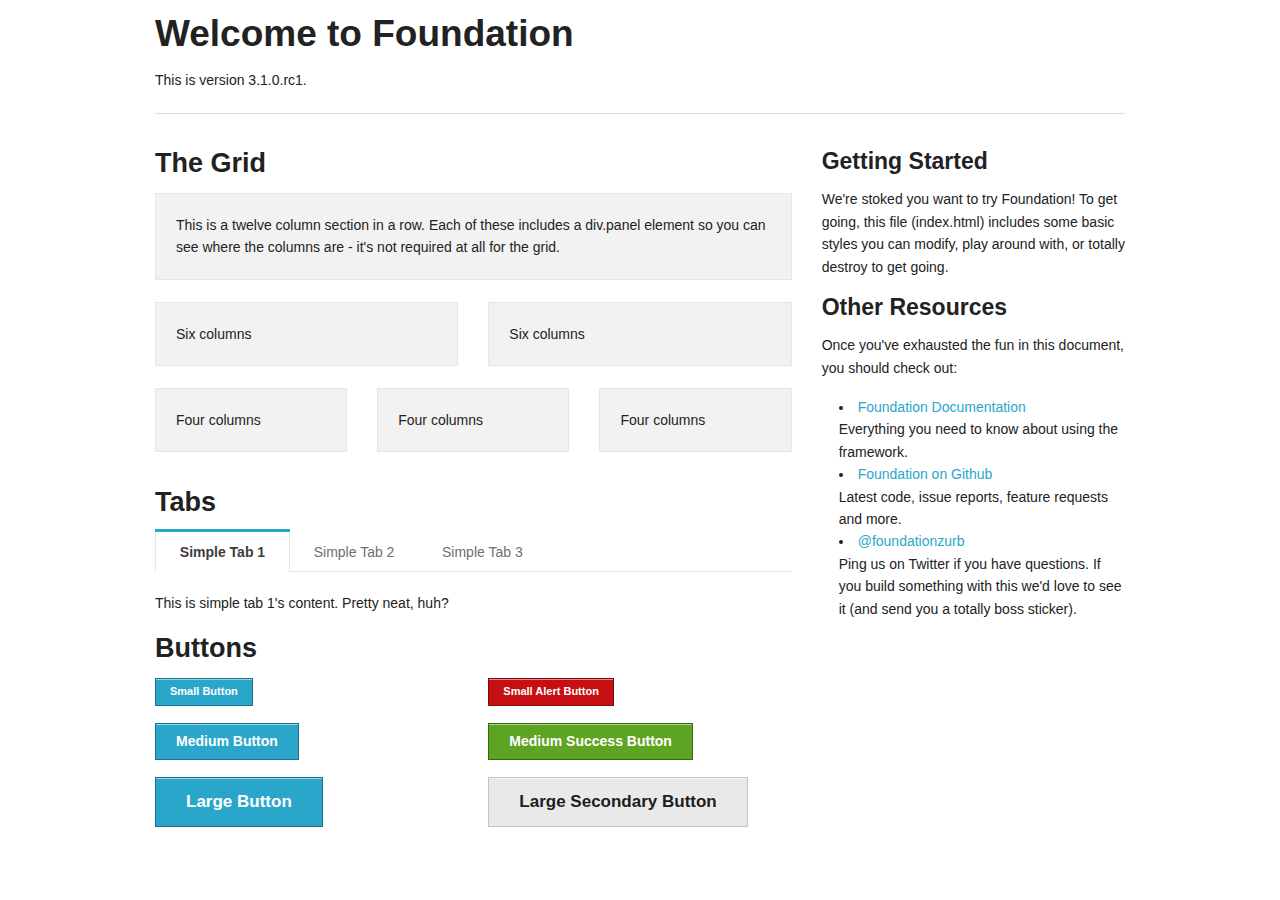
<file: _webui/lib/foundation/index.html>
<!DOCTYPE html>

<!-- paulirish.com/2008/conditional-stylesheets-vs-css-hacks-answer-neither/ -->
<!--[if lt IE 7]> <html class="no-js lt-ie9 lt-ie8 lt-ie7" lang="en"> <![endif]-->
<!--[if IE 7]>    <html class="no-js lt-ie9 lt-ie8" lang="en"> <![endif]-->
<!--[if IE 8]>    <html class="no-js lt-ie9" lang="en"> <![endif]-->
<!--[if gt IE 8]><!--> <html class="no-js" lang="en"> <!--<![endif]-->
<head>
	<meta charset="utf-8" />

	<!-- Set the viewport width to device width for mobile -->
	<meta name="viewport" content="width=device-width" />

	<title>Welcome to Foundation</title>

	<!-- Included CSS Files -->
	<link rel="stylesheet" href="stylesheets/app.css">

	<script src="javascripts/foundation/modernizr.foundation.js"></script>

	<!-- IE Fix for HTML5 Tags -->
	<!--[if lt IE 9]>
		<script src="http://html5shiv.googlecode.com/svn/trunk/html5.js"></script>
	<![endif]-->

</head>
<body>

	<div class="row">
		<div class="twelve columns">
			<h2>Welcome to Foundation</h2>
			<p>This is version 3.1.0.rc1.</p>
			<hr />
		</div>
	</div>

	<div class="row">
		<div class="eight columns">
			<h3>The Grid</h3>

			<!-- Grid Example -->
			<div class="row">
				<div class="twelve columns">
					<div class="panel">
						<p>This is a twelve column section in a row. Each of these includes a div.panel element so you can see where the columns are - it's not required at all for the grid.</p>
					</div>
				</div>
			</div>
			<div class="row">
				<div class="six columns">
					<div class="panel">
						<p>Six columns</p>
					</div>
				</div>
				<div class="six columns">
					<div class="panel">
						<p>Six columns</p>
					</div>
				</div>
			</div>
			<div class="row">
				<div class="four columns">
					<div class="panel">
						<p>Four columns</p>
					</div>
				</div>
				<div class="four columns">
					<div class="panel">
						<p>Four columns</p>
					</div>
				</div>
				<div class="four columns">
					<div class="panel">
						<p>Four columns</p>
					</div>
				</div>
			</div>

			<h3>Tabs</h3>
			<dl class="tabs">
				<dd class="active"><a href="#simple1">Simple Tab 1</a></dd>
				<dd><a href="#simple2">Simple Tab 2</a></dd>
				<dd><a href="#simple3">Simple Tab 3</a></dd>
			</dl>

			<ul class="tabs-content">
				<li class="active" id="simple1Tab">This is simple tab 1's content. Pretty neat, huh?</li>
				<li id="simple2Tab">This is simple tab 2's content. Now you see it!</li>
				<li id="simple3Tab">This is simple tab 3's content. It's, you know...okay.</li>
			</ul>

			<h3>Buttons</h3>

      <div class="row">
        <div class="six columns">
          <p><a href="#" class="small button">Small Button</a></p>
          <p><a href="#" class="button">Medium Button</a></p>
          <p><a href="#" class="large button">Large Button</a></p>
        </div>
        <div class="six columns">
          <p><a href="#" class="small alert button">Small Alert Button</a></p>
          <p><a href="#" class="success button">Medium Success Button</a></p>
          <p><a href="#" class="large secondary button">Large Secondary Button</a></p>
        </div>
      </div>
		</div>

		<div class="four columns">
			<h4>Getting Started</h4>
			<p>We're stoked you want to try Foundation! To get going, this file (index.html) includes some basic styles you can modify, play around with, or totally destroy to get going.</p>

			<h4>Other Resources</h4>
			<p>Once you've exhausted the fun in this document, you should check out:</p>
			<ul class="disc">
				<li><a href="http://foundation.zurb.com/docs">Foundation Documentation</a><br />Everything you need to know about using the framework.</li>
				<li><a href="http://github.com/zurb/foundation">Foundation on Github</a><br />Latest code, issue reports, feature requests and more.</li>
				<li><a href="http://twitter.com/foundationzurb">@foundationzurb</a><br />Ping us on Twitter if you have questions. If you build something with this we'd love to see it (and send you a totally boss sticker).</li>
			</ul>
		</div>
	</div>
	
	<!-- Included JS Files (Uncompressed) -->
	<script src="javascripts/foundation/jquery.js"></script>
	
	<script src="javascripts/foundation/jquery.foundation.tooltips.js"></script>
	
	<script src="javascripts/foundation/jquery.foundation.mediaQueryToggle.js"></script>
	
	<script src="javascripts/foundation/jquery.foundation.reveal.js"></script>
	
	<script src="javascripts/foundation/jquery.foundation.topbar.js"></script>
	
	<script src="javascripts/foundation/jquery.placeholder.js"></script>
	
	<script src="javascripts/foundation/jquery.foundation.navigation.js"></script>
	
	<script src="javascripts/foundation/jquery.foundation.accordion.js"></script>
	
	<script src="javascripts/foundation/jquery.foundation.alerts.js"></script>
	
	<script src="javascripts/foundation/jquery.foundation.tabs.js"></script>
	
	<script src="javascripts/foundation/jquery.foundation.buttons.js"></script>
	
	<script src="javascripts/foundation/jquery.foundation.forms.js"></script>
	
	<script src="javascripts/foundation/jquery.foundation.orbit.js"></script>
	
	
  <!-- Application Javascript, safe to override -->
  <script src="javascripts/foundation/app.js"></script>
</body>
</html>
</file>
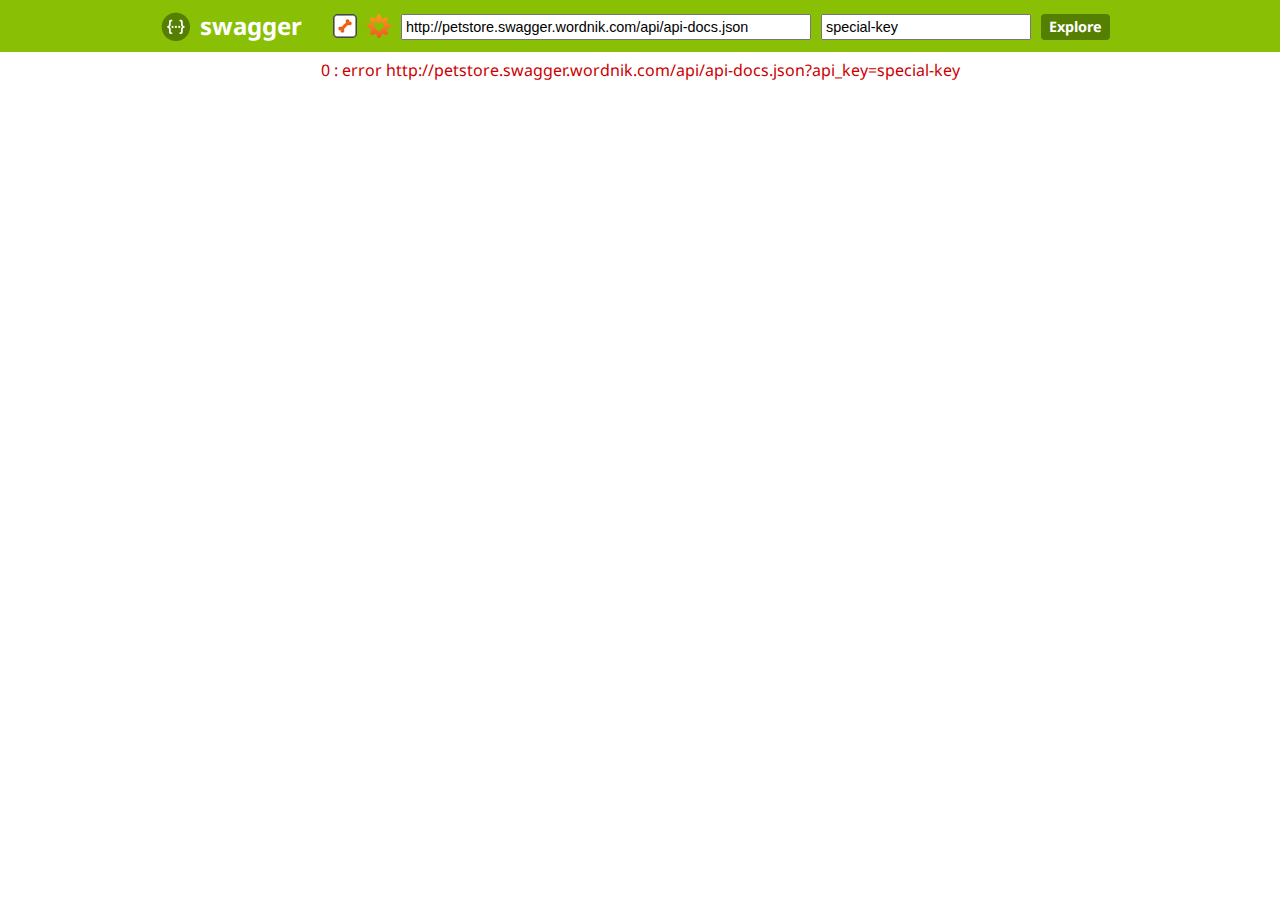
<file: _webui/lib/swagger-ui-1.1.7/index.html>
<!DOCTYPE html>
<html>
<head>
    <title>Swagger UI</title>
    <link href='http://fonts.googleapis.com/css?family=Droid+Sans:400,700' rel='stylesheet' type='text/css'/>
    <link href='css/hightlight.default.css' media='screen' rel='stylesheet' type='text/css'/>
    <link href='css/screen.css' media='screen' rel='stylesheet' type='text/css'/>
    <script src='lib/jquery-1.8.0.min.js' type='text/javascript'></script>
    <script src='lib/jquery.slideto.min.js' type='text/javascript'></script>
    <script src='lib/jquery.wiggle.min.js' type='text/javascript'></script>
    <script src='lib/jquery.ba-bbq.min.js' type='text/javascript'></script>
    <script src='lib/handlebars-1.0.rc.1.js' type='text/javascript'></script>
    <script src='lib/underscore-min.js' type='text/javascript'></script>
    <script src='lib/backbone-min.js' type='text/javascript'></script>
    <script src='lib/swagger.js' type='text/javascript'></script>
    <script src='swagger-ui.js' type='text/javascript'></script>
    <script src='lib/highlight.7.3.pack.js' type='text/javascript'></script>

    <style type="text/css">
        .swagger-ui-wrap {
            max-width: 960px;
            margin-left: auto;
            margin-right: auto;
        }

        .icon-btn {
            cursor: pointer;
        }

        #message-bar {
            min-height: 30px;
            text-align: center;
            padding-top: 10px;
        }

        .message-success {
            color: #89BF04;
        }

        .message-fail {
            color: #cc0000;
        }
    </style>

    <script type="text/javascript">
        $(function () {
            window.swaggerUi = new SwaggerUi({
                discoveryUrl:"http://petstore.swagger.wordnik.com/api/api-docs.json",
                apiKey:"special-key",
                dom_id:"swagger-ui-container",
                supportHeaderParams: false,
                supportedSubmitMethods: ['get', 'post', 'put'],
                onComplete: function(swaggerApi, swaggerUi){
                	if(console) {
                        console.log("Loaded SwaggerUI")
                        console.log(swaggerApi);
                        console.log(swaggerUi);
                    }
                  $('pre code').each(function(i, e) {hljs.highlightBlock(e)});
                },
                onFailure: function(data) {
                	if(console) {
                        console.log("Unable to Load SwaggerUI");
                        console.log(data);
                    }
                },
                docExpansion: "none"
            });

            window.swaggerUi.load();
        });

    </script>
</head>

<body>
<div id='header'>
    <div class="swagger-ui-wrap">
        <a id="logo" href="http://swagger.wordnik.com">swagger</a>

        <form id='api_selector'>
            <div class='input icon-btn'>
                <img id="show-pet-store-icon" src="images/pet_store_api.png" title="Show Swagger Petstore Example Apis">
            </div>
            <div class='input icon-btn'>
                <img id="show-wordnik-dev-icon" src="images/wordnik_api.png" title="Show Wordnik Developer Apis">
            </div>
            <div class='input'><input placeholder="http://example.com/api" id="input_baseUrl" name="baseUrl"
                                      type="text"/></div>
            <div class='input'><input placeholder="api_key" id="input_apiKey" name="apiKey" type="text"/></div>
            <div class='input'><a id="explore" href="#">Explore</a></div>
        </form>
    </div>
</div>

<div id="message-bar" class="swagger-ui-wrap">
    &nbsp;
</div>

<div id="swagger-ui-container" class="swagger-ui-wrap">

</div>

</body>

</html>
</file>
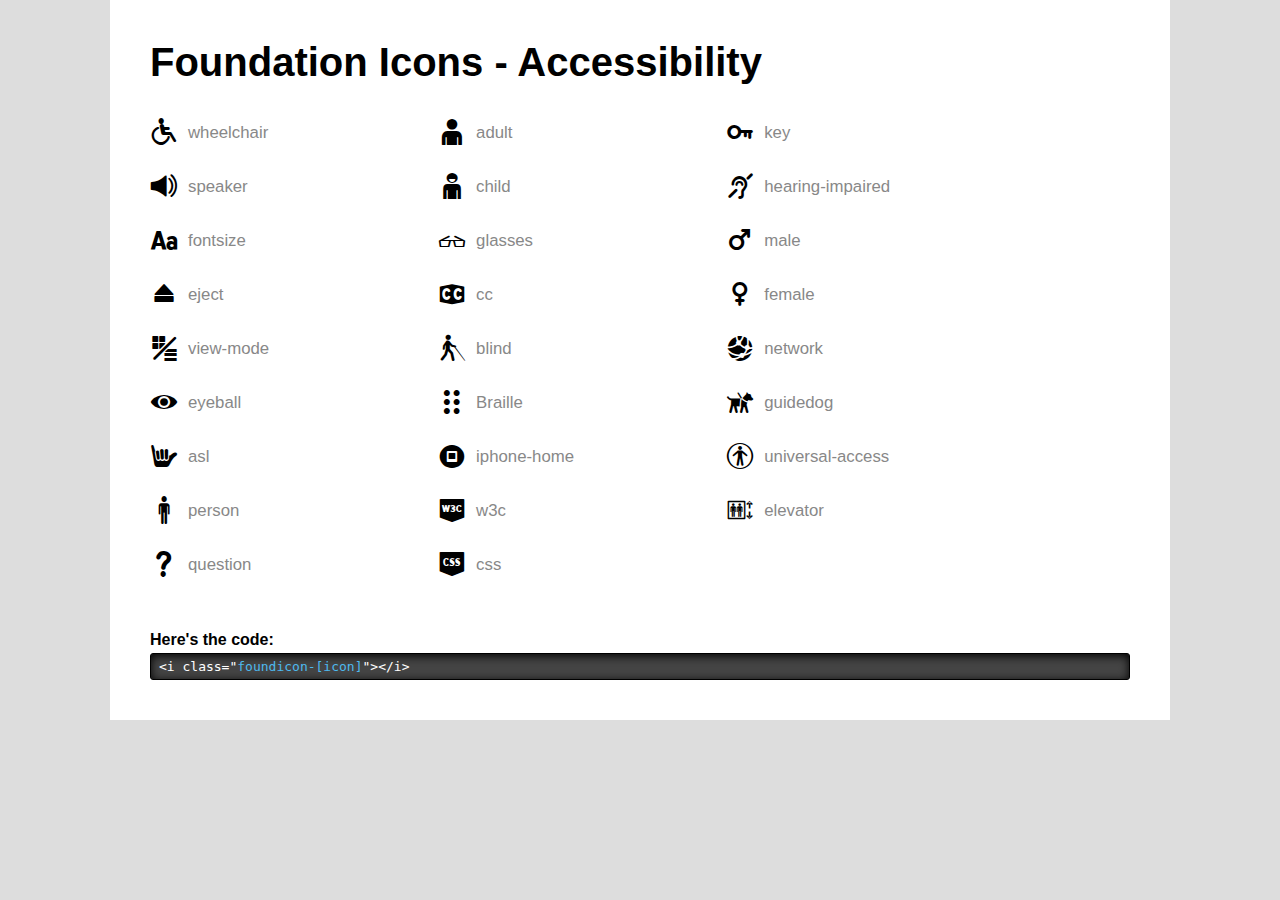
<file: _webui/lib/foundation_icons_all/foundation_icons_accessibility/demo.html>
<!DOCTYPE html>
<head>
  <meta charset="utf-8" />
  <title>Foundation Icons - Accessibility</title>
  <link rel="stylesheet" href="stylesheets/accessibility_foundicons.css">
  <style>

    * { margin: 0; padding: 0; }
    body { background: #ddd; font-family: "HelveticaNeue", "Helvetica Neue", "Helvetica", Arial, sans-serif; }

    .row { width: 100%; max-width: 980px; min-width: 727px; margin: 0 auto; }
    .row .row { min-width: 0; }
    .column, .columns { margin-left: 4.4%; float: left; min-height: 1px; position: relative; }
    .column:first-child, .columns:first-child { margin-left: 0; }
    .row .three { width: 21.67957%; }
    .row .four { width: 25%; }
    .row .twelve { width: 100%; }
    /* Nicolas Gallagher's micro clearfix */
    .row:before, .row:after, .clearfix:before, .clearfix:after { content:""; display:table; }
    .row:after, .clearfix:after { clear: both; }
    .row, .clearfix { zoom: 1; }

    .container { padding: 40px; margin: 0 auto; width: 980px; background: #fff; }
    h1 { margin-bottom: 10px; font-size: 40px; }
    h4 { margin-bottom: 4px; }
    hr { border: solid 1px; border-color: #bbb transparent transparent transparent; }
    ul { list-style: none; overflow: hidden; margin-top: 20px; margin-bottom: 30px; }
    ul li { font-size: 28px; margin-bottom: 16px; vertical-align: center; }

    div.code { border: solid 1px #000; background: #444; border-radius: 3px; box-shadow: 0px 2px 10px rgba(0,0,0,1) inset; }
    div.code pre { color: #fff; padding: 5px 5px 5px 8px; }
    .class { color: #4DB9EE; }
    em { color: #aaa; }

    [class*="foundicon-"]:after { position: relative; top: -8px; left: 10px; color: #888; font-size: 60%; font-style: normal; }

    .foundicon-wheelchair:after         { content: "wheelchair"; }
    .foundicon-speaker:after            { content: "speaker"; }
    .foundicon-fontsize:after           { content: "fontsize"; }
    .foundicon-eject:after              { content: "eject"; }
    .foundicon-view-mode:after          { content: "view-mode"; }
    .foundicon-eyeball:after            { content: "eyeball"; }
    .foundicon-asl:after                { content: "asl"; }
    .foundicon-person:after             { content: "person"; }
    .foundicon-question:after           { content: "question"; }
    .foundicon-adult:after              { content: "adult"; }
    .foundicon-child:after              { content: "child"; }
    .foundicon-glasses:after            { content: "glasses"; }
    .foundicon-cc:after                 { content: "cc"; }
    .foundicon-blind:after              { content: "blind"; }
    .foundicon-braille:after            { content: "Braille"; }
    .foundicon-iphone-home:after        { content: "iphone-home"; }
    .foundicon-w3c:after                { content: "w3c"; }
    .foundicon-css:after                { content: "css"; }
    .foundicon-key:after                { content: "key"; }
    .foundicon-hearing-impaired:after   { content: "hearing-impaired"; }
    .foundicon-male:after               { content: "male"; }
    .foundicon-female:after             { content: "female"; }
    .foundicon-network:after            { content: "network"; }
    .foundicon-guidedog:after           { content: "guidedog"; }
    .foundicon-universal-access:after   { content: "universal-access"; }
    .foundicon-elevator:after           { content: "elevator"; }

  </style>

  <!--[if lt IE 8]>
    <link rel="stylesheet" href="stylesheets/accessibility_foundicons_ie7.css">
  <![endif]-->

  </style>
</head>
<body>

  <!-- Original Implementation -->
  <div class="container">
    <div class="row">
      <div class="twelve columns">
        <h1>Foundation Icons - Accessibility</h1>
      </div>
    </div>

    <div class="row">

      <ul class="four columns">
        <li><i class="foundicon-wheelchair"></i></li>
        <li><i class="foundicon-speaker"></i></li>
        <li><i class="foundicon-fontsize"></i></li>
        <li><i class="foundicon-eject"></i></li>
        <li><i class="foundicon-view-mode"></i></li>
        <li><i class="foundicon-eyeball"></i></li>

        <li><i class="foundicon-asl"></i></li>
        <li><i class="foundicon-person"></i></li>
        <li><i class="foundicon-question"></i></li>
        
      </ul>

      <ul class="four columns">
        <li><i class="foundicon-adult"></i></li>
        <li><i class="foundicon-child"></i></li>
        <li><i class="foundicon-glasses"></i></li>
        <li><i class="foundicon-cc"></i></li>
        <li><i class="foundicon-blind"></i></li>
        <li><i class="foundicon-braille"></i></li>
        <li><i class="foundicon-iphone-home"></i></li>
        <li><i class="foundicon-w3c"></i></li>
        <li><i class="foundicon-css"></i></li>

        
        
        
      </ul>

      <ul class="four columns">
        <li><i class="foundicon-key"></i></li>
        <li><i class="foundicon-hearing-impaired"></i></li>
        <li><i class="foundicon-male"></i></li>
        <li><i class="foundicon-female"></i></li>
        <li><i class="foundicon-network"></i></li>
        <li><i class="foundicon-guidedog"></i></li>
        <li><i class="foundicon-universal-access"></i></li>
        <li><i class="foundicon-elevator"></i></li>
      </ul>

    </div>

    <div class="row">
      <div class="twelve columns">
        <h4>Here's the code:</h4>
        <div class="code">
<pre>
&lt;i class="<span class="class">foundicon-[icon]</span>"&gt;&lt;/i&gt;
</pre>
        </div>
      </div>
    </div>

  </div>
</body>
</file>
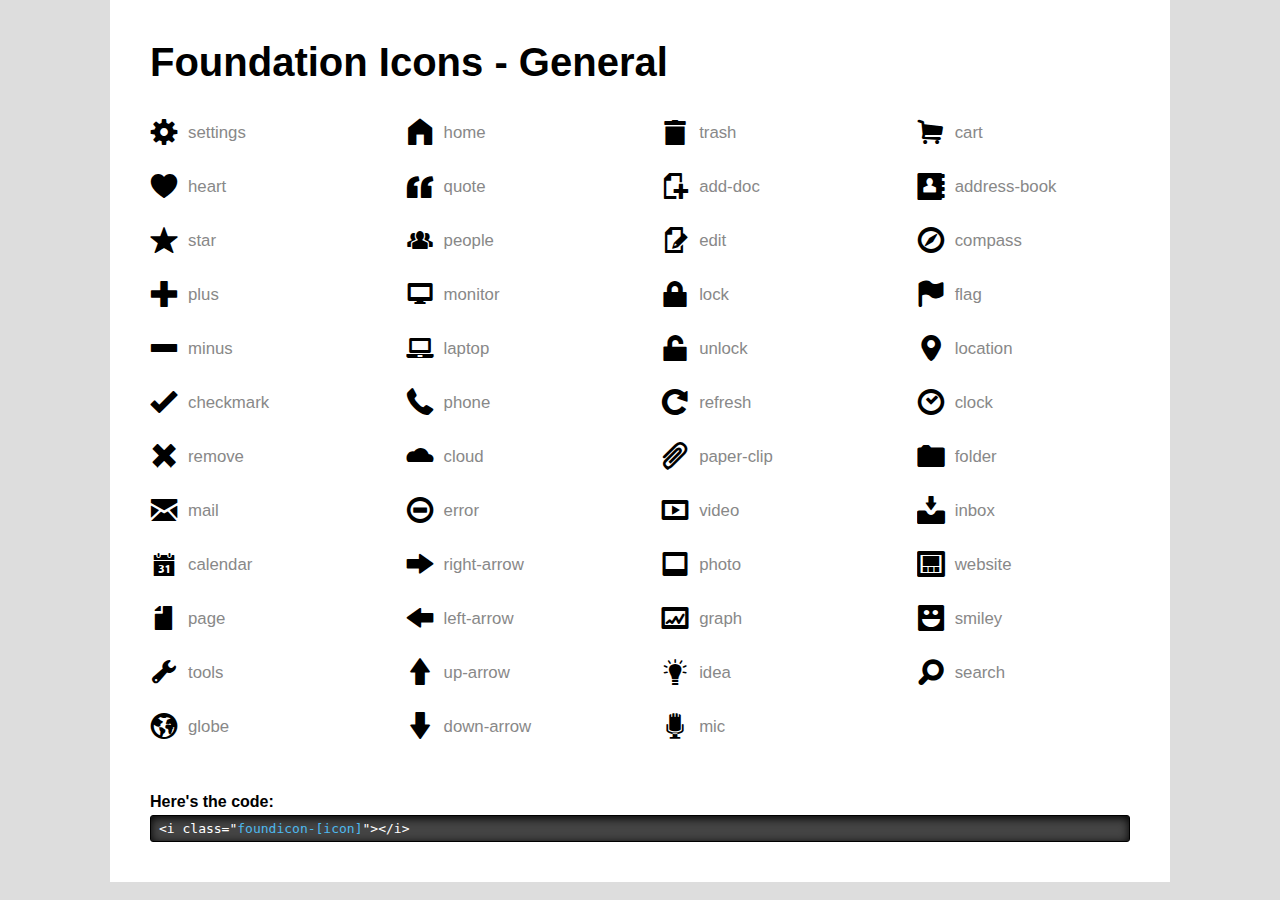
<file: _webui/lib/foundation_icons_all/foundation_icons_general/demo.html>
<!DOCTYPE html>
<head>
  <meta charset="utf-8" />
  <title>Foundation Icons - General</title>
  <link rel="stylesheet" href="stylesheets/general_foundicons.css">
  <style>

    * { margin: 0; padding: 0; }
    body { background: #ddd; font-family: "HelveticaNeue", "Helvetica Neue", "Helvetica", Arial, sans-serif; }

    .row { width: 100%; max-width: 980px; min-width: 727px; margin: 0 auto; }
    .row .row { min-width: 0; }
    .column, .columns { margin-left: 4.4%; float: left; min-height: 1px; position: relative; }
    .column:first-child, .columns:first-child { margin-left: 0; }
    .row .three { width: 21.67957%; }
    .row .twelve { width: 100%; }
    /* Nicolas Gallagher's micro clearfix */
    .row:before, .row:after, .clearfix:before, .clearfix:after { content:""; display:table; }
    .row:after, .clearfix:after { clear: both; }
    .row, .clearfix { zoom: 1; }

    .container { padding: 40px; margin: 0 auto; width: 980px; background: #fff; }
    h1 { margin-bottom: 10px; font-size: 40px; }
    h4 { margin-bottom: 4px; }
    hr { border: solid 1px; border-color: #bbb transparent transparent transparent; }
    ul { list-style: none; overflow: hidden; margin-top: 20px; margin-bottom: 30px; }
    ul li { font-size: 28px; margin-bottom: 16px; vertical-align: center; }

    div.code { border: solid 1px #000; background: #444; border-radius: 3px; box-shadow: 0px 2px 10px rgba(0,0,0,1) inset; }
    div.code pre { color: #fff; padding: 5px 5px 5px 8px; }
    .class { color: #4DB9EE; }
    em { color: #aaa; }

    [class*="foundicon-"]:after { position: relative; top: -8px; left: 10px; color: #888; font-size: 60%; font-style: normal; }

    .foundicon-settings:after        { content: "settings"; }
    .foundicon-heart:after           { content: "heart"; }
    .foundicon-star:after            { content: "star"; }
    .foundicon-plus:after            { content: "plus"; }
    .foundicon-minus:after           { content: "minus"; }
    .foundicon-checkmark:after       { content: "checkmark"; }

    .foundicon-remove:after          { content: "remove"; }
    .foundicon-mail:after            { content: "mail"; }
    .foundicon-calendar:after        { content: "calendar"; }
    .foundicon-page:after            { content: "page"; }
    .foundicon-tools:after           { content: "tools"; }
    .foundicon-globe:after           { content: "globe"; }

    .foundicon-home:after            { content: "home"; }
    .foundicon-quote:after           { content: "quote"; }
    .foundicon-people:after          { content: "people"; }
    .foundicon-monitor:after         { content: "monitor"; }
    .foundicon-laptop:after          { content: "laptop"; }
    .foundicon-phone:after           { content: "phone"; }

    .foundicon-cloud:after           { content: "cloud"; }
    .foundicon-error:after           { content: "error"; }
    .foundicon-right-arrow:after     { content: "right-arrow"; }
    .foundicon-left-arrow:after      { content: "left-arrow"; }
    .foundicon-up-arrow:after        { content: "up-arrow"; }
    .foundicon-down-arrow:after      { content: "down-arrow"; }

    .foundicon-trash:after           { content: "trash"; }
    .foundicon-add-doc:after         { content: "add-doc"; }
    .foundicon-edit:after            { content: "edit"; }
    .foundicon-lock:after            { content: "lock"; }
    .foundicon-unlock:after          { content: "unlock"; }
    .foundicon-refresh:after         { content: "refresh"; }

    .foundicon-paper-clip:after      { content: "paper-clip"; }
    .foundicon-video:after           { content: "video"; }
    .foundicon-photo:after           { content: "photo"; }
    .foundicon-graph:after           { content: "graph"; }
    .foundicon-idea:after            { content: "idea"; }
    .foundicon-mic:after             { content: "mic"; }

    .foundicon-cart:after            { content: "cart"; }
    .foundicon-address-book:after    { content: "address-book"; }
    .foundicon-compass:after         { content: "compass"; }
    .foundicon-flag:after            { content: "flag"; }
    .foundicon-location:after        { content: "location"; }
    .foundicon-clock:after           { content: "clock"; }

    .foundicon-folder:after          { content: "folder"; }
    .foundicon-inbox:after           { content: "inbox"; }
    .foundicon-website:after         { content: "website"; }
    .foundicon-smiley:after          { content: "smiley"; }
    .foundicon-search:after          { content: "search"; }

  </style>

  <!--[if lt IE 8]>
    <link rel="stylesheet" href="stylesheets/general_foundicons_ie7.css">
  <![endif]-->


  </style>
</head>
<body>

  <!-- Original Implementation -->
  <div class="container">
    <div class="row">
      <div class="twelve columns">
        <h1>Foundation Icons - General</h1>
      </div>
    </div>

    <div class="row">

      <ul class="three columns">
        <li><i class="button foundicon-settings"></i></li>
        <li><i class="foundicon-heart"></i></li>
        <li><i class="foundicon-star"></i></li>
        <li><i class="foundicon-plus"></i></li>
        <li><i class="foundicon-minus"></i></li>
        <li class="last-in-row"><i class="foundicon-checkmark"></i></li>

        <li><i class="foundicon-remove"></i></li>
        <li><i class="foundicon-mail"></i></li>
        <li><i class="foundicon-calendar"></i></li>
        <li><i class="foundicon-page"></i></li>
        <li><i class="foundicon-tools"></i></li>
        <li class="last-in-row"><i class="foundicon-globe"></i></li>
      </ul>

      <ul class="three columns">
        <li><i class="foundicon-home"></i></li>
        <li><i class="foundicon-quote"></i></li>
        <li><i class="foundicon-people"></i></li>
        <li><i class="foundicon-monitor"></i></li>
        <li><i class="foundicon-laptop"></i></li>
        <li class="last-in-row"><i class="foundicon-phone"></i></li>

        <li><i class="foundicon-cloud"></i></li>
        <li><i class="foundicon-error"></i></li>
        <li><i class="foundicon-right-arrow"></i></li>
        <li><i class="foundicon-left-arrow"></i></li>
        <li><i class="foundicon-up-arrow"></i></li>
        <li class="last-in-row"><i class="foundicon-down-arrow"></i></li>
      </ul>

      <ul class="three columns">
        <li><i class="foundicon-trash"></i></li>
        <li><i class="foundicon-add-doc"></i></li>
        <li><i class="foundicon-edit"></i></li>
        <li><i class="foundicon-lock"></i></li>
        <li><i class="foundicon-unlock"></i></li>
        <li class="last-in-row"><i class="foundicon-refresh"></i></li>

        <li><i class="foundicon-paper-clip"></i></li>
        <li><i class="foundicon-video"></i></li>
        <li><i class="foundicon-photo"></i></li>
        <li><i class="foundicon-graph"></i></li>
        <li><i class="foundicon-idea"></i></li>
        <li class="last-in-row"><i class="foundicon-mic"></i></li>
      </ul>

      <ul class="three columns">
        <li><i class="foundicon-cart"></i></li>
        <li><i class="foundicon-address-book"></i></li>
        <li><i class="foundicon-compass"></i></li>
        <li><i class="foundicon-flag"></i></li>
        <li><i class="foundicon-location"></i></li>
        <li class="last-in-row"><i class="foundicon-clock"></i></li>

        <li><i class="foundicon-folder"></i></li>
        <li><i class="foundicon-inbox"></i></li>
        <li><i class="foundicon-website"></i></li>
        <li><i class="foundicon-smiley"></i></li>
        <li><i class="foundicon-search"></i></li>
      </ul>

    </div>

    <div class="row">
      <div class="twelve columns">
        <h4>Here's the code:</h4>
        <div class="code">
<pre>
&lt;i class="<span class="class">foundicon-[icon]</span>"&gt;&lt;/i&gt;
</pre>
        </div>
      </div>
    </div>
  </div>
</body>
</file>
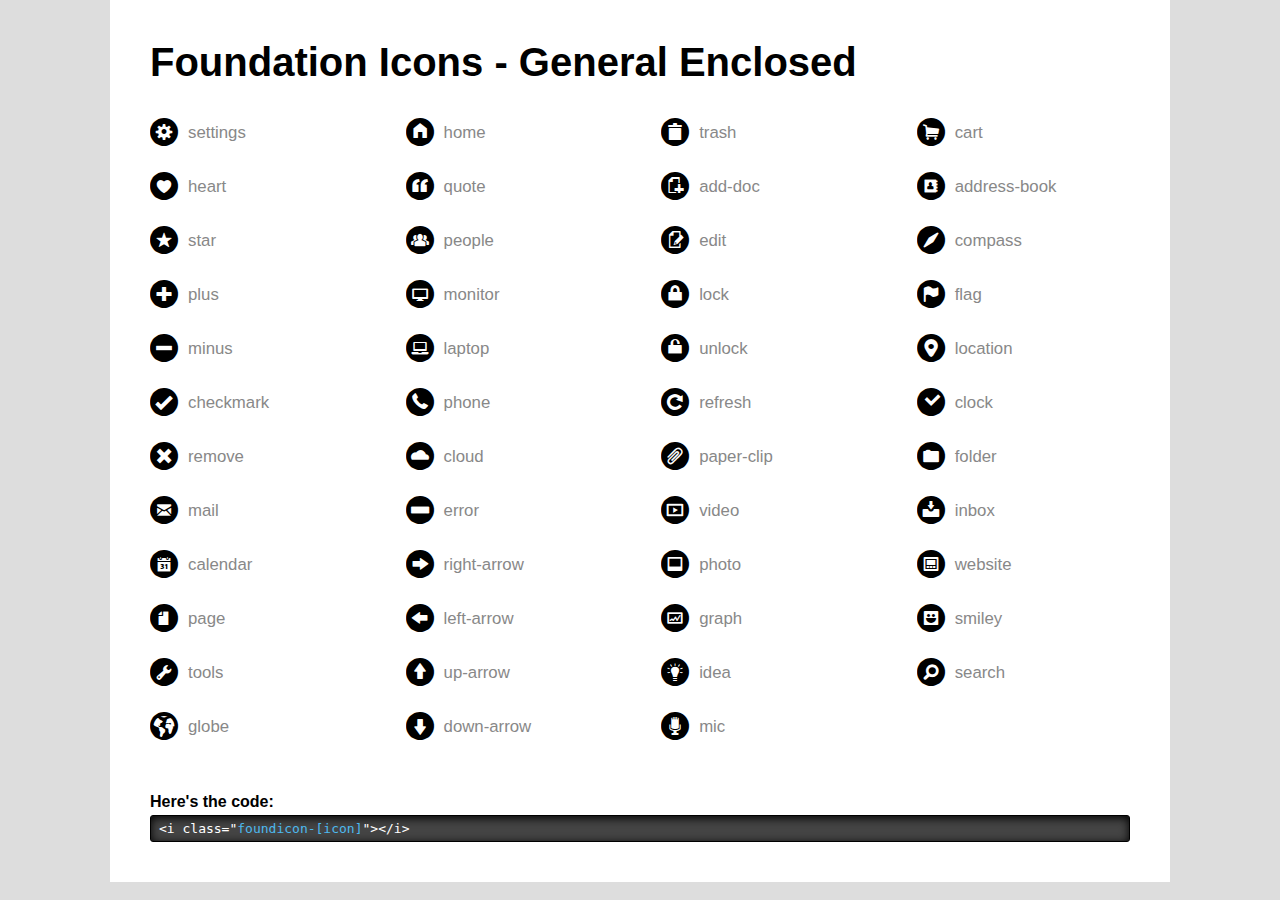
<file: _webui/lib/foundation_icons_all/foundation_icons_general_enclosed/demo.html>
<!DOCTYPE html>
<head>
  <meta charset="utf-8" />
  <title>Foundation Icons - General Enclosed</title>
  <link rel="stylesheet" href="stylesheets/general_enclosed_foundicons.css">
  <style>

    * { margin: 0; padding: 0; }
    body { background: #ddd; font-family: "HelveticaNeue", "Helvetica Neue", "Helvetica", Arial, sans-serif; }

    .row { width: 100%; max-width: 980px; min-width: 727px; margin: 0 auto; }
    .row .row { min-width: 0; }
    .column, .columns { margin-left: 4.4%; float: left; min-height: 1px; position: relative; }
    .column:first-child, .columns:first-child { margin-left: 0; }
    .row .three { width: 21.67957%; }
    .row .four { width: 25%; }
    .row .twelve { width: 100%; }
    /* Nicolas Gallagher's micro clearfix */
    .row:before, .row:after, .clearfix:before, .clearfix:after { content:""; display:table; }
    .row:after, .clearfix:after { clear: both; }
    .row, .clearfix { zoom: 1; }

    .container { padding: 40px; margin: 0 auto; width: 980px; background: #fff; }
    h1 { margin-bottom: 10px; font-size: 40px; }
    h4 { margin-bottom: 4px; }
    hr { border: solid 1px; border-color: #bbb transparent transparent transparent; }
    ul { list-style: none; overflow: hidden; margin-top: 20px; margin-bottom: 30px; }
    ul li { font-size: 28px; margin-bottom: 16px; vertical-align: center; }

    div.code { border: solid 1px #000; background: #444; border-radius: 3px; box-shadow: 0px 2px 10px rgba(0,0,0,1) inset; }
    div.code pre { color: #fff; padding: 5px 5px 5px 8px; }
    .class { color: #4DB9EE; }
    em { color: #aaa; }

    [class*="foundicon-"]:after { position: relative; top: -8px; left: 10px; color: #888; font-size: 60%; font-style: normal; }

    .foundicon-settings:after        { content: "settings"; }
    .foundicon-heart:after           { content: "heart"; }
    .foundicon-star:after            { content: "star"; }
    .foundicon-plus:after            { content: "plus"; }
    .foundicon-minus:after           { content: "minus"; }
    .foundicon-checkmark:after       { content: "checkmark"; }

    .foundicon-remove:after          { content: "remove"; }
    .foundicon-mail:after            { content: "mail"; }
    .foundicon-calendar:after        { content: "calendar"; }
    .foundicon-page:after            { content: "page"; }
    .foundicon-tools:after           { content: "tools"; }
    .foundicon-globe:after           { content: "globe"; }

    .foundicon-home:after            { content: "home"; }
    .foundicon-quote:after           { content: "quote"; }
    .foundicon-people:after          { content: "people"; }
    .foundicon-monitor:after         { content: "monitor"; }
    .foundicon-laptop:after          { content: "laptop"; }
    .foundicon-phone:after           { content: "phone"; }

    .foundicon-cloud:after           { content: "cloud"; }
    .foundicon-error:after           { content: "error"; }
    .foundicon-right-arrow:after     { content: "right-arrow"; }
    .foundicon-left-arrow:after      { content: "left-arrow"; }
    .foundicon-up-arrow:after        { content: "up-arrow"; }
    .foundicon-down-arrow:after      { content: "down-arrow"; }

    .foundicon-trash:after           { content: "trash"; }
    .foundicon-add-doc:after         { content: "add-doc"; }
    .foundicon-edit:after            { content: "edit"; }
    .foundicon-lock:after            { content: "lock"; }
    .foundicon-unlock:after          { content: "unlock"; }
    .foundicon-refresh:after         { content: "refresh"; }

    .foundicon-paper-clip:after      { content: "paper-clip"; }
    .foundicon-video:after           { content: "video"; }
    .foundicon-photo:after           { content: "photo"; }
    .foundicon-graph:after           { content: "graph"; }
    .foundicon-idea:after            { content: "idea"; }
    .foundicon-mic:after             { content: "mic"; }

    .foundicon-cart:after            { content: "cart"; }
    .foundicon-address-book:after    { content: "address-book"; }
    .foundicon-compass:after         { content: "compass"; }
    .foundicon-flag:after            { content: "flag"; }
    .foundicon-location:after        { content: "location"; }
    .foundicon-clock:after           { content: "clock"; }

    .foundicon-folder:after          { content: "folder"; }
    .foundicon-inbox:after           { content: "inbox"; }
    .foundicon-website:after         { content: "website"; }
    .foundicon-smiley:after          { content: "smiley"; }
    .foundicon-search:after          { content: "search"; }

  </style>

  <!--[if lt IE 8]>
    <link rel="stylesheet" href="stylesheets/general_enclosed_foundicons_ie7.css">
  <![endif]-->


  </style>
</head>
<body>

  <!-- Original Implementation -->
  <div class="container">
    <div class="row">
      <div class="twelve columns">
        <h1>Foundation Icons - General Enclosed</h1>
      </div>
    </div>

    <div class="row">

      <ul class="three columns">
        <li><i class="button foundicon-settings"></i></li>
        <li><i class="foundicon-heart"></i></li>
        <li><i class="foundicon-star"></i></li>
        <li><i class="foundicon-plus"></i></li>
        <li><i class="foundicon-minus"></i></li>
        <li class="last-in-row"><i class="foundicon-checkmark"></i></li>

        <li><i class="foundicon-remove"></i></li>
        <li><i class="foundicon-mail"></i></li>
        <li><i class="foundicon-calendar"></i></li>
        <li><i class="foundicon-page"></i></li>
        <li><i class="foundicon-tools"></i></li>
        <li class="last-in-row"><i class="foundicon-globe"></i></li>
      </ul>

      <ul class="three columns">
        <li><i class="foundicon-home"></i></li>
        <li><i class="foundicon-quote"></i></li>
        <li><i class="foundicon-people"></i></li>
        <li><i class="foundicon-monitor"></i></li>
        <li><i class="foundicon-laptop"></i></li>
        <li class="last-in-row"><i class="foundicon-phone"></i></li>

        <li><i class="foundicon-cloud"></i></li>
        <li><i class="foundicon-error"></i></li>
        <li><i class="foundicon-right-arrow"></i></li>
        <li><i class="foundicon-left-arrow"></i></li>
        <li><i class="foundicon-up-arrow"></i></li>
        <li class="last-in-row"><i class="foundicon-down-arrow"></i></li>
      </ul>

      <ul class="three columns">
        <li><i class="foundicon-trash"></i></li>
        <li><i class="foundicon-add-doc"></i></li>
        <li><i class="foundicon-edit"></i></li>
        <li><i class="foundicon-lock"></i></li>
        <li><i class="foundicon-unlock"></i></li>
        <li class="last-in-row"><i class="foundicon-refresh"></i></li>

        <li><i class="foundicon-paper-clip"></i></li>
        <li><i class="foundicon-video"></i></li>
        <li><i class="foundicon-photo"></i></li>
        <li><i class="foundicon-graph"></i></li>
        <li><i class="foundicon-idea"></i></li>
        <li class="last-in-row"><i class="foundicon-mic"></i></li>
      </ul>

      <ul class="three columns">
        <li><i class="foundicon-cart"></i></li>
        <li><i class="foundicon-address-book"></i></li>
        <li><i class="foundicon-compass"></i></li>
        <li><i class="foundicon-flag"></i></li>
        <li><i class="foundicon-location"></i></li>
        <li class="last-in-row"><i class="foundicon-clock"></i></li>

        <li><i class="foundicon-folder"></i></li>
        <li><i class="foundicon-inbox"></i></li>
        <li><i class="foundicon-website"></i></li>
        <li><i class="foundicon-smiley"></i></li>
        <li><i class="foundicon-search"></i></li>
      </ul>

    </div>

    <div class="row">
      <div class="twelve columns">
        <h4>Here's the code:</h4>
        <div class="code">
<pre>
&lt;i class="<span class="class">foundicon-[icon]</span>"&gt;&lt;/i&gt;
</pre>
        </div>
      </div>
    </div>
  </div>
</body>
</file>
<file: _webui/lib/swagger-ui-1.1.7/css/hightlight.default.css>
/*

Original style from softwaremaniacs.org (c) Ivan Sagalaev <Maniac@SoftwareManiacs.Org>

*/

pre code {
  display: block; padding: 0.5em;
  background: #F0F0F0;
}

pre code,
pre .subst,
pre .tag .title,
pre .lisp .title,
pre .clojure .built_in,
pre .nginx .title {
  color: black;
}

pre .string,
pre .title,
pre .constant,
pre .parent,
pre .tag .value,
pre .rules .value,
pre .rules .value .number,
pre .preprocessor,
pre .ruby .symbol,
pre .ruby .symbol .string,
pre .aggregate,
pre .template_tag,
pre .django .variable,
pre .smalltalk .class,
pre .addition,
pre .flow,
pre .stream,
pre .bash .variable,
pre .apache .tag,
pre .apache .cbracket,
pre .tex .command,
pre .tex .special,
pre .erlang_repl .function_or_atom,
pre .markdown .header {
  color: #800;
}

pre .comment,
pre .annotation,
pre .template_comment,
pre .diff .header,
pre .chunk,
pre .markdown .blockquote {
  color: #888;
}

pre .number,
pre .date,
pre .regexp,
pre .literal,
pre .smalltalk .symbol,
pre .smalltalk .char,
pre .go .constant,
pre .change,
pre .markdown .bullet,
pre .markdown .link_url {
  color: #080;
}

pre .label,
pre .javadoc,
pre .ruby .string,
pre .decorator,
pre .filter .argument,
pre .localvars,
pre .array,
pre .attr_selector,
pre .important,
pre .pseudo,
pre .pi,
pre .doctype,
pre .deletion,
pre .envvar,
pre .shebang,
pre .apache .sqbracket,
pre .nginx .built_in,
pre .tex .formula,
pre .erlang_repl .reserved,
pre .prompt,
pre .markdown .link_label,
pre .vhdl .attribute,
pre .clojure .attribute,
pre .coffeescript .property {
  color: #88F
}

pre .keyword,
pre .id,
pre .phpdoc,
pre .title,
pre .built_in,
pre .aggregate,
pre .css .tag,
pre .javadoctag,
pre .phpdoc,
pre .yardoctag,
pre .smalltalk .class,
pre .winutils,
pre .bash .variable,
pre .apache .tag,
pre .go .typename,
pre .tex .command,
pre .markdown .strong,
pre .request,
pre .status {
  font-weight: bold;
}

pre .markdown .emphasis {
  font-style: italic;
}

pre .nginx .built_in {
  font-weight: normal;
}

pre .coffeescript .javascript,
pre .javascript .xml,
pre .tex .formula,
pre .xml .javascript,
pre .xml .vbscript,
pre .xml .css,
pre .xml .cdata {
  opacity: 0.5;
}
</file>
<file: _webui/lib/swagger-ui-1.1.7/css/screen.css>
html, body, div, span, applet, object, iframe,
h1, h2, h3, h4, h5, h6, p, blockquote, pre,
a, abbr, acronym, address, big, cite, code,
del, dfn, em, img, ins, kbd, q, s, samp,
small, strike, strong, sub, sup, tt, var,
b, u, i, center,
dl, dt, dd, ol, ul, li,
fieldset, form, label, legend,
table, caption, tbody, tfoot, thead, tr, th, td,
article, aside, canvas, details, embed,
figure, figcaption, footer, header, hgroup,
menu, nav, output, ruby, section, summary,
time, mark, audio, video {
    margin: 0;
    padding: 0;
    border: 0;
    font-size: 100%;
    font: inherit;
    vertical-align: baseline;
}

body {
    line-height: 1;
}

ol, ul {
    list-style: none;
}

table {
    border-collapse: collapse;
    border-spacing: 0;
}

caption, th, td {
    text-align: left;
    font-weight: normal;
    vertical-align: middle;
}

q, blockquote {
    quotes: none;
}

q:before, q:after, blockquote:before, blockquote:after {
    content: "";
    content: none;
}

a img {
    border: none;
}

article, aside, details, figcaption, figure, footer, header, hgroup, menu, nav, section, summary {
    display: block;
}

h1 a, h2 a, h3 a, h4 a, h5 a, h6 a {
    text-decoration: none;
}

h1 a:hover, h2 a:hover, h3 a:hover, h4 a:hover, h5 a:hover, h6 a:hover {
    text-decoration: underline;
}

h1 span.divider, h2 span.divider, h3 span.divider, h4 span.divider, h5 span.divider, h6 span.divider {
    color: #aaaaaa;
}

h1 {
    color: #547f00;
    color: black;
    font-size: 1.5em;
    line-height: 1.3em;
    padding: 10px 0 10px 0;
    font-family: "Droid Sans", sans-serif;
    font-weight: bold;
}

h2 {
    color: #89bf04;
    color: black;
    font-size: 1.3em;
    padding: 10px 0 10px 0;
}

h2 a {
    color: black;
}

h2 span.sub {
    font-size: 0.7em;
    color: #999999;
    font-style: italic;
}

h2 span.sub a {
    color: #777777;
}

h3 {
    color: black;
    font-size: 1.1em;
    padding: 10px 0 10px 0;
}

div.heading_with_menu {
    float: none;
    clear: both;
    overflow: hidden;
    display: block;
}

div.heading_with_menu h1, div.heading_with_menu h2, div.heading_with_menu h3, div.heading_with_menu h4, div.heading_with_menu h5, div.heading_with_menu h6 {
    display: block;
    clear: none;
    float: left;
    -moz-box-sizing: border-box;
    -webkit-box-sizing: border-box;
    -ms-box-sizing: border-box;
    box-sizing: border-box;
    width: 60%;
}

div.heading_with_menu ul {
    display: block;
    clear: none;
    float: right;
    -moz-box-sizing: border-box;
    -webkit-box-sizing: border-box;
    -ms-box-sizing: border-box;
    box-sizing: border-box;
    margin-top: 10px;
}

.body-textarea {
    width: 300px;
    height: 100px;
}

p {
    line-height: 1.4em;
    padding: 0 0 10px 0;
    color: #333333;
}

ol {
    margin: 0px 0 10px 0;
    padding: 0 0 0 18px;
    list-style-type: decimal;
}

ol li {
    padding: 5px 0px;
    font-size: 0.9em;
    color: #333333;
}

.markdown h3 {
    color: #547f00;
}

.markdown h4 {
    color: #666666;
}

.markdown pre {
    font-family: "Anonymous Pro", "Menlo", "Consolas", "Bitstream Vera Sans Mono", "Courier New", monospace;
    background-color: #fcf6db;
    border: 1px solid black;
    border-color: #e5e0c6;
    padding: 10px;
    margin: 0 0 10px 0;
}

.markdown pre code {
    line-height: 1.6em;
}

.markdown p code, .markdown li code {
    font-family: "Anonymous Pro", "Menlo", "Consolas", "Bitstream Vera Sans Mono", "Courier New", monospace;
    background-color: #f0f0f0;
    color: black;
    padding: 1px 3px;
}

.markdown ol, .markdown ul {
    font-family: "Droid Sans", sans-serif;
    margin: 5px 0 10px 0;
    padding: 0 0 0 18px;
    list-style-type: disc;
}

.markdown ol li, .markdown ul li {
    padding: 3px 0px;
    line-height: 1.4em;
    color: #333333;
}

div.gist {
    margin: 20px 0 25px 0 !important;
}

p.big, div.big p {
    font-size: 1em;
    margin-bottom: 10px;
}

span.weak {
    color: #666666;
}

span.blank, span.empty {
    color: #888888;
    font-style: italic;
}

a {
    color: #547f00;
}

strong {
    font-family: "Droid Sans", sans-serif;
    font-weight: bold;
    font-weight: bold;
}

.code {
    font-family: "Anonymous Pro", "Menlo", "Consolas", "Bitstream Vera Sans Mono", "Courier New", monospace;
}

pre {
    font-family: "Anonymous Pro", "Menlo", "Consolas", "Bitstream Vera Sans Mono", "Courier New", monospace;
    background-color: #fcf6db;
    border: 1px solid black;
    border-color: #e5e0c6;
    padding: 10px;
    /* white-space: pre-line */
}

pre code {
    line-height: 1.6em;
}

.required {
    font-weight: bold;
}

table.fullwidth {
    width: 100%;
}

table thead tr th {
    padding: 5px;
    font-size: 0.9em;
    color: #666666;
    border-bottom: 1px solid #999999;
}

table tbody tr.offset {
    background-color: #f5f5f5;
}

table tbody tr td {
    padding: 6px;
    font-size: 0.9em;
    border-bottom: 1px solid #cccccc;
    vertical-align: top;
    line-height: 1.3em;
}

table tbody tr:last-child td {
    border-bottom: none;
}

table tbody tr.offset {
    background-color: #f0f0f0;
}

form.form_box {
    background-color: #ebf3f9;
    border: 1px solid black;
    border-color: #c3d9ec;
    padding: 10px;
}

form.form_box label {
    color: #0f6ab4 !important;
}

form.form_box input[type=submit] {
    display: block;
    padding: 10px;
}

form.form_box p {
    font-size: 0.9em;
    padding: 0 0 15px 0;
    color: #7e7b6d;
}

form.form_box p a {
    color: #646257;
}

form.form_box p strong {
    color: black;
}

form.form_box p.weak {
    font-size: 0.8em;
}

form.formtastic fieldset.inputs ol li p.inline-hints {
    margin-left: 0;
    font-style: italic;
    font-size: 0.9em;
    margin: 0;
}

form.formtastic fieldset.inputs ol li label {
    display: block;
    clear: both;
    width: auto;
    padding: 0 0 3px 0;
    color: #666666;
}

form.formtastic fieldset.inputs ol li label abbr {
    padding-left: 3px;
    color: #888888;
}

form.formtastic fieldset.inputs ol li.required label {
    color: black;
}

form.formtastic fieldset.inputs ol li.string input, form.formtastic fieldset.inputs ol li.url input, form.formtastic fieldset.inputs ol li.numeric input {
    display: block;
    padding: 4px;
    width: auto;
    clear: both;
}

form.formtastic fieldset.inputs ol li.string input.title, form.formtastic fieldset.inputs ol li.url input.title, form.formtastic fieldset.inputs ol li.numeric input.title {
    font-size: 1.3em;
}

form.formtastic fieldset.inputs ol li.text textarea {
    font-family: "Droid Sans", sans-serif;
    height: 250px;
    padding: 4px;
    display: block;
    clear: both;
}

form.formtastic fieldset.inputs ol li.select select {
    display: block;
    clear: both;
}

form.formtastic fieldset.inputs ol li.boolean {
    float: none;
    clear: both;
    overflow: hidden;
    display: block;
}

form.formtastic fieldset.inputs ol li.boolean input {
    display: block;
    float: left;
    clear: none;
    margin: 0 5px 0 0;
}

form.formtastic fieldset.inputs ol li.boolean label {
    display: block;
    float: left;
    clear: none;
    margin: 0;
    padding: 0;
}

form.formtastic fieldset.buttons {
    margin: 0;
    padding: 0;
}

form.fullwidth ol li.string input, form.fullwidth ol li.url input, form.fullwidth ol li.text textarea, form.fullwidth ol li.numeric input {
    width: 500px !important;
}

body {
    font-family: "Droid Sans", sans-serif;
}

body #content_message {
    margin: 10px 15px;
    font-style: italic;
    color: #999999;
}

body #header {
    background-color: #89bf04;
    padding: 14px;
}

body #header a#logo {
    font-size: 1.5em;
    font-weight: bold;
    text-decoration: none;
    background: transparent url(../images/logo_small.png) no-repeat left center;
    padding: 20px 0 20px 40px;
    color: white;
}

body #header form#api_selector {
    display: block;
    clear: none;
    float: right;
}

body #header form#api_selector .input {
    display: block;
    clear: none;
    float: left;
    margin: 0 10px 0 0;
}

body #header form#api_selector .input input {
    font-size: 0.9em;
    padding: 3px;
    margin: 0;
}

body #header form#api_selector .input input#input_baseUrl {
    width: 400px;
}

body #header form#api_selector .input input#input_apiKey {
    width: 200px;
}

body #header form#api_selector .input a#explore {
    display: block;
    text-decoration: none;
    font-weight: bold;
    padding: 6px 8px;
    font-size: 0.9em;
    color: white;
    background-color: #547f00;
    -moz-border-radius: 4px;
    -webkit-border-radius: 4px;
    -o-border-radius: 4px;
    -ms-border-radius: 4px;
    -khtml-border-radius: 4px;
    border-radius: 4px;
}

body #header form#api_selector .input a#explore:hover {
    background-color: #547f00;
}

body p#colophon {
    margin: 0 15px 40px 15px;
    padding: 10px 0;
    font-size: 0.8em;
    border-top: 1px solid #dddddd;
    font-family: "Droid Sans", sans-serif;
    color: #999999;
    font-style: italic;
}

body p#colophon a {
    text-decoration: none;
    color: #547f00;
}

body ul#resources {
    font-family: "Droid Sans", sans-serif;
    font-size: 0.9em;
}

body ul#resources li.resource {
    border-bottom: 1px solid #dddddd;
}

body ul#resources li.resource:last-child {
    border-bottom: none;
}

body ul#resources li.resource div.heading {
    border: 1px solid transparent;
    float: none;
    clear: both;
    overflow: hidden;
    display: block;
}

body ul#resources li.resource div.heading h2 {
    color: #999999;
    padding-left: 0px;
    display: block;
    clear: none;
    float: left;
    font-family: "Droid Sans", sans-serif;
    font-weight: bold;
}

body ul#resources li.resource div.heading h2 a {
    color: #999999;
}

body ul#resources li.resource div.heading h2 a:hover {
    color: black;
}

body ul#resources li.resource div.heading ul.options {
    float: none;
    clear: both;
    overflow: hidden;
    margin: 0;
    padding: 0;
    display: block;
    clear: none;
    float: right;
    margin: 14px 10px 0 0;
}

body ul#resources li.resource div.heading ul.options li {
    float: left;
    clear: none;
    margin: 0;
    padding: 2px 10px;
    border-right: 1px solid #dddddd;
}

body ul#resources li.resource div.heading ul.options li:first-child, body ul#resources li.resource div.heading ul.options li.first {
    padding-left: 0;
}

body ul#resources li.resource div.heading ul.options li:last-child, body ul#resources li.resource div.heading ul.options li.last {
    padding-right: 0;
    border-right: none;
}

body ul#resources li.resource div.heading ul.options li {
    color: #666666;
    font-size: 0.9em;
}

body ul#resources li.resource div.heading ul.options li a {
    color: #aaaaaa;
    text-decoration: none;
}

body ul#resources li.resource div.heading ul.options li a:hover {
    text-decoration: underline;
    color: black;
}

body ul#resources li.resource:hover div.heading h2 a, body ul#resources li.resource.active div.heading h2 a {
    color: black;
}

body ul#resources li.resource:hover div.heading ul.options li a, body ul#resources li.resource.active div.heading ul.options li a {
    color: #555555;
}

body ul#resources li.resource ul.endpoints li.endpoint ul.operations li.operation.get {
    float: none;
    clear: both;
    overflow: hidden;
    display: block;
    margin: 0 0 10px 0;
    padding: 0 0 0 0px;
}

body ul#resources li.resource ul.endpoints li.endpoint ul.operations li.operation.get div.heading {
    float: none;
    clear: both;
    overflow: hidden;
    display: block;
    margin: 0 0 0 0;
    padding: 0;
    background-color: #e7f0f7;
    border: 1px solid black;
    border-color: #c3d9ec;
}

body ul#resources li.resource ul.endpoints li.endpoint ul.operations li.operation.get div.heading h3 {
    display: block;
    clear: none;
    float: left;
    width: auto;
    margin: 0;
    padding: 0;
    line-height: 1.1em;
    color: black;
}

body ul#resources li.resource ul.endpoints li.endpoint ul.operations li.operation.get div.heading h3 span {
    margin: 0;
    padding: 0;
}

body ul#resources li.resource ul.endpoints li.endpoint ul.operations li.operation.get div.heading h3 span.http_method a {
    text-transform: uppercase;
    background-color: #0f6ab4;
    text-decoration: none;
    color: white;
    display: inline-block;
    width: 50px;
    font-size: 0.7em;
    text-align: center;
    padding: 7px 0 4px 0;
    -moz-border-radius: 2px;
    -webkit-border-radius: 2px;
    -o-border-radius: 2px;
    -ms-border-radius: 2px;
    -khtml-border-radius: 2px;
    border-radius: 2px;
}

body ul#resources li.resource ul.endpoints li.endpoint ul.operations li.operation.get div.heading h3 span.path {
    padding-left: 10px;
}

body ul#resources li.resource ul.endpoints li.endpoint ul.operations li.operation.get div.heading h3 span.path a {
    color: black;
    text-decoration: none;
}

body ul#resources li.resource ul.endpoints li.endpoint ul.operations li.operation.get div.heading h3 span.path a:hover {
    text-decoration: underline;
}

body ul#resources li.resource ul.endpoints li.endpoint ul.operations li.operation.get div.heading ul.options {
    float: none;
    clear: both;
    overflow: hidden;
    margin: 0;
    padding: 0;
    display: block;
    clear: none;
    float: right;
    margin: 6px 10px 0 0;
}

body ul#resources li.resource ul.endpoints li.endpoint ul.operations li.operation.get div.heading ul.options li {
    float: left;
    clear: none;
    margin: 0;
    padding: 2px 10px;
    border-right: 1px solid #dddddd;
}

body ul#resources li.resource ul.endpoints li.endpoint ul.operations li.operation.get div.heading ul.options li:first-child, body ul#resources li.resource ul.endpoints li.endpoint ul.operations li.operation.get div.heading ul.options li.first {
    padding-left: 0;
}

body ul#resources li.resource ul.endpoints li.endpoint ul.operations li.operation.get div.heading ul.options li:last-child, body ul#resources li.resource ul.endpoints li.endpoint ul.operations li.operation.get div.heading ul.options li.last {
    padding-right: 0;
    border-right: none;
}

body ul#resources li.resource ul.endpoints li.endpoint ul.operations li.operation.get div.heading ul.options li {
    border-right-color: #c3d9ec;
    color: #0f6ab4;
    font-size: 0.9em;
}

body ul#resources li.resource ul.endpoints li.endpoint ul.operations li.operation.get div.heading ul.options li a {
    color: #0f6ab4;
    text-decoration: none;
}

body ul#resources li.resource ul.endpoints li.endpoint ul.operations li.operation.get div.heading ul.options li a:hover, body ul#resources li.resource ul.endpoints li.endpoint ul.operations li.operation.get div.heading ul.options li a:active, body ul#resources li.resource ul.endpoints li.endpoint ul.operations li.operation.get div.heading ul.options li a.active {
    text-decoration: underline;
}

body ul#resources li.resource ul.endpoints li.endpoint ul.operations li.operation.get div.content {
    background-color: #ebf3f9;
    border: 1px solid black;
    border-color: #c3d9ec;
    border-top: none;
    padding: 10px;
    -moz-border-radius-bottomleft: 6px;
    -webkit-border-bottom-left-radius: 6px;
    -o-border-bottom-left-radius: 6px;
    -ms-border-bottom-left-radius: 6px;
    -khtml-border-bottom-left-radius: 6px;
    border-bottom-left-radius: 6px;
    -moz-border-radius-bottomright: 6px;
    -webkit-border-bottom-right-radius: 6px;
    -o-border-bottom-right-radius: 6px;
    -ms-border-bottom-right-radius: 6px;
    -khtml-border-bottom-right-radius: 6px;
    border-bottom-right-radius: 6px;
    margin: 0 0 20px 0;
}

body ul#resources li.resource ul.endpoints li.endpoint ul.operations li.operation.get div.content h4 {
    color: #0f6ab4;
    font-size: 1.1em;
    margin: 0;
    padding: 15px 0 5px 0px;
}

body ul#resources li.resource ul.endpoints li.endpoint ul.operations li.operation.get div.content form input[type='text'].error {
    outline: 2px solid black;
    outline-color: #cc0000;
}

body ul#resources li.resource ul.endpoints li.endpoint ul.operations li.operation.get div.content div.sandbox_header {
    float: none;
    clear: both;
    overflow: hidden;
    display: block;
}

body ul#resources li.resource ul.endpoints li.endpoint ul.operations li.operation.get div.content div.sandbox_header input.submit {
    display: block;
    clear: none;
    float: left;
    padding: 6px 8px;
}

body ul#resources li.resource ul.endpoints li.endpoint ul.operations li.operation.get div.content div.sandbox_header img {
    display: block;
    display: block;
    clear: none;
    float: right;
}

body ul#resources li.resource ul.endpoints li.endpoint ul.operations li.operation.get div.content div.sandbox_header a {
    padding: 4px 0 0 10px;
    color: #6fa5d2;
    display: inline-block;
    font-size: 0.9em;
}

body ul#resources li.resource ul.endpoints li.endpoint ul.operations li.operation.get div.content div.response div.block {
    background-color: #fcf6db;
    border: 1px solid black;
    border-color: #e5e0c6;
}

body ul#resources li.resource ul.endpoints li.endpoint ul.operations li.operation.get div.content div.response div.block pre {
    font-family: "Anonymous Pro", "Menlo", "Consolas", "Bitstream Vera Sans Mono", "Courier New", monospace;
    padding: 10px;
    font-size: 0.9em;
    max-height: 400px;
    overflow-y: auto;
}

body ul#resources li.resource ul.endpoints li.endpoint ul.operations li.operation.post {
    float: none;
    clear: both;
    overflow: hidden;
    display: block;
    margin: 0 0 10px 0;
    padding: 0 0 0 0px;
}

body ul#resources li.resource ul.endpoints li.endpoint ul.operations li.operation.post div.heading {
    float: none;
    clear: both;
    overflow: hidden;
    display: block;
    margin: 0 0 0 0;
    padding: 0;
    background-color: #e7f6ec;
    border: 1px solid black;
    border-color: #c3e8d1;
}

body ul#resources li.resource ul.endpoints li.endpoint ul.operations li.operation.post div.heading h3 {
    display: block;
    clear: none;
    float: left;
    width: auto;
    margin: 0;
    padding: 0;
    line-height: 1.1em;
    color: black;
}

body ul#resources li.resource ul.endpoints li.endpoint ul.operations li.operation.post div.heading h3 span {
    margin: 0;
    padding: 0;
}

body ul#resources li.resource ul.endpoints li.endpoint ul.operations li.operation.post div.heading h3 span.http_method a {
    text-transform: uppercase;
    background-color: #10a54a;
    text-decoration: none;
    color: white;
    display: inline-block;
    width: 50px;
    font-size: 0.7em;
    text-align: center;
    padding: 7px 0 4px 0;
    -moz-border-radius: 2px;
    -webkit-border-radius: 2px;
    -o-border-radius: 2px;
    -ms-border-radius: 2px;
    -khtml-border-radius: 2px;
    border-radius: 2px;
}

body ul#resources li.resource ul.endpoints li.endpoint ul.operations li.operation.post div.heading h3 span.path {
    padding-left: 10px;
}

body ul#resources li.resource ul.endpoints li.endpoint ul.operations li.operation.post div.heading h3 span.path a {
    color: black;
    text-decoration: none;
}

body ul#resources li.resource ul.endpoints li.endpoint ul.operations li.operation.post div.heading h3 span.path a:hover {
    text-decoration: underline;
}

body ul#resources li.resource ul.endpoints li.endpoint ul.operations li.operation.post div.heading ul.options {
    float: none;
    clear: both;
    overflow: hidden;
    margin: 0;
    padding: 0;
    display: block;
    clear: none;
    float: right;
    margin: 6px 10px 0 0;
}

body ul#resources li.resource ul.endpoints li.endpoint ul.operations li.operation.post div.heading ul.options li {
    float: left;
    clear: none;
    margin: 0;
    padding: 2px 10px;
    border-right: 1px solid #dddddd;
}

body ul#resources li.resource ul.endpoints li.endpoint ul.operations li.operation.post div.heading ul.options li:first-child, body ul#resources li.resource ul.endpoints li.endpoint ul.operations li.operation.post div.heading ul.options li.first {
    padding-left: 0;
}

body ul#resources li.resource ul.endpoints li.endpoint ul.operations li.operation.post div.heading ul.options li:last-child, body ul#resources li.resource ul.endpoints li.endpoint ul.operations li.operation.post div.heading ul.options li.last {
    padding-right: 0;
    border-right: none;
}

body ul#resources li.resource ul.endpoints li.endpoint ul.operations li.operation.post div.heading ul.options li {
    border-right-color: #c3e8d1;
    color: #10a54a;
    font-size: 0.9em;
}

body ul#resources li.resource ul.endpoints li.endpoint ul.operations li.operation.post div.heading ul.options li a {
    color: #10a54a;
    text-decoration: none;
}

body ul#resources li.resource ul.endpoints li.endpoint ul.operations li.operation.post div.heading ul.options li a:hover, body ul#resources li.resource ul.endpoints li.endpoint ul.operations li.operation.post div.heading ul.options li a:active, body ul#resources li.resource ul.endpoints li.endpoint ul.operations li.operation.post div.heading ul.options li a.active {
    text-decoration: underline;
}

body ul#resources li.resource ul.endpoints li.endpoint ul.operations li.operation.post div.content {
    background-color: #ebf7f0;
    border: 1px solid black;
    border-color: #c3e8d1;
    border-top: none;
    padding: 10px;
    -moz-border-radius-bottomleft: 6px;
    -webkit-border-bottom-left-radius: 6px;
    -o-border-bottom-left-radius: 6px;
    -ms-border-bottom-left-radius: 6px;
    -khtml-border-bottom-left-radius: 6px;
    border-bottom-left-radius: 6px;
    -moz-border-radius-bottomright: 6px;
    -webkit-border-bottom-right-radius: 6px;
    -o-border-bottom-right-radius: 6px;
    -ms-border-bottom-right-radius: 6px;
    -khtml-border-bottom-right-radius: 6px;
    border-bottom-right-radius: 6px;
    margin: 0 0 20px 0;
}

body ul#resources li.resource ul.endpoints li.endpoint ul.operations li.operation.post div.content h4 {
    color: #10a54a;
    font-size: 1.1em;
    margin: 0;
    padding: 15px 0 5px 0px;
}

body ul#resources li.resource ul.endpoints li.endpoint ul.operations li.operation.post div.content form input[type='text'].error {
    outline: 2px solid black;
    outline-color: #cc0000;
}

body ul#resources li.resource ul.endpoints li.endpoint ul.operations li.operation.post div.content div.sandbox_header {
    float: none;
    clear: both;
    overflow: hidden;
    display: block;
}

body ul#resources li.resource ul.endpoints li.endpoint ul.operations li.operation.post div.content div.sandbox_header input.submit {
    display: block;
    clear: none;
    float: left;
    padding: 6px 8px;
}

body ul#resources li.resource ul.endpoints li.endpoint ul.operations li.operation.post div.content div.sandbox_header img {
    display: block;
    display: block;
    clear: none;
    float: right;
}

body ul#resources li.resource ul.endpoints li.endpoint ul.operations li.operation.post div.content div.sandbox_header a {
    padding: 4px 0 0 10px;
    color: #6fc992;
    display: inline-block;
    font-size: 0.9em;
}

body ul#resources li.resource ul.endpoints li.endpoint ul.operations li.operation.post div.content div.response div.block {
    background-color: #fcf6db;
    border: 1px solid black;
    border-color: #e5e0c6;
}

body ul#resources li.resource ul.endpoints li.endpoint ul.operations li.operation.post div.content div.response div.block pre {
    font-family: "Anonymous Pro", "Menlo", "Consolas", "Bitstream Vera Sans Mono", "Courier New", monospace;
    padding: 10px;
    font-size: 0.9em;
    max-height: 400px;
    overflow-y: auto;
}

body ul#resources li.resource ul.endpoints li.endpoint ul.operations li.operation.put {
    float: none;
    clear: both;
    overflow: hidden;
    display: block;
    margin: 0 0 10px 0;
    padding: 0 0 0 0px;
}

body ul#resources li.resource ul.endpoints li.endpoint ul.operations li.operation.put div.heading {
    float: none;
    clear: both;
    overflow: hidden;
    display: block;
    margin: 0 0 0 0;
    padding: 0;
    background-color: #f9f2e9;
    border: 1px solid black;
    border-color: #f0e0ca;
}

body ul#resources li.resource ul.endpoints li.endpoint ul.operations li.operation.put div.heading h3 {
    display: block;
    clear: none;
    float: left;
    width: auto;
    margin: 0;
    padding: 0;
    line-height: 1.1em;
    color: black;
}

body ul#resources li.resource ul.endpoints li.endpoint ul.operations li.operation.put div.heading h3 span {
    margin: 0;
    padding: 0;
}

body ul#resources li.resource ul.endpoints li.endpoint ul.operations li.operation.put div.heading h3 span.http_method a {
    text-transform: uppercase;
    background-color: #c5862b;
    text-decoration: none;
    color: white;
    display: inline-block;
    width: 50px;
    font-size: 0.7em;
    text-align: center;
    padding: 7px 0 4px 0;
    -moz-border-radius: 2px;
    -webkit-border-radius: 2px;
    -o-border-radius: 2px;
    -ms-border-radius: 2px;
    -khtml-border-radius: 2px;
    border-radius: 2px;
}

body ul#resources li.resource ul.endpoints li.endpoint ul.operations li.operation.put div.heading h3 span.path {
    padding-left: 10px;
}

body ul#resources li.resource ul.endpoints li.endpoint ul.operations li.operation.put div.heading h3 span.path a {
    color: black;
    text-decoration: none;
}

body ul#resources li.resource ul.endpoints li.endpoint ul.operations li.operation.put div.heading h3 span.path a:hover {
    text-decoration: underline;
}

body ul#resources li.resource ul.endpoints li.endpoint ul.operations li.operation.put div.heading ul.options {
    float: none;
    clear: both;
    overflow: hidden;
    margin: 0;
    padding: 0;
    display: block;
    clear: none;
    float: right;
    margin: 6px 10px 0 0;
}

body ul#resources li.resource ul.endpoints li.endpoint ul.operations li.operation.put div.heading ul.options li {
    float: left;
    clear: none;
    margin: 0;
    padding: 2px 10px;
    border-right: 1px solid #dddddd;
}

body ul#resources li.resource ul.endpoints li.endpoint ul.operations li.operation.put div.heading ul.options li:first-child, body ul#resources li.resource ul.endpoints li.endpoint ul.operations li.operation.put div.heading ul.options li.first {
    padding-left: 0;
}

body ul#resources li.resource ul.endpoints li.endpoint ul.operations li.operation.put div.heading ul.options li:last-child, body ul#resources li.resource ul.endpoints li.endpoint ul.operations li.operation.put div.heading ul.options li.last {
    padding-right: 0;
    border-right: none;
}

body ul#resources li.resource ul.endpoints li.endpoint ul.operations li.operation.put div.heading ul.options li {
    border-right-color: #f0e0ca;
    color: #c5862b;
    font-size: 0.9em;
}

body ul#resources li.resource ul.endpoints li.endpoint ul.operations li.operation.put div.heading ul.options li a {
    color: #c5862b;
    text-decoration: none;
}

body ul#resources li.resource ul.endpoints li.endpoint ul.operations li.operation.put div.heading ul.options li a:hover, body ul#resources li.resource ul.endpoints li.endpoint ul.operations li.operation.put div.heading ul.options li a:active, body ul#resources li.resource ul.endpoints li.endpoint ul.operations li.operation.put div.heading ul.options li a.active {
    text-decoration: underline;
}

body ul#resources li.resource ul.endpoints li.endpoint ul.operations li.operation.put div.content {
    background-color: #faf5ee;
    border: 1px solid black;
    border-color: #f0e0ca;
    border-top: none;
    padding: 10px;
    -moz-border-radius-bottomleft: 6px;
    -webkit-border-bottom-left-radius: 6px;
    -o-border-bottom-left-radius: 6px;
    -ms-border-bottom-left-radius: 6px;
    -khtml-border-bottom-left-radius: 6px;
    border-bottom-left-radius: 6px;
    -moz-border-radius-bottomright: 6px;
    -webkit-border-bottom-right-radius: 6px;
    -o-border-bottom-right-radius: 6px;
    -ms-border-bottom-right-radius: 6px;
    -khtml-border-bottom-right-radius: 6px;
    border-bottom-right-radius: 6px;
    margin: 0 0 20px 0;
}

body ul#resources li.resource ul.endpoints li.endpoint ul.operations li.operation.put div.content h4 {
    color: #c5862b;
    font-size: 1.1em;
    margin: 0;
    padding: 15px 0 5px 0px;
}

body ul#resources li.resource ul.endpoints li.endpoint ul.operations li.operation.put div.content form input[type='text'].error {
    outline: 2px solid black;
    outline-color: #cc0000;
}

body ul#resources li.resource ul.endpoints li.endpoint ul.operations li.operation.put div.content div.sandbox_header {
    float: none;
    clear: both;
    overflow: hidden;
    display: block;
}

body ul#resources li.resource ul.endpoints li.endpoint ul.operations li.operation.put div.content div.sandbox_header input.submit {
    display: block;
    clear: none;
    float: left;
    padding: 6px 8px;
}

body ul#resources li.resource ul.endpoints li.endpoint ul.operations li.operation.put div.content div.sandbox_header img {
    display: block;
    display: block;
    clear: none;
    float: right;
}

body ul#resources li.resource ul.endpoints li.endpoint ul.operations li.operation.put div.content div.sandbox_header a {
    padding: 4px 0 0 10px;
    color: #dcb67f;
    display: inline-block;
    font-size: 0.9em;
}

body ul#resources li.resource ul.endpoints li.endpoint ul.operations li.operation.put div.content div.response div.block {
    background-color: #fcf6db;
    border: 1px solid black;
    border-color: #e5e0c6;
}

body ul#resources li.resource ul.endpoints li.endpoint ul.operations li.operation.put div.content div.response div.block pre {
    font-family: "Anonymous Pro", "Menlo", "Consolas", "Bitstream Vera Sans Mono", "Courier New", monospace;
    padding: 10px;
    font-size: 0.9em;
    max-height: 400px;
    overflow-y: auto;
}


body ul#resources li.resource ul.endpoints li.endpoint ul.operations li.operation.patch {
    float: none;
    clear: both;
    overflow: hidden;
    display: block;
    margin: 0 0 10px 0;
    padding: 0 0 0 0px;
}

body ul#resources li.resource ul.endpoints li.endpoint ul.operations li.operation.patch div.heading {
    float: none;
    clear: both;
    overflow: hidden;
    display: block;
    margin: 0 0 0 0;
    padding: 0;
    background-color: #FCE9E3;
    border: 1px solid black;
    border-color: #F5D5C3;
}

body ul#resources li.resource ul.endpoints li.endpoint ul.operations li.operation.patch div.heading h3 {
    display: block;
    clear: none;
    float: left;
    width: auto;
    margin: 0;
    padding: 0;
    line-height: 1.1em;
    color: black;
}

body ul#resources li.resource ul.endpoints li.endpoint ul.operations li.operation.patch div.heading h3 span {
    margin: 0;
    padding: 0;
}

body ul#resources li.resource ul.endpoints li.endpoint ul.operations li.operation.patch div.heading h3 span.http_method a {
    text-transform: uppercase;
    background-color: #D38042;
    text-decoration: none;
    color: white;
    display: inline-block;
    width: 50px;
    font-size: 0.7em;
    text-align: center;
    padding: 7px 0 4px 0;
    -moz-border-radius: 2px;
    -webkit-border-radius: 2px;
    -o-border-radius: 2px;
    -ms-border-radius: 2px;
    -khtml-border-radius: 2px;
    border-radius: 2px;
}

body ul#resources li.resource ul.endpoints li.endpoint ul.operations li.operation.patch div.heading h3 span.path {
    padding-left: 10px;
}

body ul#resources li.resource ul.endpoints li.endpoint ul.operations li.operation.patch div.heading h3 span.path a {
    color: black;
    text-decoration: none;
}

body ul#resources li.resource ul.endpoints li.endpoint ul.operations li.operation.patch div.heading h3 span.path a:hover {
    text-decoration: underline;
}

body ul#resources li.resource ul.endpoints li.endpoint ul.operations li.operation.patch div.heading ul.options {
    float: none;
    clear: both;
    overflow: hidden;
    margin: 0;
    padding: 0;
    display: block;
    clear: none;
    float: right;
    margin: 6px 10px 0 0;
}

body ul#resources li.resource ul.endpoints li.endpoint ul.operations li.operation.patch div.heading ul.options li {
    float: left;
    clear: none;
    margin: 0;
    padding: 2px 10px;
    border-right: 1px solid #dddddd;
}

body ul#resources li.resource ul.endpoints li.endpoint ul.operations li.operation.patch div.heading ul.options li:first-child, body ul#resources li.resource ul.endpoints li.endpoint ul.operations li.operation.patch div.heading ul.options li.first {
    padding-left: 0;
}

body ul#resources li.resource ul.endpoints li.endpoint ul.operations li.operation.patch div.heading ul.options li:last-child, body ul#resources li.resource ul.endpoints li.endpoint ul.operations li.operation.patch div.heading ul.options li.last {
    padding-right: 0;
    border-right: none;
}

body ul#resources li.resource ul.endpoints li.endpoint ul.operations li.operation.patch div.heading ul.options li {
    border-right-color: #f0cecb;
    color: #D38042;
    font-size: 0.9em;
}

body ul#resources li.resource ul.endpoints li.endpoint ul.operations li.operation.patch div.heading ul.options li a {
    color: #D38042;
    text-decoration: none;
}

body ul#resources li.resource ul.endpoints li.endpoint ul.operations li.operation.patch div.heading ul.options li a:hover, body ul#resources li.resource ul.endpoints li.endpoint ul.operations li.operation.patch div.heading ul.options li a:active, body ul#resources li.resource ul.endpoints li.endpoint ul.operations li.operation.patch div.heading ul.options li a.active {
    text-decoration: underline;
}

body ul#resources li.resource ul.endpoints li.endpoint ul.operations li.operation.patch div.content {
    background-color: #faf0ef;
    border: 1px solid black;
    border-color: #f0cecb;
    border-top: none;
    padding: 10px;
    -moz-border-radius-bottomleft: 6px;
    -webkit-border-bottom-left-radius: 6px;
    -o-border-bottom-left-radius: 6px;
    -ms-border-bottom-left-radius: 6px;
    -khtml-border-bottom-left-radius: 6px;
    border-bottom-left-radius: 6px;
    -moz-border-radius-bottomright: 6px;
    -webkit-border-bottom-right-radius: 6px;
    -o-border-bottom-right-radius: 6px;
    -ms-border-bottom-right-radius: 6px;
    -khtml-border-bottom-right-radius: 6px;
    border-bottom-right-radius: 6px;
    margin: 0 0 20px 0;
}

body ul#resources li.resource ul.endpoints li.endpoint ul.operations li.operation.patch div.content h4 {
    color: #D38042;
    font-size: 1.1em;
    margin: 0;
    padding: 15px 0 5px 0px;
}

body ul#resources li.resource ul.endpoints li.endpoint ul.operations li.operation.patch div.content form input[type='text'].error {
    outline: 2px solid black;
    outline-color: #F5D5C3;
}

body ul#resources li.resource ul.endpoints li.endpoint ul.operations li.operation.patch div.content div.sandbox_header {
    float: none;
    clear: both;
    overflow: hidden;
    display: block;
}

body ul#resources li.resource ul.endpoints li.endpoint ul.operations li.operation.patch div.content div.sandbox_header input.submit {
    display: block;
    clear: none;
    float: left;
    padding: 6px 8px;
}

body ul#resources li.resource ul.endpoints li.endpoint ul.operations li.operation.patch div.content div.sandbox_header img {
    display: block;
    display: block;
    clear: none;
    float: right;
}

body ul#resources li.resource ul.endpoints li.endpoint ul.operations li.operation.patch div.content div.sandbox_header a {
    padding: 4px 0 0 10px;
    color: #dcb67f;
    display: inline-block;
    font-size: 0.9em;
}

body ul#resources li.resource ul.endpoints li.endpoint ul.operations li.operation.patch div.content div.response div.block {
    background-color: #fcf6db;
    border: 1px solid black;
    border-color: #e5e0c6;
}

body ul#resources li.resource ul.endpoints li.endpoint ul.operations li.operation.patch div.content div.response div.block pre {
    font-family: "Anonymous Pro", "Menlo", "Consolas", "Bitstream Vera Sans Mono", "Courier New", monospace;
    padding: 10px;
    font-size: 0.9em;
    max-height: 400px;
    overflow-y: auto;
}

body ul#resources li.resource ul.endpoints li.endpoint ul.operations li.operation.delete {
    float: none;
    clear: both;
    overflow: hidden;
    display: block;
    margin: 0 0 10px 0;
    padding: 0 0 0 0px;
}

body ul#resources li.resource ul.endpoints li.endpoint ul.operations li.operation.delete div.heading {
    float: none;
    clear: both;
    overflow: hidden;
    display: block;
    margin: 0 0 0 0;
    padding: 0;
    background-color: #f5e8e8;
    border: 1px solid black;
    border-color: #e8c6c7;
}

body ul#resources li.resource ul.endpoints li.endpoint ul.operations li.operation.delete div.heading h3 {
    display: block;
    clear: none;
    float: left;
    width: auto;
    margin: 0;
    padding: 0;
    line-height: 1.1em;
    color: black;
}

body ul#resources li.resource ul.endpoints li.endpoint ul.operations li.operation.delete div.heading h3 span {
    margin: 0;
    padding: 0;
}

body ul#resources li.resource ul.endpoints li.endpoint ul.operations li.operation.delete div.heading h3 span.http_method a {
    text-transform: uppercase;
    background-color: #a41e22;
    text-decoration: none;
    color: white;
    display: inline-block;
    width: 50px;
    font-size: 0.7em;
    text-align: center;
    padding: 7px 0 4px 0;
    -moz-border-radius: 2px;
    -webkit-border-radius: 2px;
    -o-border-radius: 2px;
    -ms-border-radius: 2px;
    -khtml-border-radius: 2px;
    border-radius: 2px;
}

body ul#resources li.resource ul.endpoints li.endpoint ul.operations li.operation.delete div.heading h3 span.path {
    padding-left: 10px;
}

body ul#resources li.resource ul.endpoints li.endpoint ul.operations li.operation.delete div.heading h3 span.path a {
    color: black;
    text-decoration: none;
}

body ul#resources li.resource ul.endpoints li.endpoint ul.operations li.operation.delete div.heading h3 span.path a:hover {
    text-decoration: underline;
}

body ul#resources li.resource ul.endpoints li.endpoint ul.operations li.operation.delete div.heading ul.options {
    float: none;
    clear: both;
    overflow: hidden;
    margin: 0;
    padding: 0;
    display: block;
    clear: none;
    float: right;
    margin: 6px 10px 0 0;
}

body ul#resources li.resource ul.endpoints li.endpoint ul.operations li.operation.delete div.heading ul.options li {
    float: left;
    clear: none;
    margin: 0;
    padding: 2px 10px;
    border-right: 1px solid #dddddd;
}

body ul#resources li.resource ul.endpoints li.endpoint ul.operations li.operation.delete div.heading ul.options li:first-child, body ul#resources li.resource ul.endpoints li.endpoint ul.operations li.operation.delete div.heading ul.options li.first {
    padding-left: 0;
}

body ul#resources li.resource ul.endpoints li.endpoint ul.operations li.operation.delete div.heading ul.options li:last-child, body ul#resources li.resource ul.endpoints li.endpoint ul.operations li.operation.delete div.heading ul.options li.last {
    padding-right: 0;
    border-right: none;
}

body ul#resources li.resource ul.endpoints li.endpoint ul.operations li.operation.delete div.heading ul.options li {
    border-right-color: #e8c6c7;
    color: #a41e22;
    font-size: 0.9em;
}

body ul#resources li.resource ul.endpoints li.endpoint ul.operations li.operation.delete div.heading ul.options li a {
    color: #a41e22;
    text-decoration: none;
}

body ul#resources li.resource ul.endpoints li.endpoint ul.operations li.operation.delete div.heading ul.options li a:hover, body ul#resources li.resource ul.endpoints li.endpoint ul.operations li.operation.delete div.heading ul.options li a:active, body ul#resources li.resource ul.endpoints li.endpoint ul.operations li.operation.delete div.heading ul.options li a.active {
    text-decoration: underline;
}

body ul#resources li.resource ul.endpoints li.endpoint ul.operations li.operation.delete div.content {
    background-color: #f7eded;
    border: 1px solid black;
    border-color: #e8c6c7;
    border-top: none;
    padding: 10px;
    -moz-border-radius-bottomleft: 6px;
    -webkit-border-bottom-left-radius: 6px;
    -o-border-bottom-left-radius: 6px;
    -ms-border-bottom-left-radius: 6px;
    -khtml-border-bottom-left-radius: 6px;
    border-bottom-left-radius: 6px;
    -moz-border-radius-bottomright: 6px;
    -webkit-border-bottom-right-radius: 6px;
    -o-border-bottom-right-radius: 6px;
    -ms-border-bottom-right-radius: 6px;
    -khtml-border-bottom-right-radius: 6px;
    border-bottom-right-radius: 6px;
    margin: 0 0 20px 0;
}

body ul#resources li.resource ul.endpoints li.endpoint ul.operations li.operation.delete div.content h4 {
    color: #a41e22;
    font-size: 1.1em;
    margin: 0;
    padding: 15px 0 5px 0px;
}

body ul#resources li.resource ul.endpoints li.endpoint ul.operations li.operation.delete div.content form input[type='text'].error {
    outline: 2px solid black;
    outline-color: #cc0000;
}

body ul#resources li.resource ul.endpoints li.endpoint ul.operations li.operation.delete div.content div.sandbox_header {
    float: none;
    clear: both;
    overflow: hidden;
    display: block;
}

body ul#resources li.resource ul.endpoints li.endpoint ul.operations li.operation.delete div.content div.sandbox_header input.submit {
    display: block;
    clear: none;
    float: left;
    padding: 6px 8px;
}

body ul#resources li.resource ul.endpoints li.endpoint ul.operations li.operation.delete div.content div.sandbox_header img {
    display: block;
    display: block;
    clear: none;
    float: right;
}

body ul#resources li.resource ul.endpoints li.endpoint ul.operations li.operation.delete div.content div.sandbox_header a {
    padding: 4px 0 0 10px;
    color: #c8787a;
    display: inline-block;
    font-size: 0.9em;
}

body ul#resources li.resource ul.endpoints li.endpoint ul.operations li.operation.delete div.content div.response div.block {
    background-color: #fcf6db;
    border: 1px solid black;
    border-color: #e5e0c6;
}

body ul#resources li.resource ul.endpoints li.endpoint ul.operations li.operation.delete div.content div.response div.block pre {
    font-family: "Anonymous Pro", "Menlo", "Consolas", "Bitstream Vera Sans Mono", "Courier New", monospace;
    padding: 10px;
    font-size: 0.9em;
    max-height: 400px;
    overflow-y: auto;
}


.model-signature {
    font-family: "Droid Sans", sans-serif;
    font-size: 1em;
    line-height: 1.5em;
}
.model-signature .description span {
    font-size: 0.9em;
    line-height: 1.5em;
}
.model-signature .description span:nth-child(odd)    { color:#333; }
.model-signature .description span:nth-child(even)    { color:#C5862B; }
.model-signature .signature-nav a {
    text-decoration: none;
    color: #AAA;
}

.model-signature pre {
    font-size: .85em;
    line-height: 1.2em;
    overflow: auto;
    max-height: 200px;
    cursor: pointer;
}

.model-signature pre:hover {
    background-color: #ffffdd;
}

.model-signature .snippet small {
    font-size: 0.75em;
}

.model-signature .signature-container {
    clear: both;
}

.model-signature .signature-nav a:hover {
    text-decoration: underline;
    color: black;
}

.model-signature .signature-nav .selected {
    color: black;
    text-decoration: none;
}

.model-signature ul.signature-nav {
    float: none;
    clear: both;
    overflow: hidden;
    margin: 0;
    padding: 0;
    display: block;
    clear: none;
    float: right;
    margin-right: 5px;
    margin-bottom: 5px;
}

.model-signature ul.signature-nav li {
    float: left;
    clear: none;
    margin: 0;
    padding: 2px 10px;
    border-right: 1px solid #dddddd;
}

.model-signature ul.signature-nav li:last-child {
    padding-right: 0;
    border-right: none;
}

pre code {
  background: none;
}

.content > .content-type > div > label {
  clear: both;
  display: block;
  color: #0F6AB4;
  font-size: 1.1em;
  margin: 0;
  padding: 15px 0 5px 0px;
}
</file>
<file: _webui/lib/foundation_icons_all/foundation_icons_accessibility/stylesheets/accessibility_foundicons.css>
/* font-face */
@font-face {
  font-family: "AccessibilityFoundicons";
  src: url("../fonts/accessibility_foundicons.eot");
  src: url("../fonts/accessibility_foundicons.eot?#iefix") format("embedded-opentype"), url("../fonts/accessibility_foundicons.woff") format("woff"), url("../fonts/accessibility_foundicons.ttf") format("truetype"), url("../fonts/accessibility_foundicons.svg#AccessibilityFoundicons") format("svg");
  font-weight: normal;
  font-style: normal;
}

/* global foundicon styles */
[class*="foundicon-"] {
  display: inline;
  width: auto;
  height: auto;
  line-height: inherit;
  vertical-align: baseline;
  background-image: none;
  background-position: 0 0;
  background-repeat: repeat;
}

[class*="foundicon-"]:before {
  font-family: "AccessibilityFoundicons";
  font-weight: normal;
  font-style: normal;
  text-decoration: inherit;
}

/* icons */
.foundicon-wheelchair:before {
  content: "\f000";
}

.foundicon-speaker:before {
  content: "\f001";
}

.foundicon-fontsize:before {
  content: "\f002";
}

.foundicon-eject:before {
  content: "\f003";
}

.foundicon-view-mode:before {
  content: "\f004";
}

.foundicon-eyeball:before {
  content: "\f005";
}

.foundicon-asl:before {
  content: "\f006";
}

.foundicon-person:before {
  content: "\f007";
}

.foundicon-question:before {
  content: "\f008";
}

.foundicon-adult:before {
  content: "\f009";
}

.foundicon-child:before {
  content: "\f00a";
}

.foundicon-glasses:before {
  content: "\f00b";
}

.foundicon-cc:before {
  content: "\f00c";
}

.foundicon-blind:before {
  content: "\f00d";
}

.foundicon-braille:before {
  content: "\f00e";
}

.foundicon-iphone-home:before {
  content: "\f00f";
}

.foundicon-w3c:before {
  content: "\f010";
}

.foundicon-css:before {
  content: "\f011";
}

.foundicon-key:before {
  content: "\f012";
}

.foundicon-hearing-impaired:before {
  content: "\f013";
}

.foundicon-male:before {
  content: "\f014";
}

.foundicon-female:before {
  content: "\f015";
}

.foundicon-network:before {
  content: "\f016";
}

.foundicon-guidedog:before {
  content: "\f017";
}

.foundicon-universal-access:before {
  content: "\f018";
}

.foundicon-elevator:before {
  content: "\f019";
}
</file>
<file: _webui/lib/foundation_icons_all/foundation_icons_accessibility/stylesheets/accessibility_foundicons_ie7.css>
/* general icons for IE7 */
[class*="foundicon-"] {
  font-family: "AccessibilityFoundicons";
  font-weight: normal;
  font-style: normal;
}

.foundicon-wheelchair {
  *zoom: expression(this.runtimeStyle['zoom'] = "1", this.innerHTML = "&#xf000;");
}

.foundicon-speaker {
  *zoom: expression(this.runtimeStyle['zoom'] = "1", this.innerHTML = "&#xf001;");
}

.foundicon-fontsize {
  *zoom: expression(this.runtimeStyle['zoom'] = "1", this.innerHTML = "&#xf002;");
}

.foundicon-eject {
  *zoom: expression(this.runtimeStyle['zoom'] = "1", this.innerHTML = "&#xf003;");
}

.foundicon-view-mode {
  *zoom: expression(this.runtimeStyle['zoom'] = "1", this.innerHTML = "&#xf004;");
}

.foundicon-eyeball {
  *zoom: expression(this.runtimeStyle['zoom'] = "1", this.innerHTML = "&#xf005;");
}

.foundicon-asl {
  *zoom: expression(this.runtimeStyle['zoom'] = "1", this.innerHTML = "&#xf006;");
}

.foundicon-person {
  *zoom: expression(this.runtimeStyle['zoom'] = "1", this.innerHTML = "&#xf007;");
}

.foundicon-question {
  *zoom: expression(this.runtimeStyle['zoom'] = "1", this.innerHTML = "&#xf008;");
}

.foundicon-adult {
  *zoom: expression(this.runtimeStyle['zoom'] = "1", this.innerHTML = "&#xf009;");
}

.foundicon-child {
  *zoom: expression(this.runtimeStyle['zoom'] = "1", this.innerHTML = "&#xf00a;");
}

.foundicon-glasses {
  *zoom: expression(this.runtimeStyle['zoom'] = "1", this.innerHTML = "&#xf00b;");
}

.foundicon-cc {
  *zoom: expression(this.runtimeStyle['zoom'] = "1", this.innerHTML = "&#xf00c;");
}

.foundicon-blind {
  *zoom: expression(this.runtimeStyle['zoom'] = "1", this.innerHTML = "&#xf00d;");
}

.foundicon-braille {
  *zoom: expression(this.runtimeStyle['zoom'] = "1", this.innerHTML = "&#xf00e;");
}

.foundicon-iphone-home {
  *zoom: expression(this.runtimeStyle['zoom'] = "1", this.innerHTML = "&#xf00f;");
}

.foundicon-w3c {
  *zoom: expression(this.runtimeStyle['zoom'] = "1", this.innerHTML = "&#xf010;");
}

.foundicon-css {
  *zoom: expression(this.runtimeStyle['zoom'] = "1", this.innerHTML = "&#xf011;");
}

.foundicon-key {
  *zoom: expression(this.runtimeStyle['zoom'] = "1", this.innerHTML = "&#xf012;");
}

.foundicon-hearing-impaired {
  *zoom: expression(this.runtimeStyle['zoom'] = "1", this.innerHTML = "&#xf013;");
}

.foundicon-male {
  *zoom: expression(this.runtimeStyle['zoom'] = "1", this.innerHTML = "&#xf014;");
}

.foundicon-female {
  *zoom: expression(this.runtimeStyle['zoom'] = "1", this.innerHTML = "&#xf015;");
}

.foundicon-network {
  *zoom: expression(this.runtimeStyle['zoom'] = "1", this.innerHTML = "&#xf016;");
}

.foundicon-guidedog {
  *zoom: expression(this.runtimeStyle['zoom'] = "1", this.innerHTML = "&#xf017;");
}

.foundicon-universal-access {
  *zoom: expression(this.runtimeStyle['zoom'] = "1", this.innerHTML = "&#xf018;");
}

.foundicon-elevator {
  *zoom: expression(this.runtimeStyle['zoom'] = "1", this.innerHTML = "&#xf019;");
}
</file>
<file: _webui/lib/foundation_icons_all/foundation_icons_general/stylesheets/general_foundicons.css>
/* font-face */
@font-face {
  font-family: "GeneralFoundicons";
  src: url("../fonts/general_foundicons.eot");
  src: url("../fonts/general_foundicons.eot?#iefix") format("embedded-opentype"), url("../fonts/general_foundicons.woff") format("woff"), url("../fonts/general_foundicons.ttf") format("truetype"), url("../fonts/general_foundicons.svg#GeneralFoundicons") format("svg");
  font-weight: normal;
  font-style: normal;
}

/* global foundicon styles */
[class*="foundicon-"] {
  display: inline;
  width: auto;
  height: auto;
  line-height: inherit;
  vertical-align: baseline;
  background-image: none;
  background-position: 0 0;
  background-repeat: repeat;
}

[class*="foundicon-"]:before {
  font-family: "GeneralFoundicons";
  font-weight: normal;
  font-style: normal;
  text-decoration: inherit;
}

/* icons */
.foundicon-settings:before {
  content: "\f000";
}

.foundicon-heart:before {
  content: "\f001";
}

.foundicon-star:before {
  content: "\f002";
}

.foundicon-plus:before {
  content: "\f003";
}

.foundicon-minus:before {
  content: "\f004";
}

.foundicon-checkmark:before {
  content: "\f005";
}

.foundicon-remove:before {
  content: "\f006";
}

.foundicon-mail:before {
  content: "\f007";
}

.foundicon-calendar:before {
  content: "\f008";
}

.foundicon-page:before {
  content: "\f009";
}

.foundicon-tools:before {
  content: "\f00a";
}

.foundicon-globe:before {
  content: "\f00b";
}

.foundicon-home:before {
  content: "\f00c";
}

.foundicon-quote:before {
  content: "\f00d";
}

.foundicon-people:before {
  content: "\f00e";
}

.foundicon-monitor:before {
  content: "\f00f";
}

.foundicon-laptop:before {
  content: "\f010";
}

.foundicon-phone:before {
  content: "\f011";
}

.foundicon-cloud:before {
  content: "\f012";
}

.foundicon-error:before {
  content: "\f013";
}

.foundicon-right-arrow:before {
  content: "\f014";
}

.foundicon-left-arrow:before {
  content: "\f015";
}

.foundicon-up-arrow:before {
  content: "\f016";
}

.foundicon-down-arrow:before {
  content: "\f017";
}

.foundicon-trash:before {
  content: "\f018";
}

.foundicon-add-doc:before {
  content: "\f019";
}

.foundicon-edit:before {
  content: "\f01a";
}

.foundicon-lock:before {
  content: "\f01b";
}

.foundicon-unlock:before {
  content: "\f01c";
}

.foundicon-refresh:before {
  content: "\f01d";
}

.foundicon-paper-clip:before {
  content: "\f01e";
}

.foundicon-video:before {
  content: "\f01f";
}

.foundicon-photo:before {
  content: "\f020";
}

.foundicon-graph:before {
  content: "\f021";
}

.foundicon-idea:before {
  content: "\f022";
}

.foundicon-mic:before {
  content: "\f023";
}

.foundicon-cart:before {
  content: "\f024";
}

.foundicon-address-book:before {
  content: "\f025";
}

.foundicon-compass:before {
  content: "\f026";
}

.foundicon-flag:before {
  content: "\f027";
}

.foundicon-location:before {
  content: "\f028";
}

.foundicon-clock:before {
  content: "\f029";
}

.foundicon-folder:before {
  content: "\f02a";
}

.foundicon-inbox:before {
  content: "\f02b";
}

.foundicon-website:before {
  content: "\f02c";
}

.foundicon-smiley:before {
  content: "\f02d";
}

.foundicon-search:before {
  content: "\f02e";
}
</file>
<file: _webui/lib/foundation_icons_all/foundation_icons_general/stylesheets/general_foundicons_ie7.css>
/* general icons for IE7 */
[class*="foundicon-"] {
  font-family: "GeneralFoundicons";
  font-weight: normal;
  font-style: normal;
}

.foundicon-settings {
  *zoom: expression(this.runtimeStyle['zoom'] = "1", this.innerHTML = "&#xf000;");
}

.foundicon-heart {
  *zoom: expression(this.runtimeStyle['zoom'] = "1", this.innerHTML = "&#xf001;");
}

.foundicon-star {
  *zoom: expression(this.runtimeStyle['zoom'] = "1", this.innerHTML = "&#xf002;");
}

.foundicon-plus {
  *zoom: expression(this.runtimeStyle['zoom'] = "1", this.innerHTML = "&#xf003;");
}

.foundicon-minus {
  *zoom: expression(this.runtimeStyle['zoom'] = "1", this.innerHTML = "&#xf004;");
}

.foundicon-checkmark {
  *zoom: expression(this.runtimeStyle['zoom'] = "1", this.innerHTML = "&#xf005;");
}

.foundicon-remove {
  *zoom: expression(this.runtimeStyle['zoom'] = "1", this.innerHTML = "&#xf006;");
}

.foundicon-mail {
  *zoom: expression(this.runtimeStyle['zoom'] = "1", this.innerHTML = "&#xf007;");
}

.foundicon-calendar {
  *zoom: expression(this.runtimeStyle['zoom'] = "1", this.innerHTML = "&#xf008;");
}

.foundicon-page {
  *zoom: expression(this.runtimeStyle['zoom'] = "1", this.innerHTML = "&#xf009;");
}

.foundicon-tools {
  *zoom: expression(this.runtimeStyle['zoom'] = "1", this.innerHTML = "&#xf00a;");
}

.foundicon-globe {
  *zoom: expression(this.runtimeStyle['zoom'] = "1", this.innerHTML = "&#xf00b;");
}

.foundicon-home {
  *zoom: expression(this.runtimeStyle['zoom'] = "1", this.innerHTML = "&#xf00c;");
}

.foundicon-quote {
  *zoom: expression(this.runtimeStyle['zoom'] = "1", this.innerHTML = "&#xf00d;");
}

.foundicon-people {
  *zoom: expression(this.runtimeStyle['zoom'] = "1", this.innerHTML = "&#xf00e;");
}

.foundicon-monitor {
  *zoom: expression(this.runtimeStyle['zoom'] = "1", this.innerHTML = "&#xf00f;");
}

.foundicon-laptop {
  *zoom: expression(this.runtimeStyle['zoom'] = "1", this.innerHTML = "&#xf010;");
}

.foundicon-phone {
  *zoom: expression(this.runtimeStyle['zoom'] = "1", this.innerHTML = "&#xf011;");
}

.foundicon-cloud {
  *zoom: expression(this.runtimeStyle['zoom'] = "1", this.innerHTML = "&#xf012;");
}

.foundicon-error {
  *zoom: expression(this.runtimeStyle['zoom'] = "1", this.innerHTML = "&#xf013;");
}

.foundicon-right-arrow {
  *zoom: expression(this.runtimeStyle['zoom'] = "1", this.innerHTML = "&#xf014;");
}

.foundicon-left-arrow {
  *zoom: expression(this.runtimeStyle['zoom'] = "1", this.innerHTML = "&#xf015;");
}

.foundicon-up-arrow {
  *zoom: expression(this.runtimeStyle['zoom'] = "1", this.innerHTML = "&#xf016;");
}

.foundicon-down-arrow {
  *zoom: expression(this.runtimeStyle['zoom'] = "1", this.innerHTML = "&#xf017;");
}

.foundicon-trash {
  *zoom: expression(this.runtimeStyle['zoom'] = "1", this.innerHTML = "&#xf018;");
}

.foundicon-add-doc {
  *zoom: expression(this.runtimeStyle['zoom'] = "1", this.innerHTML = "&#xf019;");
}

.foundicon-edit {
  *zoom: expression(this.runtimeStyle['zoom'] = "1", this.innerHTML = "&#xf01a;");
}

.foundicon-lock {
  *zoom: expression(this.runtimeStyle['zoom'] = "1", this.innerHTML = "&#xf01b;");
}

.foundicon-unlock {
  *zoom: expression(this.runtimeStyle['zoom'] = "1", this.innerHTML = "&#xf01c;");
}

.foundicon-refresh {
  *zoom: expression(this.runtimeStyle['zoom'] = "1", this.innerHTML = "&#xf01d;");
}

.foundicon-paper-clip {
  *zoom: expression(this.runtimeStyle['zoom'] = "1", this.innerHTML = "&#xf01e;");
}

.foundicon-video {
  *zoom: expression(this.runtimeStyle['zoom'] = "1", this.innerHTML = "&#xf01f;");
}

.foundicon-photo {
  *zoom: expression(this.runtimeStyle['zoom'] = "1", this.innerHTML = "&#xf020;");
}

.foundicon-graph {
  *zoom: expression(this.runtimeStyle['zoom'] = "1", this.innerHTML = "&#xf021;");
}

.foundicon-idea {
  *zoom: expression(this.runtimeStyle['zoom'] = "1", this.innerHTML = "&#xf022;");
}

.foundicon-mic {
  *zoom: expression(this.runtimeStyle['zoom'] = "1", this.innerHTML = "&#xf023;");
}

.foundicon-cart {
  *zoom: expression(this.runtimeStyle['zoom'] = "1", this.innerHTML = "&#xf024;");
}

.foundicon-address-book {
  *zoom: expression(this.runtimeStyle['zoom'] = "1", this.innerHTML = "&#xf025;");
}

.foundicon-compass {
  *zoom: expression(this.runtimeStyle['zoom'] = "1", this.innerHTML = "&#xf026;");
}

.foundicon-flag {
  *zoom: expression(this.runtimeStyle['zoom'] = "1", this.innerHTML = "&#xf027;");
}

.foundicon-location {
  *zoom: expression(this.runtimeStyle['zoom'] = "1", this.innerHTML = "&#xf028;");
}

.foundicon-clock {
  *zoom: expression(this.runtimeStyle['zoom'] = "1", this.innerHTML = "&#xf029;");
}

.foundicon-folder {
  *zoom: expression(this.runtimeStyle['zoom'] = "1", this.innerHTML = "&#xf02a;");
}

.foundicon-inbox {
  *zoom: expression(this.runtimeStyle['zoom'] = "1", this.innerHTML = "&#xf02b;");
}

.foundicon-website {
  *zoom: expression(this.runtimeStyle['zoom'] = "1", this.innerHTML = "&#xf02c;");
}

.foundicon-smiley {
  *zoom: expression(this.runtimeStyle['zoom'] = "1", this.innerHTML = "&#xf02d;");
}

.foundicon-search {
  *zoom: expression(this.runtimeStyle['zoom'] = "1", this.innerHTML = "&#xf02e;");
}
</file>
<file: _webui/lib/foundation_icons_all/foundation_icons_general_enclosed/stylesheets/general_enclosed_foundicons.css>
/* font-face */
@font-face {
  font-family: "GeneralEnclosedFoundicons";
  src: url("../fonts/general_enclosed_foundicons.eot");
  src: url("../fonts/general_enclosed_foundicons.eot?#iefix") format("embedded-opentype"), url("../fonts/general_enclosed_foundicons.woff") format("woff"), url("../fonts/general_enclosed_foundicons.ttf") format("truetype"), url("../fonts/general_enclosed_foundicons.svg#GeneralEnclosedFoundicons") format("svg");
  font-weight: normal;
  font-style: normal;
}

/* global foundicon styles */
[class*="foundicon-"] {
  display: inline;
  width: auto;
  height: auto;
  line-height: inherit;
  vertical-align: baseline;
  background-image: none;
  background-position: 0 0;
  background-repeat: repeat;
}

[class*="foundicon-"]:before {
  font-family: "GeneralEnclosedFoundicons";
  font-weight: normal;
  font-style: normal;
  text-decoration: inherit;
}

/* icons */
.foundicon-settings:before {
  content: "\f000";
}

.foundicon-heart:before {
  content: "\f001";
}

.foundicon-star:before {
  content: "\f002";
}

.foundicon-plus:before {
  content: "\f003";
}

.foundicon-minus:before {
  content: "\f004";
}

.foundicon-checkmark:before {
  content: "\f005";
}

.foundicon-remove:before {
  content: "\f006";
}

.foundicon-mail:before {
  content: "\f007";
}

.foundicon-calendar:before {
  content: "\f008";
}

.foundicon-page:before {
  content: "\f009";
}

.foundicon-tools:before {
  content: "\f00a";
}

.foundicon-globe:before {
  content: "\f00b";
}

.foundicon-home:before {
  content: "\f00c";
}

.foundicon-quote:before {
  content: "\f00d";
}

.foundicon-people:before {
  content: "\f00e";
}

.foundicon-monitor:before {
  content: "\f00f";
}

.foundicon-laptop:before {
  content: "\f010";
}

.foundicon-phone:before {
  content: "\f011";
}

.foundicon-cloud:before {
  content: "\f012";
}

.foundicon-error:before {
  content: "\f013";
}

.foundicon-right-arrow:before {
  content: "\f014";
}

.foundicon-left-arrow:before {
  content: "\f015";
}

.foundicon-up-arrow:before {
  content: "\f016";
}

.foundicon-down-arrow:before {
  content: "\f017";
}

.foundicon-trash:before {
  content: "\f018";
}

.foundicon-add-doc:before {
  content: "\f019";
}

.foundicon-edit:before {
  content: "\f01a";
}

.foundicon-lock:before {
  content: "\f01b";
}

.foundicon-unlock:before {
  content: "\f01c";
}

.foundicon-refresh:before {
  content: "\f01d";
}

.foundicon-paper-clip:before {
  content: "\f01e";
}

.foundicon-video:before {
  content: "\f01f";
}

.foundicon-photo:before {
  content: "\f020";
}

.foundicon-graph:before {
  content: "\f021";
}

.foundicon-idea:before {
  content: "\f022";
}

.foundicon-mic:before {
  content: "\f023";
}

.foundicon-cart:before {
  content: "\f024";
}

.foundicon-address-book:before {
  content: "\f025";
}

.foundicon-compass:before {
  content: "\f026";
}

.foundicon-flag:before {
  content: "\f027";
}

.foundicon-location:before {
  content: "\f028";
}

.foundicon-clock:before {
  content: "\f029";
}

.foundicon-folder:before {
  content: "\f02a";
}

.foundicon-inbox:before {
  content: "\f02b";
}

.foundicon-website:before {
  content: "\f02c";
}

.foundicon-smiley:before {
  content: "\f02d";
}

.foundicon-search:before {
  content: "\f02e";
}
</file>
<file: _webui/lib/foundation_icons_all/foundation_icons_general_enclosed/stylesheets/general_enclosed_foundicons_ie7.css>
/* general icons for IE7 */
[class*="foundicon-"] {
  font-family: "GeneralEnclosedFoundicons";
  font-weight: normal;
  font-style: normal;
}

.foundicon-settings {
  *zoom: expression(this.runtimeStyle['zoom'] = "1", this.innerHTML = "&#xf000;");
}

.foundicon-heart {
  *zoom: expression(this.runtimeStyle['zoom'] = "1", this.innerHTML = "&#xf001;");
}

.foundicon-star {
  *zoom: expression(this.runtimeStyle['zoom'] = "1", this.innerHTML = "&#xf002;");
}

.foundicon-plus {
  *zoom: expression(this.runtimeStyle['zoom'] = "1", this.innerHTML = "&#xf003;");
}

.foundicon-minus {
  *zoom: expression(this.runtimeStyle['zoom'] = "1", this.innerHTML = "&#xf004;");
}

.foundicon-checkmark {
  *zoom: expression(this.runtimeStyle['zoom'] = "1", this.innerHTML = "&#xf005;");
}

.foundicon-remove {
  *zoom: expression(this.runtimeStyle['zoom'] = "1", this.innerHTML = "&#xf006;");
}

.foundicon-mail {
  *zoom: expression(this.runtimeStyle['zoom'] = "1", this.innerHTML = "&#xf007;");
}

.foundicon-calendar {
  *zoom: expression(this.runtimeStyle['zoom'] = "1", this.innerHTML = "&#xf008;");
}

.foundicon-page {
  *zoom: expression(this.runtimeStyle['zoom'] = "1", this.innerHTML = "&#xf009;");
}

.foundicon-tools {
  *zoom: expression(this.runtimeStyle['zoom'] = "1", this.innerHTML = "&#xf00a;");
}

.foundicon-globe {
  *zoom: expression(this.runtimeStyle['zoom'] = "1", this.innerHTML = "&#xf00b;");
}

.foundicon-home {
  *zoom: expression(this.runtimeStyle['zoom'] = "1", this.innerHTML = "&#xf00c;");
}

.foundicon-quote {
  *zoom: expression(this.runtimeStyle['zoom'] = "1", this.innerHTML = "&#xf00d;");
}

.foundicon-people {
  *zoom: expression(this.runtimeStyle['zoom'] = "1", this.innerHTML = "&#xf00e;");
}

.foundicon-monitor {
  *zoom: expression(this.runtimeStyle['zoom'] = "1", this.innerHTML = "&#xf00f;");
}

.foundicon-laptop {
  *zoom: expression(this.runtimeStyle['zoom'] = "1", this.innerHTML = "&#xf010;");
}

.foundicon-phone {
  *zoom: expression(this.runtimeStyle['zoom'] = "1", this.innerHTML = "&#xf011;");
}

.foundicon-cloud {
  *zoom: expression(this.runtimeStyle['zoom'] = "1", this.innerHTML = "&#xf012;");
}

.foundicon-error {
  *zoom: expression(this.runtimeStyle['zoom'] = "1", this.innerHTML = "&#xf013;");
}

.foundicon-right-arrow {
  *zoom: expression(this.runtimeStyle['zoom'] = "1", this.innerHTML = "&#xf014;");
}

.foundicon-left-arrow {
  *zoom: expression(this.runtimeStyle['zoom'] = "1", this.innerHTML = "&#xf015;");
}

.foundicon-up-arrow {
  *zoom: expression(this.runtimeStyle['zoom'] = "1", this.innerHTML = "&#xf016;");
}

.foundicon-down-arrow {
  *zoom: expression(this.runtimeStyle['zoom'] = "1", this.innerHTML = "&#xf017;");
}

.foundicon-trash {
  *zoom: expression(this.runtimeStyle['zoom'] = "1", this.innerHTML = "&#xf018;");
}

.foundicon-add-doc {
  *zoom: expression(this.runtimeStyle['zoom'] = "1", this.innerHTML = "&#xf019;");
}

.foundicon-edit {
  *zoom: expression(this.runtimeStyle['zoom'] = "1", this.innerHTML = "&#xf01a;");
}

.foundicon-lock {
  *zoom: expression(this.runtimeStyle['zoom'] = "1", this.innerHTML = "&#xf01b;");
}

.foundicon-unlock {
  *zoom: expression(this.runtimeStyle['zoom'] = "1", this.innerHTML = "&#xf01c;");
}

.foundicon-refresh {
  *zoom: expression(this.runtimeStyle['zoom'] = "1", this.innerHTML = "&#xf01d;");
}

.foundicon-paper-clip {
  *zoom: expression(this.runtimeStyle['zoom'] = "1", this.innerHTML = "&#xf01e;");
}

.foundicon-video {
  *zoom: expression(this.runtimeStyle['zoom'] = "1", this.innerHTML = "&#xf01f;");
}

.foundicon-photo {
  *zoom: expression(this.runtimeStyle['zoom'] = "1", this.innerHTML = "&#xf020;");
}

.foundicon-graph {
  *zoom: expression(this.runtimeStyle['zoom'] = "1", this.innerHTML = "&#xf021;");
}

.foundicon-idea {
  *zoom: expression(this.runtimeStyle['zoom'] = "1", this.innerHTML = "&#xf022;");
}

.foundicon-mic {
  *zoom: expression(this.runtimeStyle['zoom'] = "1", this.innerHTML = "&#xf023;");
}

.foundicon-cart {
  *zoom: expression(this.runtimeStyle['zoom'] = "1", this.innerHTML = "&#xf024;");
}

.foundicon-address-book {
  *zoom: expression(this.runtimeStyle['zoom'] = "1", this.innerHTML = "&#xf025;");
}

.foundicon-compass {
  *zoom: expression(this.runtimeStyle['zoom'] = "1", this.innerHTML = "&#xf026;");
}

.foundicon-flag {
  *zoom: expression(this.runtimeStyle['zoom'] = "1", this.innerHTML = "&#xf027;");
}

.foundicon-location {
  *zoom: expression(this.runtimeStyle['zoom'] = "1", this.innerHTML = "&#xf028;");
}

.foundicon-clock {
  *zoom: expression(this.runtimeStyle['zoom'] = "1", this.innerHTML = "&#xf029;");
}

.foundicon-folder {
  *zoom: expression(this.runtimeStyle['zoom'] = "1", this.innerHTML = "&#xf02a;");
}

.foundicon-inbox {
  *zoom: expression(this.runtimeStyle['zoom'] = "1", this.innerHTML = "&#xf02b;");
}

.foundicon-website {
  *zoom: expression(this.runtimeStyle['zoom'] = "1", this.innerHTML = "&#xf02c;");
}

.foundicon-smiley {
  *zoom: expression(this.runtimeStyle['zoom'] = "1", this.innerHTML = "&#xf02d;");
}

.foundicon-search {
  *zoom: expression(this.runtimeStyle['zoom'] = "1", this.innerHTML = "&#xf02e;");
}
</file>
<file: _webui/lib/foundation/stylesheets/app.css>
@charset "UTF-8";
/* line 51, /var/lib/gems/1.8/gems/zurb-foundation-3.1.0.rc1/scss/foundation/mixins/_semantic-grid.scss */
.c-1, .c-2, .c-3, .c-4, .c-5, .c-6, .c-7, .c-8, .c-9, .c-10, .c-11, .c-12 {
  float: left;
}

/* line 62, /var/lib/gems/1.8/gems/zurb-foundation-3.1.0.rc1/scss/foundation/mixins/_semantic-grid.scss */
.c-1, .c-2, .c-3, .c-4, .c-5, .c-6, .c-7, .c-8, .c-9, .c-10, .c-11, .c-12 {
  position: relative;
  min-height: 1px;
  padding: 0 15px;
}

/* line 65, /var/lib/gems/1.8/gems/zurb-foundation-3.1.0.rc1/scss/foundation/mixins/_semantic-grid.scss */
.c-1 {
  width: 8.33333%;
}

/* line 65, /var/lib/gems/1.8/gems/zurb-foundation-3.1.0.rc1/scss/foundation/mixins/_semantic-grid.scss */
.c-2 {
  width: 16.66667%;
}

/* line 65, /var/lib/gems/1.8/gems/zurb-foundation-3.1.0.rc1/scss/foundation/mixins/_semantic-grid.scss */
.c-3 {
  width: 25%;
}

/* line 65, /var/lib/gems/1.8/gems/zurb-foundation-3.1.0.rc1/scss/foundation/mixins/_semantic-grid.scss */
.c-4 {
  width: 33.33333%;
}

/* line 65, /var/lib/gems/1.8/gems/zurb-foundation-3.1.0.rc1/scss/foundation/mixins/_semantic-grid.scss */
.c-5 {
  width: 41.66667%;
}

/* line 65, /var/lib/gems/1.8/gems/zurb-foundation-3.1.0.rc1/scss/foundation/mixins/_semantic-grid.scss */
.c-6 {
  width: 50%;
}

/* line 65, /var/lib/gems/1.8/gems/zurb-foundation-3.1.0.rc1/scss/foundation/mixins/_semantic-grid.scss */
.c-7 {
  width: 58.33333%;
}

/* line 65, /var/lib/gems/1.8/gems/zurb-foundation-3.1.0.rc1/scss/foundation/mixins/_semantic-grid.scss */
.c-8 {
  width: 66.66667%;
}

/* line 65, /var/lib/gems/1.8/gems/zurb-foundation-3.1.0.rc1/scss/foundation/mixins/_semantic-grid.scss */
.c-9 {
  width: 75%;
}

/* line 65, /var/lib/gems/1.8/gems/zurb-foundation-3.1.0.rc1/scss/foundation/mixins/_semantic-grid.scss */
.c-10 {
  width: 83.33333%;
}

/* line 65, /var/lib/gems/1.8/gems/zurb-foundation-3.1.0.rc1/scss/foundation/mixins/_semantic-grid.scss */
.c-11 {
  width: 91.66667%;
}

/* line 65, /var/lib/gems/1.8/gems/zurb-foundation-3.1.0.rc1/scss/foundation/mixins/_semantic-grid.scss */
.c-12 {
  width: 100%;
}

/* Requires: normalize.css */
/* Global Reset & Standards ---------------------- */
/* line 5, /var/lib/gems/1.8/gems/zurb-foundation-3.1.0.rc1/scss/foundation/common/_globals.scss */
* {
  -webkit-box-sizing: border-box;
  -moz-box-sizing: border-box;
  box-sizing: border-box;
}

/* line 6, /var/lib/gems/1.8/gems/zurb-foundation-3.1.0.rc1/scss/foundation/common/_globals.scss */
html {
  font-size: 62.5%;
}

/* line 7, /var/lib/gems/1.8/gems/zurb-foundation-3.1.0.rc1/scss/foundation/common/_globals.scss */
body {
  background: white;
  font-family: "Open Sans", "Helvetica Neue", "Helvetica", Helvetica, Arial, sans-serif;
  font-size: 14px;
  line-height: 1;
  color: #222222;
  position: relative;
  -webkit-font-smoothing: antialiased;
}

/* Links ---------------------- */
/* line 11, /var/lib/gems/1.8/gems/zurb-foundation-3.1.0.rc1/scss/foundation/common/_globals.scss */
a {
  color: #2ba6cb;
  text-decoration: none;
  line-height: inherit;
}

/* line 12, /var/lib/gems/1.8/gems/zurb-foundation-3.1.0.rc1/scss/foundation/common/_globals.scss */
a:hover {
  color: #2795b6;
}

/* line 13, /var/lib/gems/1.8/gems/zurb-foundation-3.1.0.rc1/scss/foundation/common/_globals.scss */
a:focus {
  color: #2ba6cb;
  outline: none;
}

/* line 14, /var/lib/gems/1.8/gems/zurb-foundation-3.1.0.rc1/scss/foundation/common/_globals.scss */
p a, p a:visited {
  line-height: inherit;
}

/* Misc ---------------------- */
/* line 18, /var/lib/gems/1.8/gems/zurb-foundation-3.1.0.rc1/scss/foundation/common/_globals.scss */
.left {
  float: left;
}
@media only screen and (max-width: 767px) {
  /* line 18, /var/lib/gems/1.8/gems/zurb-foundation-3.1.0.rc1/scss/foundation/common/_globals.scss */
  .left {
    float: none;
  }
}

/* line 21, /var/lib/gems/1.8/gems/zurb-foundation-3.1.0.rc1/scss/foundation/common/_globals.scss */
.right {
  float: right;
}
@media only screen and (max-width: 767px) {
  /* line 21, /var/lib/gems/1.8/gems/zurb-foundation-3.1.0.rc1/scss/foundation/common/_globals.scss */
  .right {
    float: none;
  }
}

/* line 24, /var/lib/gems/1.8/gems/zurb-foundation-3.1.0.rc1/scss/foundation/common/_globals.scss */
.text-left {
  text-align: left;
}

/* line 25, /var/lib/gems/1.8/gems/zurb-foundation-3.1.0.rc1/scss/foundation/common/_globals.scss */
.text-right {
  text-align: right;
}

/* line 26, /var/lib/gems/1.8/gems/zurb-foundation-3.1.0.rc1/scss/foundation/common/_globals.scss */
.text-center {
  text-align: center;
}

/* line 27, /var/lib/gems/1.8/gems/zurb-foundation-3.1.0.rc1/scss/foundation/common/_globals.scss */
.hide {
  display: none;
}

/* line 28, /var/lib/gems/1.8/gems/zurb-foundation-3.1.0.rc1/scss/foundation/common/_globals.scss */
.highlight {
  background: #ffff99;
}

/* line 30, /var/lib/gems/1.8/gems/zurb-foundation-3.1.0.rc1/scss/foundation/common/_globals.scss */
#googlemap img, object, embed {
  max-width: none;
}

/* line 32, /var/lib/gems/1.8/gems/zurb-foundation-3.1.0.rc1/scss/foundation/common/_globals.scss */
#map_canvas embed {
  max-width: none;
}

/* line 33, /var/lib/gems/1.8/gems/zurb-foundation-3.1.0.rc1/scss/foundation/common/_globals.scss */
#map_canvas img {
  max-width: none;
}

/* line 34, /var/lib/gems/1.8/gems/zurb-foundation-3.1.0.rc1/scss/foundation/common/_globals.scss */
#map_canvas object {
  max-width: none;
}

/* Reset for strange margins by default on <figure> elements */
/* line 37, /var/lib/gems/1.8/gems/zurb-foundation-3.1.0.rc1/scss/foundation/common/_globals.scss */
figure {
  margin: 0;
}

/* Base Type Styles Using Modular Scale ---------------------- */
/* line 3, /var/lib/gems/1.8/gems/zurb-foundation-3.1.0.rc1/scss/foundation/common/_typography.scss */
body, div, dl, dt, dd, ul, ol, li, h1, h2, h3, h4, h5, h6, pre, form, p, blockquote, th, td {
  margin: 0;
  padding: 0;
  font-size: 14px;
  direction: ltr;
}

/* line 10, /var/lib/gems/1.8/gems/zurb-foundation-3.1.0.rc1/scss/foundation/common/_typography.scss */
p {
  font-family: "Open Sans", "Helvetica Neue", "Helvetica", Helvetica, Arial, sans-serif;
  font-weight: normal;
  font-size: 14px;
  line-height: 1.6;
  margin-bottom: 17px;
}
/* line 11, /var/lib/gems/1.8/gems/zurb-foundation-3.1.0.rc1/scss/foundation/common/_typography.scss */
p.lead {
  font-size: 17.5px;
  line-height: 1.6;
  margin-bottom: 17px;
}

/* line 13, /var/lib/gems/1.8/gems/zurb-foundation-3.1.0.rc1/scss/foundation/common/_typography.scss */
aside p {
  font-size: 13px;
  line-height: 1.35;
  font-style: italic;
}

/* line 15, /var/lib/gems/1.8/gems/zurb-foundation-3.1.0.rc1/scss/foundation/common/_typography.scss */
h1, h2, h3, h4, h5, h6 {
  font-family: "Open Sans", "Helvetica Neue", "Helvetica", Helvetica, Arial, sans-serif;
  font-weight: bold;
  color: #222222;
  text-rendering: optimizeLegibility;
  line-height: 1.1;
  margin-bottom: 14px;
  margin-top: 14px;
}
/* line 23, /var/lib/gems/1.8/gems/zurb-foundation-3.1.0.rc1/scss/foundation/common/_typography.scss */
h1 small, h2 small, h3 small, h4 small, h5 small, h6 small {
  font-size: 60%;
  color: #6f6f6f;
  line-height: 0;
}

/* line 26, /var/lib/gems/1.8/gems/zurb-foundation-3.1.0.rc1/scss/foundation/common/_typography.scss */
h1 {
  font-size: 44px;
}

/* line 27, /var/lib/gems/1.8/gems/zurb-foundation-3.1.0.rc1/scss/foundation/common/_typography.scss */
h2 {
  font-size: 37px;
}

/* line 28, /var/lib/gems/1.8/gems/zurb-foundation-3.1.0.rc1/scss/foundation/common/_typography.scss */
h3 {
  font-size: 27px;
}

/* line 29, /var/lib/gems/1.8/gems/zurb-foundation-3.1.0.rc1/scss/foundation/common/_typography.scss */
h4 {
  font-size: 23px;
}

/* line 30, /var/lib/gems/1.8/gems/zurb-foundation-3.1.0.rc1/scss/foundation/common/_typography.scss */
h5 {
  font-size: 17px;
}

/* line 31, /var/lib/gems/1.8/gems/zurb-foundation-3.1.0.rc1/scss/foundation/common/_typography.scss */
h6 {
  font-size: 14px;
}

/* line 33, /var/lib/gems/1.8/gems/zurb-foundation-3.1.0.rc1/scss/foundation/common/_typography.scss */
hr {
  border: solid #ddd;
  border-width: 1px 0 0;
  clear: both;
  margin: 22px 0 21px;
  height: 0;
}

/* line 35, /var/lib/gems/1.8/gems/zurb-foundation-3.1.0.rc1/scss/foundation/common/_typography.scss */
.subheader {
  line-height: 1.3;
  color: #6f6f6f;
  font-weight: 300;
  margin-bottom: 17px;
}

/* line 37, /var/lib/gems/1.8/gems/zurb-foundation-3.1.0.rc1/scss/foundation/common/_typography.scss */
em, i {
  font-style: italic;
  line-height: inherit;
}

/* line 38, /var/lib/gems/1.8/gems/zurb-foundation-3.1.0.rc1/scss/foundation/common/_typography.scss */
strong, b {
  font-weight: bold;
  line-height: inherit;
}

/* line 39, /var/lib/gems/1.8/gems/zurb-foundation-3.1.0.rc1/scss/foundation/common/_typography.scss */
small {
  font-size: 60%;
  line-height: inherit;
}

/* line 40, /var/lib/gems/1.8/gems/zurb-foundation-3.1.0.rc1/scss/foundation/common/_typography.scss */
code {
  font-weight: bold;
  background: #ffff99;
}

/* Lists ---------------------- */
/* line 43, /var/lib/gems/1.8/gems/zurb-foundation-3.1.0.rc1/scss/foundation/common/_typography.scss */
ul, ol {
  font-size: 14px;
  line-height: 1.6;
  margin-bottom: 17px;
  list-style-position: inside;
}

/* line 46, /var/lib/gems/1.8/gems/zurb-foundation-3.1.0.rc1/scss/foundation/common/_typography.scss */
ul li ul, ul li ol {
  margin-left: 20px;
  margin-bottom: 0;
}
/* line 48, /var/lib/gems/1.8/gems/zurb-foundation-3.1.0.rc1/scss/foundation/common/_typography.scss */
ul.square, ul.circle, ul.disc {
  margin-left: 17px;
}
/* line 49, /var/lib/gems/1.8/gems/zurb-foundation-3.1.0.rc1/scss/foundation/common/_typography.scss */
ul.square {
  list-style-type: square;
}
/* line 50, /var/lib/gems/1.8/gems/zurb-foundation-3.1.0.rc1/scss/foundation/common/_typography.scss */
ul.square li ul {
  list-style: inherit;
}
/* line 52, /var/lib/gems/1.8/gems/zurb-foundation-3.1.0.rc1/scss/foundation/common/_typography.scss */
ul.circle {
  list-style-type: circle;
}
/* line 53, /var/lib/gems/1.8/gems/zurb-foundation-3.1.0.rc1/scss/foundation/common/_typography.scss */
ul.circle li ul {
  list-style: inherit;
}
/* line 55, /var/lib/gems/1.8/gems/zurb-foundation-3.1.0.rc1/scss/foundation/common/_typography.scss */
ul.disc {
  list-style-type: disc;
}
/* line 56, /var/lib/gems/1.8/gems/zurb-foundation-3.1.0.rc1/scss/foundation/common/_typography.scss */
ul.disc li ul {
  list-style: inherit;
}
/* line 58, /var/lib/gems/1.8/gems/zurb-foundation-3.1.0.rc1/scss/foundation/common/_typography.scss */
ul.no-bullet {
  list-style: none;
}
/* line 59, /var/lib/gems/1.8/gems/zurb-foundation-3.1.0.rc1/scss/foundation/common/_typography.scss */
ul.large li {
  line-height: 21px;
}

/* line 63, /var/lib/gems/1.8/gems/zurb-foundation-3.1.0.rc1/scss/foundation/common/_typography.scss */
ol li ul, ol li ol {
  margin-left: 20px;
  margin-bottom: 0;
}

/* Blockquotes ---------------------- */
/* line 68, /var/lib/gems/1.8/gems/zurb-foundation-3.1.0.rc1/scss/foundation/common/_typography.scss */
blockquote, blockquote p {
  line-height: 1.5;
  color: #6f6f6f;
}

/* line 69, /var/lib/gems/1.8/gems/zurb-foundation-3.1.0.rc1/scss/foundation/common/_typography.scss */
blockquote {
  margin: 0 0 17px;
  padding: 9px 20px 0 19px;
  border-left: 1px solid #ddd;
}
/* line 70, /var/lib/gems/1.8/gems/zurb-foundation-3.1.0.rc1/scss/foundation/common/_typography.scss */
blockquote cite {
  display: block;
  font-size: 13px;
  color: #555555;
}
/* line 71, /var/lib/gems/1.8/gems/zurb-foundation-3.1.0.rc1/scss/foundation/common/_typography.scss */
blockquote cite:before {
  content: "\2014 \0020";
}
/* line 72, /var/lib/gems/1.8/gems/zurb-foundation-3.1.0.rc1/scss/foundation/common/_typography.scss */
blockquote cite a, blockquote cite a:visited {
  color: #555555;
}

/* line 76, /var/lib/gems/1.8/gems/zurb-foundation-3.1.0.rc1/scss/foundation/common/_typography.scss */
abbr, acronym {
  text-transform: uppercase;
  font-size: 90%;
  color: #222222;
  border-bottom: 1px solid #ddd;
  cursor: help;
}

/* line 77, /var/lib/gems/1.8/gems/zurb-foundation-3.1.0.rc1/scss/foundation/common/_typography.scss */
abbr {
  text-transform: none;
}

/*
 * Print styles.
 *
 * Inlined to avoid required HTTP connection: www.phpied.com/delay-loading-your-print-css/
 * Credit to Paul Irish and HTML5 Boilerplate (html5boilerplate.com)
*/
/* line 85, /var/lib/gems/1.8/gems/zurb-foundation-3.1.0.rc1/scss/foundation/common/_typography.scss */
.print-only {
  display: none !important;
}

@media print {
  /* line 87, /var/lib/gems/1.8/gems/zurb-foundation-3.1.0.rc1/scss/foundation/common/_typography.scss */
  * {
    background: transparent !important;
    color: black !important;
    box-shadow: none !important;
    text-shadow: none !important;
    filter: none !important;
    -ms-filter: none !important;
  }

  /* Black prints faster: h5bp.com/s */
  /* line 88, /var/lib/gems/1.8/gems/zurb-foundation-3.1.0.rc1/scss/foundation/common/_typography.scss */
  a, a:visited {
    text-decoration: underline;
  }

  /* line 89, /var/lib/gems/1.8/gems/zurb-foundation-3.1.0.rc1/scss/foundation/common/_typography.scss */
  a[href]:after {
    content: " (" attr(href) ")";
  }

  /* line 90, /var/lib/gems/1.8/gems/zurb-foundation-3.1.0.rc1/scss/foundation/common/_typography.scss */
  abbr[title]:after {
    content: " (" attr(title) ")";
  }

  /* line 91, /var/lib/gems/1.8/gems/zurb-foundation-3.1.0.rc1/scss/foundation/common/_typography.scss */
  .ir a:after, a[href^="javascript:"]:after, a[href^="#"]:after {
    content: "";
  }

  /* Don't show links for images, or javascript/internal links */
  /* line 92, /var/lib/gems/1.8/gems/zurb-foundation-3.1.0.rc1/scss/foundation/common/_typography.scss */
  pre, blockquote {
    border: 1px solid #999;
    page-break-inside: avoid;
  }

  /* line 93, /var/lib/gems/1.8/gems/zurb-foundation-3.1.0.rc1/scss/foundation/common/_typography.scss */
  thead {
    display: table-header-group;
  }

  /* h5bp.com/t */
  /* line 94, /var/lib/gems/1.8/gems/zurb-foundation-3.1.0.rc1/scss/foundation/common/_typography.scss */
  tr, img {
    page-break-inside: avoid;
  }

  /* line 95, /var/lib/gems/1.8/gems/zurb-foundation-3.1.0.rc1/scss/foundation/common/_typography.scss */
  img {
    max-width: 100% !important;
  }

  @page {
    margin: 0.5cm;
}

  /* line 97, /var/lib/gems/1.8/gems/zurb-foundation-3.1.0.rc1/scss/foundation/common/_typography.scss */
  p, h2, h3 {
    orphans: 3;
    widows: 3;
  }

  /* line 98, /var/lib/gems/1.8/gems/zurb-foundation-3.1.0.rc1/scss/foundation/common/_typography.scss */
  h2, h3 {
    page-break-after: avoid;
  }

  /* line 99, /var/lib/gems/1.8/gems/zurb-foundation-3.1.0.rc1/scss/foundation/common/_typography.scss */
  .hide-on-print {
    display: none !important;
  }

  /* line 100, /var/lib/gems/1.8/gems/zurb-foundation-3.1.0.rc1/scss/foundation/common/_typography.scss */
  .print-only {
    display: block !important;
  }
}
/* Requires
   globals.css */
/* Standard Forms ---------------------- */
/* line 6, /var/lib/gems/1.8/gems/zurb-foundation-3.1.0.rc1/scss/foundation/common/_forms.scss */
form {
  margin: 0 0 19.41641px;
}

/* line 8, /var/lib/gems/1.8/gems/zurb-foundation-3.1.0.rc1/scss/foundation/common/_forms.scss */
.row form .row {
  margin: 0 -6px;
}
/* line 10, /var/lib/gems/1.8/gems/zurb-foundation-3.1.0.rc1/scss/foundation/common/_forms.scss */
.row form .row .column, .row form .row .columns {
  padding: 0 6px;
}
/* line 12, /var/lib/gems/1.8/gems/zurb-foundation-3.1.0.rc1/scss/foundation/common/_forms.scss */
.row form .row.collapse {
  margin: 0;
}
/* line 13, /var/lib/gems/1.8/gems/zurb-foundation-3.1.0.rc1/scss/foundation/common/_forms.scss */
.row form .row.collapse .column, .row form .row.collapse .columns {
  padding: 0;
}

/* line 17, /var/lib/gems/1.8/gems/zurb-foundation-3.1.0.rc1/scss/foundation/common/_forms.scss */
label {
  font-size: 14px;
  color: #4d4d4d;
  cursor: pointer;
  display: block;
  font-weight: 500;
  margin-bottom: 3px;
}
/* line 19, /var/lib/gems/1.8/gems/zurb-foundation-3.1.0.rc1/scss/foundation/common/_forms.scss */
label.right {
  float: none;
  text-align: right;
}
/* line 20, /var/lib/gems/1.8/gems/zurb-foundation-3.1.0.rc1/scss/foundation/common/_forms.scss */
label.inline {
  line-height: 32px;
  margin: 0 0 12px 0;
}

@media only screen and (max-width: 767px) {
  /* line 24, /var/lib/gems/1.8/gems/zurb-foundation-3.1.0.rc1/scss/foundation/common/_forms.scss */
  label.right {
    text-align: left;
  }
}
/* line 27, /var/lib/gems/1.8/gems/zurb-foundation-3.1.0.rc1/scss/foundation/common/_forms.scss */
.prefix, .postfix {
  display: block;
  position: relative;
  z-index: 2;
  text-align: center;
  width: 100%;
  padding-top: 0;
  padding-bottom: 0;
  height: 32px;
  line-height: 31px;
}

/* line 28, /var/lib/gems/1.8/gems/zurb-foundation-3.1.0.rc1/scss/foundation/common/_forms.scss */
a.button.prefix, a.button.postfix {
  padding-left: 0;
  padding-right: 0;
  text-align: center;
}

/* line 29, /var/lib/gems/1.8/gems/zurb-foundation-3.1.0.rc1/scss/foundation/common/_forms.scss */
span.prefix, span.postfix {
  background: #f2f2f2;
  border: 1px solid #cccccc;
}

/* line 31, /var/lib/gems/1.8/gems/zurb-foundation-3.1.0.rc1/scss/foundation/common/_forms.scss */
.prefix {
  left: 2px;
  -moz-border-radius-topleft: 2px;
  -webkit-border-top-left-radius: 2px;
  border-top-left-radius: 2px;
  -moz-border-radius-bottomleft: 2px;
  -webkit-border-bottom-left-radius: 2px;
  border-bottom-left-radius: 2px;
  overflow: hidden;
}

/* line 32, /var/lib/gems/1.8/gems/zurb-foundation-3.1.0.rc1/scss/foundation/common/_forms.scss */
.postfix {
  right: 2px;
  -moz-border-radius-topright: 2px;
  -webkit-border-top-right-radius: 2px;
  border-top-right-radius: 2px;
  -moz-border-radius-bottomright: 2px;
  -webkit-border-bottom-right-radius: 2px;
  border-bottom-right-radius: 2px;
}

/* line 34, /var/lib/gems/1.8/gems/zurb-foundation-3.1.0.rc1/scss/foundation/common/_forms.scss */
input[type="text"], input[type="password"], input[type="date"], input[type="datetime"], input[type="email"], input[type="number"], input[type="search"], input[type="tel"], input[type="time"], input[type="url"], textarea {
  font-family: "Open Sans", "Helvetica Neue", "Helvetica", Helvetica, Arial, sans-serif;
  border: 1px solid #cccccc;
  -webkit-border-radius: 2px;
  -moz-border-radius: 2px;
  -ms-border-radius: 2px;
  -o-border-radius: 2px;
  border-radius: 2px;
  -webkit-box-shadow: inset 0 1px 2px rgba(0, 0, 0, 0.1);
  -moz-box-shadow: inset 0 1px 2px rgba(0, 0, 0, 0.1);
  box-shadow: inset 0 1px 2px rgba(0, 0, 0, 0.1);
  color: rgba(0, 0, 0, 0.75);
  display: block;
  font-size: 14px;
  margin: 0 0 12px 0;
  padding: 6px;
  height: 32px;
  width: 100%;
  -webkit-transition: all 0.15s linear;
  -moz-transition: all 0.15s linear;
  -o-transition: all 0.15s linear;
  transition: all 0.15s linear;
}
/* line 36, /var/lib/gems/1.8/gems/zurb-foundation-3.1.0.rc1/scss/foundation/common/_forms.scss */
input[type="text"].oversize, input[type="password"].oversize, input[type="date"].oversize, input[type="datetime"].oversize, input[type="email"].oversize, input[type="number"].oversize, input[type="search"].oversize, input[type="tel"].oversize, input[type="time"].oversize, input[type="url"].oversize, textarea.oversize {
  font-size: 17px;
  padding: 4px 6px;
}
/* line 38, /var/lib/gems/1.8/gems/zurb-foundation-3.1.0.rc1/scss/foundation/common/_forms.scss */
input[type="text"]:focus, input[type="password"]:focus, input[type="date"]:focus, input[type="datetime"]:focus, input[type="email"]:focus, input[type="number"]:focus, input[type="search"]:focus, input[type="tel"]:focus, input[type="time"]:focus, input[type="url"]:focus, textarea:focus {
  background: #fafafa;
  outline: none !important;
  border-color: #b3b3b3;
}
/* line 39, /var/lib/gems/1.8/gems/zurb-foundation-3.1.0.rc1/scss/foundation/common/_forms.scss */
input[type="text"][disabled], input[type="password"][disabled], input[type="date"][disabled], input[type="datetime"][disabled], input[type="email"][disabled], input[type="number"][disabled], input[type="search"][disabled], input[type="tel"][disabled], input[type="time"][disabled], input[type="url"][disabled], textarea[disabled] {
  background-color: #ddd;
}

/* line 42, /var/lib/gems/1.8/gems/zurb-foundation-3.1.0.rc1/scss/foundation/common/_forms.scss */
textarea {
  height: auto;
}

/* line 44, /var/lib/gems/1.8/gems/zurb-foundation-3.1.0.rc1/scss/foundation/common/_forms.scss */
select {
  width: 100%;
}

/* Fieldsets */
/* line 47, /var/lib/gems/1.8/gems/zurb-foundation-3.1.0.rc1/scss/foundation/common/_forms.scss */
fieldset {
  border: solid 1px #ddd;
  border-radius: 3px;
  -webkit-border-radius: 3px;
  -moz-border-radius: 3px;
  padding: 12px 12px 0;
  margin: 18px 0;
}
/* line 49, /var/lib/gems/1.8/gems/zurb-foundation-3.1.0.rc1/scss/foundation/common/_forms.scss */
fieldset legend {
  font-weight: bold;
  background: white;
  padding: 0 3px;
  margin: 0;
  margin-left: -3px;
}

/* Errors */
/* line 53, /var/lib/gems/1.8/gems/zurb-foundation-3.1.0.rc1/scss/foundation/common/_forms.scss */
.error input, input.error, .error textarea, textarea.error {
  border-color: #c60f13;
  background-color: rgba(198, 15, 19, 0.1);
}

/* line 54, /var/lib/gems/1.8/gems/zurb-foundation-3.1.0.rc1/scss/foundation/common/_forms.scss */
.error label, label.error {
  color: #c60f13;
}

/* line 55, /var/lib/gems/1.8/gems/zurb-foundation-3.1.0.rc1/scss/foundation/common/_forms.scss */
.error small, small.error {
  display: block;
  padding: 6px 4px;
  margin-top: -13px;
  margin-bottom: 12px;
  background: #c60f13;
  color: #fff;
  font-size: 12px;
  font-size: 1.2rem;
  font-weight: bold;
  -moz-border-radius-bottomleft: 2px;
  -webkit-border-bottom-left-radius: 2px;
  border-bottom-left-radius: 2px;
  -moz-border-radius-bottomright: 2px;
  -webkit-border-bottom-right-radius: 2px;
  border-bottom-right-radius: 2px;
}

@media only screen and (max-width: 767px) {
  /* line 59, /var/lib/gems/1.8/gems/zurb-foundation-3.1.0.rc1/scss/foundation/common/_forms.scss */
  input[type="text"].one, input[type="password"].one, input[type="date"].one, input[type="datetime"].one, input[type="email"].one, input[type="number"].one, input[type="search"].one, input[type="tel"].one, input[type="time"].one, input[type="url"].one, textarea.one, .row textarea.one {
    width: 100% !important;
  }

  /* line 59, /var/lib/gems/1.8/gems/zurb-foundation-3.1.0.rc1/scss/foundation/common/_forms.scss */
  input[type="text"].two, .row input[type="text"].two, input[type="password"].two, .row input[type="password"].two, input[type="date"].two, .row input[type="date"].two, input[type="datetime"].two, .row input[type="datetime"].two, input[type="email"].two, .row input[type="email"].two, input[type="number"].two, .row input[type="number"].two, input[type="search"].two, .row input[type="search"].two, input[type="tel"].two, .row input[type="tel"].two, input[type="time"].two, .row input[type="time"].two, input[type="url"].two, .row input[type="url"].two, textarea.two, .row textarea.two {
    width: 100% !important;
  }

  /* line 59, /var/lib/gems/1.8/gems/zurb-foundation-3.1.0.rc1/scss/foundation/common/_forms.scss */
  input[type="text"].three, .row input[type="text"].three, input[type="password"].three, .row input[type="password"].three, input[type="date"].three, .row input[type="date"].three, input[type="datetime"].three, .row input[type="datetime"].three, input[type="email"].three, .row input[type="email"].three, input[type="number"].three, .row input[type="number"].three, input[type="search"].three, .row input[type="search"].three, input[type="tel"].three, .row input[type="tel"].three, input[type="time"].three, .row input[type="time"].three, input[type="url"].three, .row input[type="url"].three, textarea.three, .row textarea.three {
    width: 100% !important;
  }

  /* line 59, /var/lib/gems/1.8/gems/zurb-foundation-3.1.0.rc1/scss/foundation/common/_forms.scss */
  input[type="text"].four, .row input[type="text"].four, input[type="password"].four, .row input[type="password"].four, input[type="date"].four, .row input[type="date"].four, input[type="datetime"].four, .row input[type="datetime"].four, input[type="email"].four, .row input[type="email"].four, input[type="number"].four, .row input[type="number"].four, input[type="search"].four, .row input[type="search"].four, input[type="tel"].four, .row input[type="tel"].four, input[type="time"].four, .row input[type="time"].four, input[type="url"].four, .row input[type="url"].four, textarea.four, .row textarea.four {
    width: 100% !important;
  }

  /* line 59, /var/lib/gems/1.8/gems/zurb-foundation-3.1.0.rc1/scss/foundation/common/_forms.scss */
  input[type="text"].five, .row input[type="text"].five, input[type="password"].five, .row input[type="password"].five, input[type="date"].five, .row input[type="date"].five, input[type="datetime"].five, .row input[type="datetime"].five, input[type="email"].five, .row input[type="email"].five, input[type="number"].five, .row input[type="number"].five, input[type="search"].five, .row input[type="search"].five, input[type="tel"].five, .row input[type="tel"].five, input[type="time"].five, .row input[type="time"].five, input[type="url"].five, .row input[type="url"].five, textarea.five, .row textarea.five {
    width: 100% !important;
  }

  /* line 59, /var/lib/gems/1.8/gems/zurb-foundation-3.1.0.rc1/scss/foundation/common/_forms.scss */
  input[type="text"].six, .row input[type="text"].six, input[type="password"].six, .row input[type="password"].six, input[type="date"].six, .row input[type="date"].six, input[type="datetime"].six, .row input[type="datetime"].six, input[type="email"].six, .row input[type="email"].six, input[type="number"].six, .row input[type="number"].six, input[type="search"].six, .row input[type="search"].six, input[type="tel"].six, .row input[type="tel"].six, input[type="time"].six, .row input[type="time"].six, input[type="url"].six, .row input[type="url"].six, textarea.six, .row textarea.six {
    width: 100% !important;
  }

  /* line 59, /var/lib/gems/1.8/gems/zurb-foundation-3.1.0.rc1/scss/foundation/common/_forms.scss */
  input[type="text"].seven, .row input[type="text"].seven, input[type="password"].seven, .row input[type="password"].seven, input[type="date"].seven, .row input[type="date"].seven, input[type="datetime"].seven, .row input[type="datetime"].seven, input[type="email"].seven, .row input[type="email"].seven, input[type="number"].seven, .row input[type="number"].seven, input[type="search"].seven, .row input[type="search"].seven, input[type="tel"].seven, .row input[type="tel"].seven, input[type="time"].seven, .row input[type="time"].seven, input[type="url"].seven, .row input[type="url"].seven, textarea.seven, .row textarea.seven {
    width: 100% !important;
  }

  /* line 59, /var/lib/gems/1.8/gems/zurb-foundation-3.1.0.rc1/scss/foundation/common/_forms.scss */
  input[type="text"].eight, .row input[type="text"].eight, input[type="password"].eight, .row input[type="password"].eight, input[type="date"].eight, .row input[type="date"].eight, input[type="datetime"].eight, .row input[type="datetime"].eight, input[type="email"].eight, .row input[type="email"].eight, input[type="number"].eight, .row input[type="number"].eight, input[type="search"].eight, .row input[type="search"].eight, input[type="tel"].eight, .row input[type="tel"].eight, input[type="time"].eight, .row input[type="time"].eight, input[type="url"].eight, .row input[type="url"].eight, textarea.eight, .row textarea.eight {
    width: 100% !important;
  }

  /* line 59, /var/lib/gems/1.8/gems/zurb-foundation-3.1.0.rc1/scss/foundation/common/_forms.scss */
  input[type="text"].nine, .row input[type="text"].nine, input[type="password"].nine, .row input[type="password"].nine, input[type="date"].nine, .row input[type="date"].nine, input[type="datetime"].nine, .row input[type="datetime"].nine, input[type="email"].nine, .row input[type="email"].nine, input[type="number"].nine, .row input[type="number"].nine, input[type="search"].nine, .row input[type="search"].nine, input[type="tel"].nine, .row input[type="tel"].nine, input[type="time"].nine, .row input[type="time"].nine, input[type="url"].nine, .row input[type="url"].nine, textarea.nine, .row textarea.nine {
    width: 100% !important;
  }

  /* line 59, /var/lib/gems/1.8/gems/zurb-foundation-3.1.0.rc1/scss/foundation/common/_forms.scss */
  input[type="text"].ten, .row input[type="text"].ten, input[type="password"].ten, .row input[type="password"].ten, input[type="date"].ten, .row input[type="date"].ten, input[type="datetime"].ten, .row input[type="datetime"].ten, input[type="email"].ten, .row input[type="email"].ten, input[type="number"].ten, .row input[type="number"].ten, input[type="search"].ten, .row input[type="search"].ten, input[type="tel"].ten, .row input[type="tel"].ten, input[type="time"].ten, .row input[type="time"].ten, input[type="url"].ten, .row input[type="url"].ten, textarea.ten, .row textarea.ten {
    width: 100% !important;
  }

  /* line 59, /var/lib/gems/1.8/gems/zurb-foundation-3.1.0.rc1/scss/foundation/common/_forms.scss */
  input[type="text"].eleven, .row input[type="text"].eleven, input[type="password"].eleven, .row input[type="password"].eleven, input[type="date"].eleven, .row input[type="date"].eleven, input[type="datetime"].eleven, .row input[type="datetime"].eleven, input[type="email"].eleven, .row input[type="email"].eleven, input[type="number"].eleven, .row input[type="number"].eleven, input[type="search"].eleven, .row input[type="search"].eleven, input[type="tel"].eleven, .row input[type="tel"].eleven, input[type="time"].eleven, .row input[type="time"].eleven, input[type="url"].eleven, .row input[type="url"].eleven, textarea.eleven, .row textarea.eleven {
    width: 100% !important;
  }

  /* line 59, /var/lib/gems/1.8/gems/zurb-foundation-3.1.0.rc1/scss/foundation/common/_forms.scss */
  input[type="text"].twelve, .row input[type="text"].twelve, input[type="password"].twelve, .row input[type="password"].twelve, input[type="date"].twelve, .row input[type="date"].twelve, input[type="datetime"].twelve, .row input[type="datetime"].twelve, input[type="email"].twelve, .row input[type="email"].twelve, input[type="number"].twelve, .row input[type="number"].twelve, input[type="search"].twelve, .row input[type="search"].twelve, input[type="tel"].twelve, .row input[type="tel"].twelve, input[type="time"].twelve, .row input[type="time"].twelve, input[type="url"].twelve, .row input[type="url"].twelve, textarea.twelve, .row textarea.twelve {
    width: 100% !important;
  }
}
/* Custom Forms ---------------------- */
/* line 65, /var/lib/gems/1.8/gems/zurb-foundation-3.1.0.rc1/scss/foundation/common/_forms.scss */
form.custom {
  /* Custom input, disabled */
}
/* line 67, /var/lib/gems/1.8/gems/zurb-foundation-3.1.0.rc1/scss/foundation/common/_forms.scss */
form.custom span.custom {
  display: inline-block;
  width: 16px;
  height: 16px;
  position: relative;
  top: 2px;
  border: solid 1px #ccc;
  background: #fff;
}
/* line 69, /var/lib/gems/1.8/gems/zurb-foundation-3.1.0.rc1/scss/foundation/common/_forms.scss */
form.custom span.custom.radio {
  -webkit-border-radius: 100px;
  -moz-border-radius: 100px;
  -ms-border-radius: 100px;
  -o-border-radius: 100px;
  border-radius: 100px;
}
/* line 71, /var/lib/gems/1.8/gems/zurb-foundation-3.1.0.rc1/scss/foundation/common/_forms.scss */
form.custom span.custom.checkbox:before {
  content: "";
  display: block;
  line-height: 0.8;
  height: 14px;
  width: 14px;
  text-align: center;
  position: absolute;
  top: 0;
  left: 0;
  font-size: 14px;
  color: #fff;
}
/* line 74, /var/lib/gems/1.8/gems/zurb-foundation-3.1.0.rc1/scss/foundation/common/_forms.scss */
form.custom span.custom.radio.checked:before {
  content: "";
  display: block;
  width: 8px;
  height: 8px;
  -webkit-border-radius: 100px;
  -moz-border-radius: 100px;
  -ms-border-radius: 100px;
  -o-border-radius: 100px;
  border-radius: 100px;
  background: #222;
  position: relative;
  top: 3px;
  left: 3px;
}
/* line 77, /var/lib/gems/1.8/gems/zurb-foundation-3.1.0.rc1/scss/foundation/common/_forms.scss */
form.custom span.custom.checkbox.checked:before {
  content: "\00d7";
  color: #222;
}
/* line 80, /var/lib/gems/1.8/gems/zurb-foundation-3.1.0.rc1/scss/foundation/common/_forms.scss */
form.custom div.custom.dropdown {
  display: block;
  position: relative;
  width: auto;
  height: 28px;
  margin-bottom: 9px;
  margin-top: 2px;
}
/* line 82, /var/lib/gems/1.8/gems/zurb-foundation-3.1.0.rc1/scss/foundation/common/_forms.scss */
form.custom div.custom.dropdown a.current {
  display: block;
  width: auto;
  line-height: 26px;
  min-height: 28px;
  padding: 0;
  padding-left: 6px;
  padding-right: 38px;
  border: solid 1px #ddd;
  color: #141414;
  background-color: #fff;
  white-space: nowrap;
}
/* line 83, /var/lib/gems/1.8/gems/zurb-foundation-3.1.0.rc1/scss/foundation/common/_forms.scss */
form.custom div.custom.dropdown a.selector {
  position: absolute;
  width: 27px;
  height: 28px;
  display: block;
  right: 0;
  top: 0;
  border: solid 1px #ddd;
}
/* line 84, /var/lib/gems/1.8/gems/zurb-foundation-3.1.0.rc1/scss/foundation/common/_forms.scss */
form.custom div.custom.dropdown a.selector:after {
  content: "";
  display: block;
  content: "";
  display: block;
  width: 0;
  height: 0;
  border: solid 5px;
  border-color: #aaaaaa transparent transparent transparent;
  position: absolute;
  left: 50%;
  top: 50%;
  margin-top: -2px;
  margin-left: -5px;
}
/* line 87, /var/lib/gems/1.8/gems/zurb-foundation-3.1.0.rc1/scss/foundation/common/_forms.scss */
form.custom div.custom.dropdown:hover a.selector:after, form.custom div.custom.dropdown.open a.selector:after {
  content: "";
  display: block;
  width: 0;
  height: 0;
  border: solid 5px;
  border-color: #222222 transparent transparent transparent;
}
/* line 90, /var/lib/gems/1.8/gems/zurb-foundation-3.1.0.rc1/scss/foundation/common/_forms.scss */
form.custom div.custom.dropdown.open ul {
  display: block;
  z-index: 10;
}
/* line 92, /var/lib/gems/1.8/gems/zurb-foundation-3.1.0.rc1/scss/foundation/common/_forms.scss */
form.custom div.custom.dropdown.small {
  width: 134px !important;
}
/* line 93, /var/lib/gems/1.8/gems/zurb-foundation-3.1.0.rc1/scss/foundation/common/_forms.scss */
form.custom div.custom.dropdown.medium {
  width: 254px !important;
}
/* line 94, /var/lib/gems/1.8/gems/zurb-foundation-3.1.0.rc1/scss/foundation/common/_forms.scss */
form.custom div.custom.dropdown.large {
  width: 434px !important;
}
/* line 95, /var/lib/gems/1.8/gems/zurb-foundation-3.1.0.rc1/scss/foundation/common/_forms.scss */
form.custom div.custom.dropdown.expand {
  width: 100% !important;
}
/* line 97, /var/lib/gems/1.8/gems/zurb-foundation-3.1.0.rc1/scss/foundation/common/_forms.scss */
form.custom div.custom.dropdown.open.small ul {
  width: 134px !important;
}
/* line 98, /var/lib/gems/1.8/gems/zurb-foundation-3.1.0.rc1/scss/foundation/common/_forms.scss */
form.custom div.custom.dropdown.open.medium ul {
  width: 254px !important;
}
/* line 99, /var/lib/gems/1.8/gems/zurb-foundation-3.1.0.rc1/scss/foundation/common/_forms.scss */
form.custom div.custom.dropdown.open.large ul {
  width: 434px !important;
}
/* line 100, /var/lib/gems/1.8/gems/zurb-foundation-3.1.0.rc1/scss/foundation/common/_forms.scss */
form.custom div.custom.dropdown.open.expand ul {
  width: 100% !important;
}
/* line 103, /var/lib/gems/1.8/gems/zurb-foundation-3.1.0.rc1/scss/foundation/common/_forms.scss */
form.custom div.custom.dropdown ul {
  position: absolute;
  width: auto;
  display: none;
  margin: 0;
  left: 0;
  top: 27px;
  margin: 0;
  padding: 0;
  background: #fff;
  background: rgba(255, 255, 255, 0.95);
  border: solid 1px #cccccc;
}
/* line 105, /var/lib/gems/1.8/gems/zurb-foundation-3.1.0.rc1/scss/foundation/common/_forms.scss */
form.custom div.custom.dropdown ul li {
  color: #555;
  font-size: 13px;
  cursor: pointer;
  padding: 3px;
  padding-left: 6px;
  padding-right: 38px;
  min-height: 18px;
  line-height: 18px;
  margin: 0;
  white-space: nowrap;
  list-style: none;
}
/* line 106, /var/lib/gems/1.8/gems/zurb-foundation-3.1.0.rc1/scss/foundation/common/_forms.scss */
form.custom div.custom.dropdown ul li.selected {
  background: #cdebf5;
  color: #000;
}
/* line 107, /var/lib/gems/1.8/gems/zurb-foundation-3.1.0.rc1/scss/foundation/common/_forms.scss */
form.custom div.custom.dropdown ul li.selected:after {
  content: "\2013";
  position: absolute;
  right: 10px;
}
/* line 109, /var/lib/gems/1.8/gems/zurb-foundation-3.1.0.rc1/scss/foundation/common/_forms.scss */
form.custom div.custom.dropdown ul li:hover {
  background-color: #e3f4f9;
  color: #222;
}
/* line 110, /var/lib/gems/1.8/gems/zurb-foundation-3.1.0.rc1/scss/foundation/common/_forms.scss */
form.custom div.custom.dropdown ul li:hover:after {
  content: "\2013";
  position: absolute;
  right: 10px;
  color: #8ed3e7;
}
/* line 112, /var/lib/gems/1.8/gems/zurb-foundation-3.1.0.rc1/scss/foundation/common/_forms.scss */
form.custom div.custom.dropdown ul li.selected:hover {
  background: #cdebf5;
  cursor: default;
  color: #000;
}
/* line 113, /var/lib/gems/1.8/gems/zurb-foundation-3.1.0.rc1/scss/foundation/common/_forms.scss */
form.custom div.custom.dropdown ul li.selected:hover:after {
  color: #000;
}
/* line 115, /var/lib/gems/1.8/gems/zurb-foundation-3.1.0.rc1/scss/foundation/common/_forms.scss */
form.custom div.custom.dropdown ul.show {
  display: block;
}
/* line 119, /var/lib/gems/1.8/gems/zurb-foundation-3.1.0.rc1/scss/foundation/common/_forms.scss */
form.custom .custom.disabled {
  background-color: #ddd;
}

/* Correct FF custom dropdown height */
@-moz-document url-prefix() {
  /* line 124, /var/lib/gems/1.8/gems/zurb-foundation-3.1.0.rc1/scss/foundation/common/_forms.scss */
  form.custom div.custom.dropdown a.selector {
    height: 30px;
  }
}

/* line 126, /var/lib/gems/1.8/gems/zurb-foundation-3.1.0.rc1/scss/foundation/common/_forms.scss */
.lt-ie9 form.custom div.custom.dropdown a.selector {
  height: 30px;
}

/* The Grid ---------------------- */
/* line 3, /var/lib/gems/1.8/gems/zurb-foundation-3.1.0.rc1/scss/foundation/components/_grid.scss */
.row {
  width: 1000px;
  max-width: 100%;
  min-width: 768px;
  margin: 0 auto;
}
/* line 4, /var/lib/gems/1.8/gems/zurb-foundation-3.1.0.rc1/scss/foundation/components/_grid.scss */
.row .row {
  width: auto;
  max-width: none;
  min-width: 0;
  margin: 0 -15px;
}
/* line 7, /var/lib/gems/1.8/gems/zurb-foundation-3.1.0.rc1/scss/foundation/components/_grid.scss */
.row.collapse .column, .row.collapse .columns {
  padding: 0;
}
/* line 9, /var/lib/gems/1.8/gems/zurb-foundation-3.1.0.rc1/scss/foundation/components/_grid.scss */
.row .row {
  width: auto;
  max-width: none;
  min-width: 0;
  margin: 0 -15px;
}
/* line 10, /var/lib/gems/1.8/gems/zurb-foundation-3.1.0.rc1/scss/foundation/components/_grid.scss */
.row .row.collapse {
  margin: 0;
}

/* line 14, /var/lib/gems/1.8/gems/zurb-foundation-3.1.0.rc1/scss/foundation/components/_grid.scss */
.column, .columns {
  float: left;
  min-height: 1px;
  padding: 0 15px;
  position: relative;
}
/* line 15, /var/lib/gems/1.8/gems/zurb-foundation-3.1.0.rc1/scss/foundation/components/_grid.scss */
.column.centered, .columns.centered {
  float: none;
  margin: 0 auto;
}

/* line 18, /var/lib/gems/1.8/gems/zurb-foundation-3.1.0.rc1/scss/foundation/components/_grid.scss */
[class*="column"] + [class*="column"]:last-child {
  float: right;
}

/* line 19, /var/lib/gems/1.8/gems/zurb-foundation-3.1.0.rc1/scss/foundation/components/_grid.scss */
[class*="column"] + [class*="column"].end {
  float: left;
}

/* line 23, /var/lib/gems/1.8/gems/zurb-foundation-3.1.0.rc1/scss/foundation/components/_grid.scss */
.one, .row .one {
  width: 8.33333%;
}

/* line 23, /var/lib/gems/1.8/gems/zurb-foundation-3.1.0.rc1/scss/foundation/components/_grid.scss */
.two, .row .two {
  width: 16.66667%;
}

/* line 23, /var/lib/gems/1.8/gems/zurb-foundation-3.1.0.rc1/scss/foundation/components/_grid.scss */
.three, .row .three {
  width: 25%;
}

/* line 23, /var/lib/gems/1.8/gems/zurb-foundation-3.1.0.rc1/scss/foundation/components/_grid.scss */
.four, .row .four {
  width: 33.33333%;
}

/* line 23, /var/lib/gems/1.8/gems/zurb-foundation-3.1.0.rc1/scss/foundation/components/_grid.scss */
.five, .row .five {
  width: 41.66667%;
}

/* line 23, /var/lib/gems/1.8/gems/zurb-foundation-3.1.0.rc1/scss/foundation/components/_grid.scss */
.six, .row .six {
  width: 50%;
}

/* line 23, /var/lib/gems/1.8/gems/zurb-foundation-3.1.0.rc1/scss/foundation/components/_grid.scss */
.seven, .row .seven {
  width: 58.33333%;
}

/* line 23, /var/lib/gems/1.8/gems/zurb-foundation-3.1.0.rc1/scss/foundation/components/_grid.scss */
.eight, .row .eight {
  width: 66.66667%;
}

/* line 23, /var/lib/gems/1.8/gems/zurb-foundation-3.1.0.rc1/scss/foundation/components/_grid.scss */
.nine, .row .nine {
  width: 75%;
}

/* line 23, /var/lib/gems/1.8/gems/zurb-foundation-3.1.0.rc1/scss/foundation/components/_grid.scss */
.ten, .row .ten {
  width: 83.33333%;
}

/* line 23, /var/lib/gems/1.8/gems/zurb-foundation-3.1.0.rc1/scss/foundation/components/_grid.scss */
.eleven, .row .eleven {
  width: 91.66667%;
}

/* line 23, /var/lib/gems/1.8/gems/zurb-foundation-3.1.0.rc1/scss/foundation/components/_grid.scss */
.twelve, .row .twelve {
  width: 100%;
}

/* line 36, /var/lib/gems/1.8/gems/zurb-foundation-3.1.0.rc1/scss/foundation/components/_grid.scss */
.row .offset-by-one {
  margin-left: 8.33333%;
}

/* line 36, /var/lib/gems/1.8/gems/zurb-foundation-3.1.0.rc1/scss/foundation/components/_grid.scss */
.row .offset-by-two {
  margin-left: 16.66667%;
}

/* line 36, /var/lib/gems/1.8/gems/zurb-foundation-3.1.0.rc1/scss/foundation/components/_grid.scss */
.row .offset-by-three {
  margin-left: 25%;
}

/* line 36, /var/lib/gems/1.8/gems/zurb-foundation-3.1.0.rc1/scss/foundation/components/_grid.scss */
.row .offset-by-four {
  margin-left: 33.33333%;
}

/* line 36, /var/lib/gems/1.8/gems/zurb-foundation-3.1.0.rc1/scss/foundation/components/_grid.scss */
.row .offset-by-five {
  margin-left: 41.66667%;
}

/* line 36, /var/lib/gems/1.8/gems/zurb-foundation-3.1.0.rc1/scss/foundation/components/_grid.scss */
.row .offset-by-six {
  margin-left: 50%;
}

/* line 36, /var/lib/gems/1.8/gems/zurb-foundation-3.1.0.rc1/scss/foundation/components/_grid.scss */
.row .offset-by-seven {
  margin-left: 58.33333%;
}

/* line 36, /var/lib/gems/1.8/gems/zurb-foundation-3.1.0.rc1/scss/foundation/components/_grid.scss */
.row .offset-by-eight {
  margin-left: 66.66667%;
}

/* line 36, /var/lib/gems/1.8/gems/zurb-foundation-3.1.0.rc1/scss/foundation/components/_grid.scss */
.row .offset-by-nine {
  margin-left: 75%;
}

/* line 36, /var/lib/gems/1.8/gems/zurb-foundation-3.1.0.rc1/scss/foundation/components/_grid.scss */
.row .offset-by-ten {
  margin-left: 83.33333%;
}

/* line 42, /var/lib/gems/1.8/gems/zurb-foundation-3.1.0.rc1/scss/foundation/components/_grid.scss */
.push-two {
  left: 16.66667%;
}

/* line 43, /var/lib/gems/1.8/gems/zurb-foundation-3.1.0.rc1/scss/foundation/components/_grid.scss */
.pull-two {
  right: 16.66667%;
}

/* line 42, /var/lib/gems/1.8/gems/zurb-foundation-3.1.0.rc1/scss/foundation/components/_grid.scss */
.push-three {
  left: 25%;
}

/* line 43, /var/lib/gems/1.8/gems/zurb-foundation-3.1.0.rc1/scss/foundation/components/_grid.scss */
.pull-three {
  right: 25%;
}

/* line 42, /var/lib/gems/1.8/gems/zurb-foundation-3.1.0.rc1/scss/foundation/components/_grid.scss */
.push-four {
  left: 33.33333%;
}

/* line 43, /var/lib/gems/1.8/gems/zurb-foundation-3.1.0.rc1/scss/foundation/components/_grid.scss */
.pull-four {
  right: 33.33333%;
}

/* line 42, /var/lib/gems/1.8/gems/zurb-foundation-3.1.0.rc1/scss/foundation/components/_grid.scss */
.push-five {
  left: 41.66667%;
}

/* line 43, /var/lib/gems/1.8/gems/zurb-foundation-3.1.0.rc1/scss/foundation/components/_grid.scss */
.pull-five {
  right: 41.66667%;
}

/* line 42, /var/lib/gems/1.8/gems/zurb-foundation-3.1.0.rc1/scss/foundation/components/_grid.scss */
.push-six {
  left: 50%;
}

/* line 43, /var/lib/gems/1.8/gems/zurb-foundation-3.1.0.rc1/scss/foundation/components/_grid.scss */
.pull-six {
  right: 50%;
}

/* line 42, /var/lib/gems/1.8/gems/zurb-foundation-3.1.0.rc1/scss/foundation/components/_grid.scss */
.push-seven {
  left: 58.33333%;
}

/* line 43, /var/lib/gems/1.8/gems/zurb-foundation-3.1.0.rc1/scss/foundation/components/_grid.scss */
.pull-seven {
  right: 58.33333%;
}

/* line 42, /var/lib/gems/1.8/gems/zurb-foundation-3.1.0.rc1/scss/foundation/components/_grid.scss */
.push-eight {
  left: 66.66667%;
}

/* line 43, /var/lib/gems/1.8/gems/zurb-foundation-3.1.0.rc1/scss/foundation/components/_grid.scss */
.pull-eight {
  right: 66.66667%;
}

/* line 42, /var/lib/gems/1.8/gems/zurb-foundation-3.1.0.rc1/scss/foundation/components/_grid.scss */
.push-nine {
  left: 75%;
}

/* line 43, /var/lib/gems/1.8/gems/zurb-foundation-3.1.0.rc1/scss/foundation/components/_grid.scss */
.pull-nine {
  right: 75%;
}

/* line 42, /var/lib/gems/1.8/gems/zurb-foundation-3.1.0.rc1/scss/foundation/components/_grid.scss */
.push-ten {
  left: 83.33333%;
}

/* line 43, /var/lib/gems/1.8/gems/zurb-foundation-3.1.0.rc1/scss/foundation/components/_grid.scss */
.pull-ten {
  right: 83.33333%;
}

/* line 46, /var/lib/gems/1.8/gems/zurb-foundation-3.1.0.rc1/scss/foundation/components/_grid.scss */
img, object, embed {
  max-width: 100%;
  height: auto;
}

/* line 47, /var/lib/gems/1.8/gems/zurb-foundation-3.1.0.rc1/scss/foundation/components/_grid.scss */
object, embed {
  height: 100%;
}

/* line 48, /var/lib/gems/1.8/gems/zurb-foundation-3.1.0.rc1/scss/foundation/components/_grid.scss */
img {
  -ms-interpolation-mode: bicubic;
}

/* line 49, /var/lib/gems/1.8/gems/zurb-foundation-3.1.0.rc1/scss/foundation/components/_grid.scss */
#map_canvas img, .map_canvas img {
  max-width: none!important;
}

/* Nicolas Gallagher's micro clearfix */
/* line 52, /var/lib/gems/1.8/gems/zurb-foundation-3.1.0.rc1/scss/foundation/components/_grid.scss */
.row {
  *zoom: 1;
}
/* line 4, /var/lib/gems/1.8/gems/zurb-foundation-3.1.0.rc1/scss/foundation/mixins/_clearfix.scss */
.row:before, .row:after {
  content: "";
  display: table;
}
/* line 5, /var/lib/gems/1.8/gems/zurb-foundation-3.1.0.rc1/scss/foundation/mixins/_clearfix.scss */
.row:after {
  clear: both;
}

/* Mobile Grid and Overrides ---------------------- */
@media only screen and (max-width: 767px) {
  /* line 57, /var/lib/gems/1.8/gems/zurb-foundation-3.1.0.rc1/scss/foundation/components/_grid.scss */
  body {
    -webkit-text-size-adjust: none;
    -ms-text-size-adjust: none;
    width: 100%;
    min-width: 0;
    margin-left: 0;
    margin-right: 0;
    padding-left: 0;
    padding-right: 0;
  }

  /* line 59, /var/lib/gems/1.8/gems/zurb-foundation-3.1.0.rc1/scss/foundation/components/_grid.scss */
  .row {
    width: auto;
    min-width: 0;
    margin-left: 0;
    margin-right: 0;
  }

  /* line 60, /var/lib/gems/1.8/gems/zurb-foundation-3.1.0.rc1/scss/foundation/components/_grid.scss */
  .column, .columns {
    width: auto !important;
    float: none;
  }

  /* line 61, /var/lib/gems/1.8/gems/zurb-foundation-3.1.0.rc1/scss/foundation/components/_grid.scss */
  .column:last-child, .columns:last-child {
    float: none;
  }

  /* line 62, /var/lib/gems/1.8/gems/zurb-foundation-3.1.0.rc1/scss/foundation/components/_grid.scss */
  [class*="column"] + [class*="column"]:last-child {
    float: none;
  }

  /* line 63, /var/lib/gems/1.8/gems/zurb-foundation-3.1.0.rc1/scss/foundation/components/_grid.scss */
  .column:before, .columns:before, .column:after, .columns:after {
    content: "";
    display: table;
  }

  /* line 64, /var/lib/gems/1.8/gems/zurb-foundation-3.1.0.rc1/scss/foundation/components/_grid.scss */
  .column:after, .columns:after {
    clear: both;
  }

  /* line 67, /var/lib/gems/1.8/gems/zurb-foundation-3.1.0.rc1/scss/foundation/components/_grid.scss */
  .offset-by-one, .offset-by-two, .offset-by-three, .offset-by-four, .offset-by-five, .offset-by-six, .offset-by-seven, .offset-by-eight, .offset-by-nine, .offset-by-ten {
    margin-left: 0 !important;
  }

  /* line 68, /var/lib/gems/1.8/gems/zurb-foundation-3.1.0.rc1/scss/foundation/components/_grid.scss */
  .push-two, .push-three, .push-four, .push-five, .push-six, .push-seven, .push-eight, .push-nine, .push-ten {
    left: auto;
  }

  /* line 69, /var/lib/gems/1.8/gems/zurb-foundation-3.1.0.rc1/scss/foundation/components/_grid.scss */
  .pull-two, .pull-three, .pull-four, .pull-five, .pull-six, .pull-seven, .pull-eight, .pull-nine, .pull-ten {
    right: auto;
  }

  /* Mobile 4-column Grid */
  /* line 82, /var/lib/gems/1.8/gems/zurb-foundation-3.1.0.rc1/scss/foundation/components/_grid.scss */
  .row .mobile-one {
    width: 25% !important;
    float: left;
    padding: 0 15px;
  }
  /* line 83, /var/lib/gems/1.8/gems/zurb-foundation-3.1.0.rc1/scss/foundation/components/_grid.scss */
  .row .mobile-one:last-child {
    float: right;
  }
  /* line 86, /var/lib/gems/1.8/gems/zurb-foundation-3.1.0.rc1/scss/foundation/components/_grid.scss */
  .row.collapse .mobile-one {
    padding: 0;
  }

  /* line 82, /var/lib/gems/1.8/gems/zurb-foundation-3.1.0.rc1/scss/foundation/components/_grid.scss */
  .row .mobile-two {
    width: 50% !important;
    float: left;
    padding: 0 15px;
  }
  /* line 83, /var/lib/gems/1.8/gems/zurb-foundation-3.1.0.rc1/scss/foundation/components/_grid.scss */
  .row .mobile-two:last-child {
    float: right;
  }
  /* line 86, /var/lib/gems/1.8/gems/zurb-foundation-3.1.0.rc1/scss/foundation/components/_grid.scss */
  .row.collapse .mobile-two {
    padding: 0;
  }

  /* line 82, /var/lib/gems/1.8/gems/zurb-foundation-3.1.0.rc1/scss/foundation/components/_grid.scss */
  .row .mobile-three {
    width: 75% !important;
    float: left;
    padding: 0 15px;
  }
  /* line 83, /var/lib/gems/1.8/gems/zurb-foundation-3.1.0.rc1/scss/foundation/components/_grid.scss */
  .row .mobile-three:last-child {
    float: right;
  }
  /* line 86, /var/lib/gems/1.8/gems/zurb-foundation-3.1.0.rc1/scss/foundation/components/_grid.scss */
  .row.collapse .mobile-three {
    padding: 0;
  }

  /* line 82, /var/lib/gems/1.8/gems/zurb-foundation-3.1.0.rc1/scss/foundation/components/_grid.scss */
  .row .mobile-four {
    width: 100% !important;
    float: left;
    padding: 0 15px;
  }
  /* line 83, /var/lib/gems/1.8/gems/zurb-foundation-3.1.0.rc1/scss/foundation/components/_grid.scss */
  .row .mobile-four:last-child {
    float: right;
  }
  /* line 86, /var/lib/gems/1.8/gems/zurb-foundation-3.1.0.rc1/scss/foundation/components/_grid.scss */
  .row.collapse .mobile-four {
    padding: 0;
  }

  /* line 91, /var/lib/gems/1.8/gems/zurb-foundation-3.1.0.rc1/scss/foundation/components/_grid.scss */
  .push-one-mobile {
    left: 25%;
  }

  /* line 92, /var/lib/gems/1.8/gems/zurb-foundation-3.1.0.rc1/scss/foundation/components/_grid.scss */
  .pull-one-mobile {
    right: 25%;
  }

  /* line 91, /var/lib/gems/1.8/gems/zurb-foundation-3.1.0.rc1/scss/foundation/components/_grid.scss */
  .push-two-mobile {
    left: 50%;
  }

  /* line 92, /var/lib/gems/1.8/gems/zurb-foundation-3.1.0.rc1/scss/foundation/components/_grid.scss */
  .pull-two-mobile {
    right: 50%;
  }

  /* line 91, /var/lib/gems/1.8/gems/zurb-foundation-3.1.0.rc1/scss/foundation/components/_grid.scss */
  .push-three-mobile {
    left: 75%;
  }

  /* line 92, /var/lib/gems/1.8/gems/zurb-foundation-3.1.0.rc1/scss/foundation/components/_grid.scss */
  .pull-three-mobile {
    right: 75%;
  }
}
/* Block Grids ---------------------- */
/* These are 2-up, 3-up, 4-up and 5-up ULs, suited
for repeating blocks of content. Add 'mobile' to
them to switch them just like the layout grid
(one item per line) on phones

For IE7/8 compatibility block-grid items need to be
the same height. You can optionally uncomment the
lines below to support arbitrary height, but know
that IE7/8 do not support :nth-child.
-------------------------------------------------- */
/* line 109, /var/lib/gems/1.8/gems/zurb-foundation-3.1.0.rc1/scss/foundation/components/_grid.scss */
.block-grid {
  display: block;
  overflow: hidden;
  padding: 0;
}
/* line 111, /var/lib/gems/1.8/gems/zurb-foundation-3.1.0.rc1/scss/foundation/components/_grid.scss */
.block-grid > li {
  display: block;
  height: auto;
  float: left;
}
/* line 112, /var/lib/gems/1.8/gems/zurb-foundation-3.1.0.rc1/scss/foundation/components/_grid.scss */
.block-grid.one-up {
  margin: 0;
}
/* line 113, /var/lib/gems/1.8/gems/zurb-foundation-3.1.0.rc1/scss/foundation/components/_grid.scss */
.block-grid.one-up > li {
  width: 100%;
  padding: 0 0 15px;
}
/* line 116, /var/lib/gems/1.8/gems/zurb-foundation-3.1.0.rc1/scss/foundation/components/_grid.scss */
.block-grid.two-up {
  margin: 0 -15px;
}
/* line 117, /var/lib/gems/1.8/gems/zurb-foundation-3.1.0.rc1/scss/foundation/components/_grid.scss */
.block-grid.two-up > li {
  width: 50%;
  padding: 0 15px 15px;
}
/* line 118, /var/lib/gems/1.8/gems/zurb-foundation-3.1.0.rc1/scss/foundation/components/_grid.scss */
.block-grid.two-up > li:nth-child(2n+1) {
  clear: both;
}
/* line 122, /var/lib/gems/1.8/gems/zurb-foundation-3.1.0.rc1/scss/foundation/components/_grid.scss */
.block-grid.three-up {
  margin: 0 -12px;
}
/* line 123, /var/lib/gems/1.8/gems/zurb-foundation-3.1.0.rc1/scss/foundation/components/_grid.scss */
.block-grid.three-up > li {
  width: 33.33%;
  padding: 0 12px 12px;
}
/* line 124, /var/lib/gems/1.8/gems/zurb-foundation-3.1.0.rc1/scss/foundation/components/_grid.scss */
.block-grid.three-up > li:nth-child(3n+1) {
  clear: both;
}
/* line 128, /var/lib/gems/1.8/gems/zurb-foundation-3.1.0.rc1/scss/foundation/components/_grid.scss */
.block-grid.four-up {
  margin: 0 -10px;
}
/* line 129, /var/lib/gems/1.8/gems/zurb-foundation-3.1.0.rc1/scss/foundation/components/_grid.scss */
.block-grid.four-up > li {
  width: 25%;
  padding: 0 10px 10px;
}
/* line 130, /var/lib/gems/1.8/gems/zurb-foundation-3.1.0.rc1/scss/foundation/components/_grid.scss */
.block-grid.four-up > li:nth-child(4n+1) {
  clear: both;
}
/* line 134, /var/lib/gems/1.8/gems/zurb-foundation-3.1.0.rc1/scss/foundation/components/_grid.scss */
.block-grid.five-up {
  margin: 0 -8px;
}
/* line 135, /var/lib/gems/1.8/gems/zurb-foundation-3.1.0.rc1/scss/foundation/components/_grid.scss */
.block-grid.five-up > li {
  width: 20%;
  padding: 0 8px 8px;
}
/* line 136, /var/lib/gems/1.8/gems/zurb-foundation-3.1.0.rc1/scss/foundation/components/_grid.scss */
.block-grid.five-up > li:nth-child(5n+1) {
  clear: both;
}

/* Mobile Block Grids */
@media only screen and (max-width: 767px) {
  /* line 144, /var/lib/gems/1.8/gems/zurb-foundation-3.1.0.rc1/scss/foundation/components/_grid.scss */
  .block-grid.mobile > li {
    float: none;
    width: 100%;
    margin-left: 0;
  }

  /* line 148, /var/lib/gems/1.8/gems/zurb-foundation-3.1.0.rc1/scss/foundation/components/_grid.scss */
  .block-grid > li {
    clear: none !important;
  }
  /* line 149, /var/lib/gems/1.8/gems/zurb-foundation-3.1.0.rc1/scss/foundation/components/_grid.scss */
  .block-grid.mobile-two-up > li {
    width: 50%;
  }
  /* line 150, /var/lib/gems/1.8/gems/zurb-foundation-3.1.0.rc1/scss/foundation/components/_grid.scss */
  .block-grid.mobile-two-up > li:nth-child(2n+1) {
    clear: both;
  }
  /* line 153, /var/lib/gems/1.8/gems/zurb-foundation-3.1.0.rc1/scss/foundation/components/_grid.scss */
  .block-grid.mobile-three-up > li {
    width: 33.33%;
  }
  /* line 154, /var/lib/gems/1.8/gems/zurb-foundation-3.1.0.rc1/scss/foundation/components/_grid.scss */
  .block-grid.mobile-three-up > li:nth-child(3n+1) {
    clear: both !important;
  }
  /* line 157, /var/lib/gems/1.8/gems/zurb-foundation-3.1.0.rc1/scss/foundation/components/_grid.scss */
  .block-grid.mobile-four-up > li {
    width: 25%;
  }
  /* line 158, /var/lib/gems/1.8/gems/zurb-foundation-3.1.0.rc1/scss/foundation/components/_grid.scss */
  .block-grid.mobile-four-up > li:nth-child(4n+1) {
    clear: both;
  }
  /* line 162, /var/lib/gems/1.8/gems/zurb-foundation-3.1.0.rc1/scss/foundation/components/_grid.scss */
  .block-grid.mobile-five-up > li:nth-child(5n+1) {
    clear: both;
  }
}
/* Requires
   globals.css */
/* Normal Buttons ---------------------- */
/* line 6, /var/lib/gems/1.8/gems/zurb-foundation-3.1.0.rc1/scss/foundation/components/modules/_buttons.scss */
.button {
  width: auto;
  background: #2ba6cb;
  border: 1px solid #1e728c;
  -webkit-box-shadow: 0 1px 0 rgba(255, 255, 255, 0.5) inset;
  -moz-box-shadow: 0 1px 0 rgba(255, 255, 255, 0.5) inset;
  box-shadow: 0 1px 0 rgba(255, 255, 255, 0.5) inset;
  color: white;
  cursor: pointer;
  display: inline-block;
  font-family: "Open Sans", "Helvetica Neue", "Helvetica", Helvetica, Arial, sans-serif;
  font-size: 14px;
  font-weight: bold;
  line-height: 1;
  margin: 0;
  outline: none;
  padding: 10px 20px 11px;
  position: relative;
  text-align: center;
  text-decoration: none;
  -webkit-transition: background-color 0.15s ease-in-out;
  -moz-transition: background-color 0.15s ease-in-out;
  -o-transition: background-color 0.15s ease-in-out;
  transition: background-color 0.15s ease-in-out;
  /* Hovers */
  /* Sizes */
  /* Colors */
  /* Radii */
  /* Layout */
  /* Disabled ---------- */
}
/* line 9, /var/lib/gems/1.8/gems/zurb-foundation-3.1.0.rc1/scss/foundation/components/modules/_buttons.scss */
.button:hover {
  color: white;
  background-color: #2284a1;
}
/* line 10, /var/lib/gems/1.8/gems/zurb-foundation-3.1.0.rc1/scss/foundation/components/modules/_buttons.scss */
.button:active {
  -webkit-box-shadow: 0 1px 0 rgba(0, 0, 0, 0.2) inset;
  -moz-box-shadow: 0 1px 0 rgba(0, 0, 0, 0.2) inset;
  box-shadow: 0 1px 0 rgba(0, 0, 0, 0.2) inset;
}
/* line 11, /var/lib/gems/1.8/gems/zurb-foundation-3.1.0.rc1/scss/foundation/components/modules/_buttons.scss */
.button:focus {
  -webkit-box-shadow: 0 0 4px #2ba6cb, 0 1px 0 rgba(255, 255, 255, 0.5) inset;
  -moz-box-shadow: 0 0 4px #2ba6cb, 0 1px 0 rgba(255, 255, 255, 0.5) inset;
  box-shadow: 0 0 4px #2ba6cb, 0 1px 0 rgba(255, 255, 255, 0.5) inset;
  color: white;
}
/* line 14, /var/lib/gems/1.8/gems/zurb-foundation-3.1.0.rc1/scss/foundation/components/modules/_buttons.scss */
.button.large {
  font-size: 17px;
  padding: 15px 30px 16px;
}
/* line 15, /var/lib/gems/1.8/gems/zurb-foundation-3.1.0.rc1/scss/foundation/components/modules/_buttons.scss */
.button.medium {
  font-size: 14px;
}
/* line 16, /var/lib/gems/1.8/gems/zurb-foundation-3.1.0.rc1/scss/foundation/components/modules/_buttons.scss */
.button.small {
  font-size: 11px;
  padding: 7px 14px 8px;
}
/* line 17, /var/lib/gems/1.8/gems/zurb-foundation-3.1.0.rc1/scss/foundation/components/modules/_buttons.scss */
.button.tiny {
  font-size: 10px;
  padding: 5px 10px 6px;
}
/* line 18, /var/lib/gems/1.8/gems/zurb-foundation-3.1.0.rc1/scss/foundation/components/modules/_buttons.scss */
.button.expand {
  width: 100%;
  text-align: center;
}
/* line 21, /var/lib/gems/1.8/gems/zurb-foundation-3.1.0.rc1/scss/foundation/components/modules/_buttons.scss */
.button.primary {
  background-color: #2ba6cb;
  border: 1px solid #1e728c;
}
/* line 22, /var/lib/gems/1.8/gems/zurb-foundation-3.1.0.rc1/scss/foundation/components/modules/_buttons.scss */
.button.primary:hover {
  background-color: #2284a1;
}
/* line 23, /var/lib/gems/1.8/gems/zurb-foundation-3.1.0.rc1/scss/foundation/components/modules/_buttons.scss */
.button.primary:focus {
  -webkit-box-shadow: 0 0 4px #2ba6cb, 0 1px 0 rgba(255, 255, 255, 0.5) inset;
  -moz-box-shadow: 0 0 4px #2ba6cb, 0 1px 0 rgba(255, 255, 255, 0.5) inset;
  box-shadow: 0 0 4px #2ba6cb, 0 1px 0 rgba(255, 255, 255, 0.5) inset;
}
/* line 25, /var/lib/gems/1.8/gems/zurb-foundation-3.1.0.rc1/scss/foundation/components/modules/_buttons.scss */
.button.success {
  background-color: #5da423;
  border: 1px solid #396516;
}
/* line 26, /var/lib/gems/1.8/gems/zurb-foundation-3.1.0.rc1/scss/foundation/components/modules/_buttons.scss */
.button.success:hover {
  background-color: #457a1a;
}
/* line 27, /var/lib/gems/1.8/gems/zurb-foundation-3.1.0.rc1/scss/foundation/components/modules/_buttons.scss */
.button.success:focus {
  -webkit-box-shadow: 0 0 5px #5da423, 0 1px 0 rgba(255, 255, 255, 0.5) inset;
  -moz-box-shadow: 0 0 5px #5da423, 0 1px 0 rgba(255, 255, 255, 0.5) inset;
  box-shadow: 0 0 5px #5da423, 0 1px 0 rgba(255, 255, 255, 0.5) inset;
}
/* line 29, /var/lib/gems/1.8/gems/zurb-foundation-3.1.0.rc1/scss/foundation/components/modules/_buttons.scss */
.button.alert {
  background-color: #c60f13;
  border: 1px solid #7f0a0c;
}
/* line 30, /var/lib/gems/1.8/gems/zurb-foundation-3.1.0.rc1/scss/foundation/components/modules/_buttons.scss */
.button.alert:hover {
  background-color: #970b0e;
}
/* line 31, /var/lib/gems/1.8/gems/zurb-foundation-3.1.0.rc1/scss/foundation/components/modules/_buttons.scss */
.button.alert:focus {
  -webkit-box-shadow: 0 0 4px #c60f13, 0 1px 0 rgba(255, 255, 255, 0.5) inset;
  -moz-box-shadow: 0 0 4px #c60f13, 0 1px 0 rgba(255, 255, 255, 0.5) inset;
  box-shadow: 0 0 4px #c60f13, 0 1px 0 rgba(255, 255, 255, 0.5) inset;
}
/* line 33, /var/lib/gems/1.8/gems/zurb-foundation-3.1.0.rc1/scss/foundation/components/modules/_buttons.scss */
.button.secondary {
  background-color: #e9e9e9;
  color: #1d1d1d;
  border: 1px solid #c3c3c3;
}
/* line 34, /var/lib/gems/1.8/gems/zurb-foundation-3.1.0.rc1/scss/foundation/components/modules/_buttons.scss */
.button.secondary:hover {
  background-color: #d0d0d0;
}
/* line 35, /var/lib/gems/1.8/gems/zurb-foundation-3.1.0.rc1/scss/foundation/components/modules/_buttons.scss */
.button.secondary:focus {
  -webkit-box-shadow: 0 0 5px #e9e9e9, 0 1px 0 rgba(255, 255, 255, 0.5) inset;
  -moz-box-shadow: 0 0 5px #e9e9e9, 0 1px 0 rgba(255, 255, 255, 0.5) inset;
  box-shadow: 0 0 5px #e9e9e9, 0 1px 0 rgba(255, 255, 255, 0.5) inset;
}
/* line 39, /var/lib/gems/1.8/gems/zurb-foundation-3.1.0.rc1/scss/foundation/components/modules/_buttons.scss */
.button.radius {
  -webkit-border-radius: 3px;
  -moz-border-radius: 3px;
  -ms-border-radius: 3px;
  -o-border-radius: 3px;
  border-radius: 3px;
}
/* line 40, /var/lib/gems/1.8/gems/zurb-foundation-3.1.0.rc1/scss/foundation/components/modules/_buttons.scss */
.button.round {
  -webkit-border-radius: 1000px;
  -moz-border-radius: 1000px;
  -ms-border-radius: 1000px;
  -o-border-radius: 1000px;
  border-radius: 1000px;
}
/* line 43, /var/lib/gems/1.8/gems/zurb-foundation-3.1.0.rc1/scss/foundation/components/modules/_buttons.scss */
.button.full-width {
  width: 100%;
  text-align: center;
  padding-left: 0px !important;
  padding-right: 0px !important;
}
/* line 44, /var/lib/gems/1.8/gems/zurb-foundation-3.1.0.rc1/scss/foundation/components/modules/_buttons.scss */
.button.left-align {
  text-align: left;
  text-indent: 12px;
}
/* line 47, /var/lib/gems/1.8/gems/zurb-foundation-3.1.0.rc1/scss/foundation/components/modules/_buttons.scss */
.button.disabled, .button[disabled] {
  opacity: 0.6;
  cursor: default;
  background: #2ba6cb;
  -webkit-box-shadow: none;
  -moz-box-shadow: none;
  box-shadow: none;
}
/* line 48, /var/lib/gems/1.8/gems/zurb-foundation-3.1.0.rc1/scss/foundation/components/modules/_buttons.scss */
.button.disabled :hover, .button[disabled] :hover {
  background: #2ba6cb;
}
/* line 50, /var/lib/gems/1.8/gems/zurb-foundation-3.1.0.rc1/scss/foundation/components/modules/_buttons.scss */
.button.disabled.success, .button[disabled].success {
  background-color: #5da423;
}
/* line 51, /var/lib/gems/1.8/gems/zurb-foundation-3.1.0.rc1/scss/foundation/components/modules/_buttons.scss */
.button.disabled.success:hover, .button[disabled].success:hover {
  background-color: #5da423;
}
/* line 53, /var/lib/gems/1.8/gems/zurb-foundation-3.1.0.rc1/scss/foundation/components/modules/_buttons.scss */
.button.disabled.alert, .button[disabled].alert {
  background-color: #c60f13;
}
/* line 54, /var/lib/gems/1.8/gems/zurb-foundation-3.1.0.rc1/scss/foundation/components/modules/_buttons.scss */
.button.disabled.alert:hover, .button[disabled].alert:hover {
  background-color: #c60f13;
}
/* line 56, /var/lib/gems/1.8/gems/zurb-foundation-3.1.0.rc1/scss/foundation/components/modules/_buttons.scss */
.button.disabled.secondary, .button[disabled].secondary {
  background-color: #e9e9e9;
}
/* line 57, /var/lib/gems/1.8/gems/zurb-foundation-3.1.0.rc1/scss/foundation/components/modules/_buttons.scss */
.button.disabled.secondary:hover, .button[disabled].secondary:hover {
  background-color: #e9e9e9;
}

/* Don't use native buttons on iOS */
/* line 63, /var/lib/gems/1.8/gems/zurb-foundation-3.1.0.rc1/scss/foundation/components/modules/_buttons.scss */
input[type=submit].button, button.button {
  -webkit-appearance: none;
}

@media only screen and (max-width: 767px) {
  /* line 66, /var/lib/gems/1.8/gems/zurb-foundation-3.1.0.rc1/scss/foundation/components/modules/_buttons.scss */
  .button {
    display: block;
  }

  /* line 67, /var/lib/gems/1.8/gems/zurb-foundation-3.1.0.rc1/scss/foundation/components/modules/_buttons.scss */
  button.button, input[type="submit"].button {
    width: 100%;
    padding-left: 0;
    padding-right: 0;
  }
}
/* Correct FF button padding */
@-moz-document url-prefix() {
  /* line 72, /var/lib/gems/1.8/gems/zurb-foundation-3.1.0.rc1/scss/foundation/components/modules/_buttons.scss */
  button::-moz-focus-inner, input[type="reset"]::-moz-focus-inner, input[type="button"]::-moz-focus-inner, input[type="submit"]::-moz-focus-inner, input[type="file"] > input[type="button"]::-moz-focus-inner {
    border: none;
    padding: 0;
  }

  /* line 73, /var/lib/gems/1.8/gems/zurb-foundation-3.1.0.rc1/scss/foundation/components/modules/_buttons.scss */
  input[type="submit"].tiny.button {
    padding: 3px 10px 4px;
  }

  /* line 74, /var/lib/gems/1.8/gems/zurb-foundation-3.1.0.rc1/scss/foundation/components/modules/_buttons.scss */
  input[type="submit"].small.button {
    padding: 5px 14px 6px;
  }

  /* line 75, /var/lib/gems/1.8/gems/zurb-foundation-3.1.0.rc1/scss/foundation/components/modules/_buttons.scss */
  input[type="submit"].button, input[type=submit].medium.button {
    padding: 8px 20px 9px;
  }

  /* line 76, /var/lib/gems/1.8/gems/zurb-foundation-3.1.0.rc1/scss/foundation/components/modules/_buttons.scss */
  input[type="submit"].large.button {
    padding: 13px 30px 14px;
  }
}

/* Buttons with Dropdowns ---------------------- */
/* line 81, /var/lib/gems/1.8/gems/zurb-foundation-3.1.0.rc1/scss/foundation/components/modules/_buttons.scss */
.button.dropdown {
  position: relative;
  padding-right: 44px;
  /* Sizes */
  /* Triangles */
  /* Flyout List */
  /* Split Dropdown Buttons */
}
/* line 84, /var/lib/gems/1.8/gems/zurb-foundation-3.1.0.rc1/scss/foundation/components/modules/_buttons.scss */
.button.dropdown.large {
  padding-right: 60px;
}
/* line 85, /var/lib/gems/1.8/gems/zurb-foundation-3.1.0.rc1/scss/foundation/components/modules/_buttons.scss */
.button.dropdown.small {
  padding-right: 28px;
}
/* line 86, /var/lib/gems/1.8/gems/zurb-foundation-3.1.0.rc1/scss/foundation/components/modules/_buttons.scss */
.button.dropdown.tiny {
  padding-right: 20px;
}
/* line 89, /var/lib/gems/1.8/gems/zurb-foundation-3.1.0.rc1/scss/foundation/components/modules/_buttons.scss */
.button.dropdown:after {
  content: "";
  display: block;
  width: 0;
  height: 0;
  border: solid 6px;
  border-color: white transparent transparent transparent;
  position: absolute;
  top: 50%;
  right: 20px;
  margin-top: -2px;
}
/* line 90, /var/lib/gems/1.8/gems/zurb-foundation-3.1.0.rc1/scss/foundation/components/modules/_buttons.scss */
.button.dropdown.large:after {
  content: "";
  display: block;
  width: 0;
  height: 0;
  border: solid 7px;
  border-color: white transparent transparent transparent;
  margin-top: -3px;
  right: 30px;
}
/* line 91, /var/lib/gems/1.8/gems/zurb-foundation-3.1.0.rc1/scss/foundation/components/modules/_buttons.scss */
.button.dropdown.small:after {
  content: "";
  display: block;
  width: 0;
  height: 0;
  border: solid 5px;
  border-color: white transparent transparent transparent;
  margin-top: -2px;
  right: 14px;
}
/* line 92, /var/lib/gems/1.8/gems/zurb-foundation-3.1.0.rc1/scss/foundation/components/modules/_buttons.scss */
.button.dropdown.tiny:after {
  content: "";
  display: block;
  width: 0;
  height: 0;
  border: solid 4px;
  border-color: white transparent transparent transparent;
  margin-top: -1px;
  right: 10px;
}
/* line 95, /var/lib/gems/1.8/gems/zurb-foundation-3.1.0.rc1/scss/foundation/components/modules/_buttons.scss */
.button.dropdown > ul {
  -webkit-box-sizing: content-box;
  -moz-box-sizing: content-box;
  box-sizing: content-box;
  display: none;
  position: absolute;
  left: -1px;
  background: #fff;
  background: rgba(255, 255, 255, 0.95);
  list-style: none;
  margin: 0;
  padding: 0;
  border: 1px solid #cccccc;
  border-top: none;
  min-width: 100%;
  z-index: 40;
}
/* line 97, /var/lib/gems/1.8/gems/zurb-foundation-3.1.0.rc1/scss/foundation/components/modules/_buttons.scss */
.button.dropdown > ul li {
  width: 100%;
  cursor: pointer;
  padding: 0;
  min-height: 18px;
  line-height: 18px;
  margin: 0;
  white-space: nowrap;
  list-style: none;
}
/* line 98, /var/lib/gems/1.8/gems/zurb-foundation-3.1.0.rc1/scss/foundation/components/modules/_buttons.scss */
.button.dropdown > ul li a {
  display: block;
  color: #555;
  font-size: 13px;
  font-weight: normal;
  padding: 6px 14px;
  text-align: left;
}
/* line 99, /var/lib/gems/1.8/gems/zurb-foundation-3.1.0.rc1/scss/foundation/components/modules/_buttons.scss */
.button.dropdown > ul li:hover {
  background-color: #e3f4f9;
  color: #222;
}
/* line 100, /var/lib/gems/1.8/gems/zurb-foundation-3.1.0.rc1/scss/foundation/components/modules/_buttons.scss */
.button.dropdown > ul li.divider {
  min-height: 0;
  padding: 0;
  height: 1px;
  margin: 4px 0;
  background: #ededed;
}
/* line 104, /var/lib/gems/1.8/gems/zurb-foundation-3.1.0.rc1/scss/foundation/components/modules/_buttons.scss */
.button.dropdown.up > ul {
  border-top: 1px solid #cccccc;
  border-bottom: none;
}
/* line 106, /var/lib/gems/1.8/gems/zurb-foundation-3.1.0.rc1/scss/foundation/components/modules/_buttons.scss */
.button.dropdown ul.no-hover.show-dropdown {
  display: block !important;
}
/* line 108, /var/lib/gems/1.8/gems/zurb-foundation-3.1.0.rc1/scss/foundation/components/modules/_buttons.scss */
.button.dropdown:hover > ul.no-hover {
  display: none;
}
/* line 114, /var/lib/gems/1.8/gems/zurb-foundation-3.1.0.rc1/scss/foundation/components/modules/_buttons.scss */
.button.dropdown.split {
  padding: 0;
  position: relative;
  /* Sizes */
  /* Triangle Spans */
  /* Colors */
}
/* line 116, /var/lib/gems/1.8/gems/zurb-foundation-3.1.0.rc1/scss/foundation/components/modules/_buttons.scss */
.button.dropdown.split:after {
  display: none;
}
/* line 117, /var/lib/gems/1.8/gems/zurb-foundation-3.1.0.rc1/scss/foundation/components/modules/_buttons.scss */
.button.dropdown.split:hover {
  background-color: #2ba6cb;
}
/* line 118, /var/lib/gems/1.8/gems/zurb-foundation-3.1.0.rc1/scss/foundation/components/modules/_buttons.scss */
.button.dropdown.split.alert:hover {
  background-color: #c60f13;
}
/* line 119, /var/lib/gems/1.8/gems/zurb-foundation-3.1.0.rc1/scss/foundation/components/modules/_buttons.scss */
.button.dropdown.split.success:hover {
  background-color: #5da423;
}
/* line 120, /var/lib/gems/1.8/gems/zurb-foundation-3.1.0.rc1/scss/foundation/components/modules/_buttons.scss */
.button.dropdown.split.secondary:hover {
  background-color: #e9e9e9;
}
/* line 123, /var/lib/gems/1.8/gems/zurb-foundation-3.1.0.rc1/scss/foundation/components/modules/_buttons.scss */
.button.dropdown.split > a {
  color: white;
  display: block;
  padding: 10px 50px 11px 20px;
  padding-left: 20px;
  padding-right: 50px;
  -webkit-transition: background-color 0.15s ease-in-out;
  -moz-transition: background-color 0.15s ease-in-out;
  -o-transition: background-color 0.15s ease-in-out;
  transition: background-color 0.15s ease-in-out;
}
/* line 124, /var/lib/gems/1.8/gems/zurb-foundation-3.1.0.rc1/scss/foundation/components/modules/_buttons.scss */
.button.dropdown.split > a:hover {
  background-color: #2284a1;
}
/* line 126, /var/lib/gems/1.8/gems/zurb-foundation-3.1.0.rc1/scss/foundation/components/modules/_buttons.scss */
.button.dropdown.split.large > a {
  padding: 15px 75px 16px 30px;
  padding-left: 30px;
  padding-right: 75px;
}
/* line 127, /var/lib/gems/1.8/gems/zurb-foundation-3.1.0.rc1/scss/foundation/components/modules/_buttons.scss */
.button.dropdown.split.small > a {
  padding: 7px 35px 8px 14px;
  padding-left: 14px;
  padding-right: 35px;
}
/* line 128, /var/lib/gems/1.8/gems/zurb-foundation-3.1.0.rc1/scss/foundation/components/modules/_buttons.scss */
.button.dropdown.split.tiny > a {
  padding: 5px 25px 6px 10px;
  padding-left: 10px;
  padding-right: 25px;
}
/* line 131, /var/lib/gems/1.8/gems/zurb-foundation-3.1.0.rc1/scss/foundation/components/modules/_buttons.scss */
.button.dropdown.split > span {
  background-color: #2ba6cb;
  position: absolute;
  right: 0;
  top: 0;
  height: 100%;
  width: 30px;
  border-left: 1px solid #1e728c;
  -webkit-box-shadow: 1px 1px 0 rgba(255, 255, 255, 0.5) inset;
  -moz-box-shadow: 1px 1px 0 rgba(255, 255, 255, 0.5) inset;
  box-shadow: 1px 1px 0 rgba(255, 255, 255, 0.5) inset;
  -webkit-transition: background-color 0.15s ease-in-out;
  -moz-transition: background-color 0.15s ease-in-out;
  -o-transition: background-color 0.15s ease-in-out;
  transition: background-color 0.15s ease-in-out;
}
/* line 132, /var/lib/gems/1.8/gems/zurb-foundation-3.1.0.rc1/scss/foundation/components/modules/_buttons.scss */
.button.dropdown.split > span:hover {
  background-color: #2284a1;
}
/* line 133, /var/lib/gems/1.8/gems/zurb-foundation-3.1.0.rc1/scss/foundation/components/modules/_buttons.scss */
.button.dropdown.split > span:after {
  content: "";
  display: block;
  width: 0;
  height: 0;
  border: solid 6px;
  border-color: white transparent transparent transparent;
  position: absolute;
  top: 50%;
  left: 50%;
  margin-left: -6px;
  margin-top: -2px;
}
/* line 135, /var/lib/gems/1.8/gems/zurb-foundation-3.1.0.rc1/scss/foundation/components/modules/_buttons.scss */
.button.dropdown.split.secondary > span:after {
  content: "";
  display: block;
  width: 0;
  height: 0;
  border: solid 6px;
  border-color: #1d1d1d transparent transparent transparent;
}
/* line 137, /var/lib/gems/1.8/gems/zurb-foundation-3.1.0.rc1/scss/foundation/components/modules/_buttons.scss */
.button.dropdown.split.large span {
  width: 45px;
}
/* line 138, /var/lib/gems/1.8/gems/zurb-foundation-3.1.0.rc1/scss/foundation/components/modules/_buttons.scss */
.button.dropdown.split.small span {
  width: 21px;
}
/* line 139, /var/lib/gems/1.8/gems/zurb-foundation-3.1.0.rc1/scss/foundation/components/modules/_buttons.scss */
.button.dropdown.split.tiny span {
  width: 15px;
}
/* line 141, /var/lib/gems/1.8/gems/zurb-foundation-3.1.0.rc1/scss/foundation/components/modules/_buttons.scss */
.button.dropdown.split.large span:after {
  content: "";
  display: block;
  width: 0;
  height: 0;
  border: solid 7px;
  border-color: white transparent transparent transparent;
  margin-top: -3px;
  margin-left: -7px;
}
/* line 142, /var/lib/gems/1.8/gems/zurb-foundation-3.1.0.rc1/scss/foundation/components/modules/_buttons.scss */
.button.dropdown.split.small span:after {
  content: "";
  display: block;
  width: 0;
  height: 0;
  border: solid 4px;
  border-color: white transparent transparent transparent;
  margin-top: -1px;
  margin-left: -4px;
}
/* line 143, /var/lib/gems/1.8/gems/zurb-foundation-3.1.0.rc1/scss/foundation/components/modules/_buttons.scss */
.button.dropdown.split.tiny span:after {
  content: "";
  display: block;
  width: 0;
  height: 0;
  border: solid 3px;
  border-color: white transparent transparent transparent;
  margin-top: -1px;
  margin-left: -3px;
}
/* line 146, /var/lib/gems/1.8/gems/zurb-foundation-3.1.0.rc1/scss/foundation/components/modules/_buttons.scss */
.button.dropdown.split.alert > span {
  background-color: #c60f13;
  border-left-color: #7f0a0c;
}
/* line 147, /var/lib/gems/1.8/gems/zurb-foundation-3.1.0.rc1/scss/foundation/components/modules/_buttons.scss */
.button.dropdown.split.success > span {
  background-color: #5da423;
  border-left-color: #396516;
}
/* line 148, /var/lib/gems/1.8/gems/zurb-foundation-3.1.0.rc1/scss/foundation/components/modules/_buttons.scss */
.button.dropdown.split.secondary > span {
  background-color: #e9e9e9;
  border-left-color: #c3c3c3;
}
/* line 149, /var/lib/gems/1.8/gems/zurb-foundation-3.1.0.rc1/scss/foundation/components/modules/_buttons.scss */
.button.dropdown.split.secondary > a {
  color: #1d1d1d;
}
/* line 151, /var/lib/gems/1.8/gems/zurb-foundation-3.1.0.rc1/scss/foundation/components/modules/_buttons.scss */
.button.dropdown.split.alert > a:hover, .button.dropdown.split.alert > span:hover {
  background-color: #970b0e;
}
/* line 152, /var/lib/gems/1.8/gems/zurb-foundation-3.1.0.rc1/scss/foundation/components/modules/_buttons.scss */
.button.dropdown.split.success > a:hover, .button.dropdown.split.success > span:hover {
  background-color: #457a1a;
}
/* line 153, /var/lib/gems/1.8/gems/zurb-foundation-3.1.0.rc1/scss/foundation/components/modules/_buttons.scss */
.button.dropdown.split.secondary > a:hover, .button.dropdown.split.secondary > span:hover {
  background-color: #d0d0d0;
}

/* Button Groups ---------------------- */
/* line 159, /var/lib/gems/1.8/gems/zurb-foundation-3.1.0.rc1/scss/foundation/components/modules/_buttons.scss */
ul.button-group {
  list-style: none;
  padding: 0;
  margin: 0 0 12px;
  *zoom: 1;
}
/* line 4, /var/lib/gems/1.8/gems/zurb-foundation-3.1.0.rc1/scss/foundation/mixins/_clearfix.scss */
ul.button-group:before, ul.button-group:after {
  content: "";
  display: table;
}
/* line 5, /var/lib/gems/1.8/gems/zurb-foundation-3.1.0.rc1/scss/foundation/mixins/_clearfix.scss */
ul.button-group:after {
  clear: both;
}
/* line 161, /var/lib/gems/1.8/gems/zurb-foundation-3.1.0.rc1/scss/foundation/components/modules/_buttons.scss */
ul.button-group li {
  padding: 0;
  margin: 0 0 0 -1px;
  float: left;
}
/* line 162, /var/lib/gems/1.8/gems/zurb-foundation-3.1.0.rc1/scss/foundation/components/modules/_buttons.scss */
ul.button-group li:first-child {
  margin-left: 0;
}
/* line 167, /var/lib/gems/1.8/gems/zurb-foundation-3.1.0.rc1/scss/foundation/components/modules/_buttons.scss */
ul.button-group.radius li a.button, ul.button-group.radius li a.button.radius, ul.button-group.radius li a.button-rounded {
  -webkit-border-radius: 0px;
  -moz-border-radius: 0px;
  -ms-border-radius: 0px;
  -o-border-radius: 0px;
  border-radius: 0px;
}
/* line 170, /var/lib/gems/1.8/gems/zurb-foundation-3.1.0.rc1/scss/foundation/components/modules/_buttons.scss */
ul.button-group.radius li:first-child a.button, ul.button-group.radius li:first-child a.button.radius {
  -moz-border-radius-left3px: 5px;
  -webkit-border-left-3px-radius: 5px;
  border-left-3px-radius: 5px;
}
/* line 171, /var/lib/gems/1.8/gems/zurb-foundation-3.1.0.rc1/scss/foundation/components/modules/_buttons.scss */
ul.button-group.radius li:first-child a.button.rounded {
  -moz-border-radius-left1000px: 5px;
  -webkit-border-left-1000px-radius: 5px;
  border-left-1000px-radius: 5px;
}
/* line 174, /var/lib/gems/1.8/gems/zurb-foundation-3.1.0.rc1/scss/foundation/components/modules/_buttons.scss */
ul.button-group.radius li:last-child a.button, ul.button-group.radius li:last-child a.button.radius {
  -moz-border-radius-right3px: 5px;
  -webkit-border-right-3px-radius: 5px;
  border-right-3px-radius: 5px;
}
/* line 175, /var/lib/gems/1.8/gems/zurb-foundation-3.1.0.rc1/scss/foundation/components/modules/_buttons.scss */
ul.button-group.radius li:last-child a.button.rounded {
  -moz-border-radius-right1000px: 5px;
  -webkit-border-right-1000px-radius: 5px;
  border-right-1000px-radius: 5px;
}
/* line 180, /var/lib/gems/1.8/gems/zurb-foundation-3.1.0.rc1/scss/foundation/components/modules/_buttons.scss */
ul.button-group.even a.button {
  width: 100%;
}
/* line 181, /var/lib/gems/1.8/gems/zurb-foundation-3.1.0.rc1/scss/foundation/components/modules/_buttons.scss */
ul.button-group.even.two-up li {
  width: 50%;
}
/* line 182, /var/lib/gems/1.8/gems/zurb-foundation-3.1.0.rc1/scss/foundation/components/modules/_buttons.scss */
ul.button-group.even.three-up li {
  width: 33.3%;
}
/* line 183, /var/lib/gems/1.8/gems/zurb-foundation-3.1.0.rc1/scss/foundation/components/modules/_buttons.scss */
ul.button-group.even.three-up li:first-child {
  width: 33.4%;
}
/* line 184, /var/lib/gems/1.8/gems/zurb-foundation-3.1.0.rc1/scss/foundation/components/modules/_buttons.scss */
ul.button-group.even.four-up li {
  width: 25%;
}
/* line 185, /var/lib/gems/1.8/gems/zurb-foundation-3.1.0.rc1/scss/foundation/components/modules/_buttons.scss */
ul.button-group.even.five-up li {
  width: 20%;
}

@media only screen and (max-width: 767px) {
  /* line 191, /var/lib/gems/1.8/gems/zurb-foundation-3.1.0.rc1/scss/foundation/components/modules/_buttons.scss */
  .button-group button.button, .button-group input[type="submit"].button {
    width: auto;
    padding: 10px 20px 11px;
  }
  /* line 192, /var/lib/gems/1.8/gems/zurb-foundation-3.1.0.rc1/scss/foundation/components/modules/_buttons.scss */
  .button-group button.button.large, .button-group input[type="submit"].button.large {
    padding: 15px 30px 16px;
  }
  /* line 193, /var/lib/gems/1.8/gems/zurb-foundation-3.1.0.rc1/scss/foundation/components/modules/_buttons.scss */
  .button-group button.button.medium, .button-group input[type="submit"].button.medium {
    padding: 10px 20px 11px;
  }
  /* line 194, /var/lib/gems/1.8/gems/zurb-foundation-3.1.0.rc1/scss/foundation/components/modules/_buttons.scss */
  .button-group button.button.small, .button-group input[type="submit"].button.small {
    padding: 7px 14px 8px;
  }
  /* line 195, /var/lib/gems/1.8/gems/zurb-foundation-3.1.0.rc1/scss/foundation/components/modules/_buttons.scss */
  .button-group button.button.tiny, .button-group input[type="submit"].button.tiny {
    padding: 5px 10px 6px;
  }
  /* line 197, /var/lib/gems/1.8/gems/zurb-foundation-3.1.0.rc1/scss/foundation/components/modules/_buttons.scss */
  .button-group.even button.button, .button-group.even input[type="submit"].button {
    width: 100%;
    padding-left: 0;
    padding-right: 0;
  }
}
/* line 201, /var/lib/gems/1.8/gems/zurb-foundation-3.1.0.rc1/scss/foundation/components/modules/_buttons.scss */
div.button-bar {
  overflow: hidden;
}
/* line 202, /var/lib/gems/1.8/gems/zurb-foundation-3.1.0.rc1/scss/foundation/components/modules/_buttons.scss */
div.button-bar ul.button-group {
  float: left;
  margin-right: 8px;
}
/* line 203, /var/lib/gems/1.8/gems/zurb-foundation-3.1.0.rc1/scss/foundation/components/modules/_buttons.scss */
div.button-bar ul.button-group:last-child {
  margin-left: 0;
}

/* Requires
   globals.css */
/* line 4, /var/lib/gems/1.8/gems/zurb-foundation-3.1.0.rc1/scss/foundation/components/modules/_navbar.scss */
.nav-bar {
  height: 40px;
  background: #4d4d4d;
  margin-top: 20px;
  padding: 0;
}
/* line 6, /var/lib/gems/1.8/gems/zurb-foundation-3.1.0.rc1/scss/foundation/components/modules/_navbar.scss */
.nav-bar > li {
  float: left;
  display: block;
  position: relative;
  padding: 0;
  margin: 0;
  border: 1px solid #333333;
  border-right: none;
  line-height: 38px;
  -webkit-box-shadow: 1px 0 0 rgba(255, 255, 255, 0.2) inset;
  -moz-box-shadow: 1px 0 0 rgba(255, 255, 255, 0.2) inset;
  box-shadow: 1px 0 0 rgba(255, 255, 255, 0.2) inset;
}
/* line 8, /var/lib/gems/1.8/gems/zurb-foundation-3.1.0.rc1/scss/foundation/components/modules/_navbar.scss */
.nav-bar > li:first-child {
  -webkit-box-shadow: 0 0 0;
  -moz-box-shadow: 0 0 0;
  box-shadow: 0 0 0;
}
/* line 9, /var/lib/gems/1.8/gems/zurb-foundation-3.1.0.rc1/scss/foundation/components/modules/_navbar.scss */
.nav-bar > li:last-child {
  border-right: solid 1px #333333;
  -webkit-box-shadow: 1px 0 0 rgba(255, 255, 255, 0.2) inset, 1px 0 0 rgba(255, 255, 255, 0.2);
  -moz-box-shadow: 1px 0 0 rgba(255, 255, 255, 0.2) inset, 1px 0 0 rgba(255, 255, 255, 0.2);
  box-shadow: 1px 0 0 rgba(255, 255, 255, 0.2) inset, 1px 0 0 rgba(255, 255, 255, 0.2);
}
/* line 11, /var/lib/gems/1.8/gems/zurb-foundation-3.1.0.rc1/scss/foundation/components/modules/_navbar.scss */
.nav-bar > li.active {
  background: #2ba6cb;
  border-color: #2284a1;
}
/* line 12, /var/lib/gems/1.8/gems/zurb-foundation-3.1.0.rc1/scss/foundation/components/modules/_navbar.scss */
.nav-bar > li.active > a {
  color: white;
  cursor: default;
}
/* line 13, /var/lib/gems/1.8/gems/zurb-foundation-3.1.0.rc1/scss/foundation/components/modules/_navbar.scss */
.nav-bar > li.active:hover {
  background: #2ba6cb;
  cursor: default;
}
/* line 15, /var/lib/gems/1.8/gems/zurb-foundation-3.1.0.rc1/scss/foundation/components/modules/_navbar.scss */
.nav-bar > li:hover {
  background: #333333;
}
/* line 17, /var/lib/gems/1.8/gems/zurb-foundation-3.1.0.rc1/scss/foundation/components/modules/_navbar.scss */
.nav-bar > li > a {
  color: #e6e6e6;
}
/* line 18, /var/lib/gems/1.8/gems/zurb-foundation-3.1.0.rc1/scss/foundation/components/modules/_navbar.scss */
.nav-bar > li ul {
  margin-bottom: 0;
}
/* line 19, /var/lib/gems/1.8/gems/zurb-foundation-3.1.0.rc1/scss/foundation/components/modules/_navbar.scss */
.nav-bar > li .flyout {
  display: none;
}
/* line 22, /var/lib/gems/1.8/gems/zurb-foundation-3.1.0.rc1/scss/foundation/components/modules/_navbar.scss */
.nav-bar > li.has-flyout > a:first-child {
  padding-right: 40px;
  position: relative;
}
/* line 23, /var/lib/gems/1.8/gems/zurb-foundation-3.1.0.rc1/scss/foundation/components/modules/_navbar.scss */
.nav-bar > li.has-flyout > a:first-child:after {
  content: "";
  display: block;
  width: 0;
  height: 0;
  border: solid 4px;
  border-color: #e6e6e6 transparent transparent transparent;
  position: absolute;
  right: 20px;
  top: 17px;
}
/* line 25, /var/lib/gems/1.8/gems/zurb-foundation-3.1.0.rc1/scss/foundation/components/modules/_navbar.scss */
.nav-bar > li.has-flyout > a.flyout-toggle {
  border-left: 0 !important;
  position: absolute;
  right: 0;
  top: 0;
  padding: 20px;
  z-index: 2;
  display: block;
}
/* line 27, /var/lib/gems/1.8/gems/zurb-foundation-3.1.0.rc1/scss/foundation/components/modules/_navbar.scss */
.nav-bar > li.has-flyout.is-touch > a:first-child {
  padding-right: 55px;
}
/* line 28, /var/lib/gems/1.8/gems/zurb-foundation-3.1.0.rc1/scss/foundation/components/modules/_navbar.scss */
.nav-bar > li.has-flyout.is-touch > a.flyout-toggle {
  border-left: 1px dashed #666;
}
/* line 33, /var/lib/gems/1.8/gems/zurb-foundation-3.1.0.rc1/scss/foundation/components/modules/_navbar.scss */
.nav-bar > li > a:first-child {
  position: relative;
  padding: 0 20px;
  display: block;
  text-decoration: none;
  font-size: 14px;
}
/* line 34, /var/lib/gems/1.8/gems/zurb-foundation-3.1.0.rc1/scss/foundation/components/modules/_navbar.scss */
.nav-bar > li > input {
  margin: 0 10px;
}
/* line 36, /var/lib/gems/1.8/gems/zurb-foundation-3.1.0.rc1/scss/foundation/components/modules/_navbar.scss */
.nav-bar.vertical {
  height: auto;
  margin-top: 0;
}
/* line 38, /var/lib/gems/1.8/gems/zurb-foundation-3.1.0.rc1/scss/foundation/components/modules/_navbar.scss */
.nav-bar.vertical > li {
  float: none;
  border-bottom: none;
  border-right: solid 1px #333333;
  -webkit-box-shadow: none;
  -moz-box-shadow: none;
  box-shadow: none;
}
/* line 40, /var/lib/gems/1.8/gems/zurb-foundation-3.1.0.rc1/scss/foundation/components/modules/_navbar.scss */
.nav-bar.vertical > li.has-flyout > a:first-child:after {
  content: "";
  display: block;
  width: 0;
  height: 0;
  border: solid 4px;
  border-color: transparent transparent transparent #e6e6e6;
}
/* line 41, /var/lib/gems/1.8/gems/zurb-foundation-3.1.0.rc1/scss/foundation/components/modules/_navbar.scss */
.nav-bar.vertical > li .flyout {
  left: 100%;
  top: -1px;
}
/* line 42, /var/lib/gems/1.8/gems/zurb-foundation-3.1.0.rc1/scss/foundation/components/modules/_navbar.scss */
.nav-bar.vertical > li .flyout.right {
  left: auto;
  right: 100%;
}
/* line 44, /var/lib/gems/1.8/gems/zurb-foundation-3.1.0.rc1/scss/foundation/components/modules/_navbar.scss */
.nav-bar.vertical > li.active {
  border-right: solid 1px #2284a1;
}
/* line 45, /var/lib/gems/1.8/gems/zurb-foundation-3.1.0.rc1/scss/foundation/components/modules/_navbar.scss */
.nav-bar.vertical > li:last-child {
  border-bottom: solid 1px #333333;
}

/* line 51, /var/lib/gems/1.8/gems/zurb-foundation-3.1.0.rc1/scss/foundation/components/modules/_navbar.scss */
.flyout {
  background: #f2f2f2;
  padding: 20px;
  margin: 0;
  border: 1px solid #d9d9d9;
  position: absolute;
  top: 39px;
  left: -1px;
  width: 250px;
  z-index: 40;
  -webkit-box-shadow: 0 1px 5px rgba(0, 0, 0, 0.1);
  -moz-box-shadow: 0 1px 5px rgba(0, 0, 0, 0.1);
  box-shadow: 0 1px 5px rgba(0, 0, 0, 0.1);
  /* remove margin on any first-child element */
  /* remove margin on last element */
}
/* line 53, /var/lib/gems/1.8/gems/zurb-foundation-3.1.0.rc1/scss/foundation/components/modules/_navbar.scss */
.flyout p {
  line-height: 1.2;
  font-size: 13px;
}
/* line 54, /var/lib/gems/1.8/gems/zurb-foundation-3.1.0.rc1/scss/foundation/components/modules/_navbar.scss */
.flyout *:first-child {
  margin-top: 0;
}
/* line 55, /var/lib/gems/1.8/gems/zurb-foundation-3.1.0.rc1/scss/foundation/components/modules/_navbar.scss */
.flyout *:last-child {
  margin-bottom: 0;
}
/* line 57, /var/lib/gems/1.8/gems/zurb-foundation-3.1.0.rc1/scss/foundation/components/modules/_navbar.scss */
.flyout.small {
  width: 166.66667px;
}
/* line 58, /var/lib/gems/1.8/gems/zurb-foundation-3.1.0.rc1/scss/foundation/components/modules/_navbar.scss */
.flyout.large {
  width: 437.5px;
}
/* line 60, /var/lib/gems/1.8/gems/zurb-foundation-3.1.0.rc1/scss/foundation/components/modules/_navbar.scss */
.flyout.right {
  left: auto;
  right: -2px;
}
/* line 61, /var/lib/gems/1.8/gems/zurb-foundation-3.1.0.rc1/scss/foundation/components/modules/_navbar.scss */
.flyout.left {
  right: auto;
  left: -2px;
}
/* line 62, /var/lib/gems/1.8/gems/zurb-foundation-3.1.0.rc1/scss/foundation/components/modules/_navbar.scss */
.flyout.up {
  top: auto;
  bottom: 39px;
}

/* line 66, /var/lib/gems/1.8/gems/zurb-foundation-3.1.0.rc1/scss/foundation/components/modules/_navbar.scss */
ul.flyout, .nav-bar li ul {
  padding: 0;
  list-style: none;
}
/* line 68, /var/lib/gems/1.8/gems/zurb-foundation-3.1.0.rc1/scss/foundation/components/modules/_navbar.scss */
ul.flyout li, .nav-bar li ul li {
  border-left: solid 3px #CCC;
}
/* line 69, /var/lib/gems/1.8/gems/zurb-foundation-3.1.0.rc1/scss/foundation/components/modules/_navbar.scss */
ul.flyout li a, .nav-bar li ul li a {
  background: #f2f2f2;
  border: 1px solid #e6e6e6;
  border-width: 1px 1px 0 0;
  color: #555;
  display: block;
  font-size: 14px;
  height: auto;
  line-height: 1;
  padding: 15px 20px;
  -webkit-box-shadow: 0 1px 0 rgba(255, 255, 255, 0.5) inset;
  -moz-box-shadow: 0 1px 0 rgba(255, 255, 255, 0.5) inset;
  box-shadow: 0 1px 0 rgba(255, 255, 255, 0.5) inset;
}
/* line 70, /var/lib/gems/1.8/gems/zurb-foundation-3.1.0.rc1/scss/foundation/components/modules/_navbar.scss */
ul.flyout li a:hover, .nav-bar li ul li a:hover {
  background: #ebebeb;
  color: #333;
}
/* line 72, /var/lib/gems/1.8/gems/zurb-foundation-3.1.0.rc1/scss/foundation/components/modules/_navbar.scss */
ul.flyout li.active, .nav-bar li ul li.active {
  margin-top: 0;
  border-top: 1px solid #4d4d4d;
  border-left: 4px solid #1a1a1a;
}
/* line 73, /var/lib/gems/1.8/gems/zurb-foundation-3.1.0.rc1/scss/foundation/components/modules/_navbar.scss */
ul.flyout li.active a, .nav-bar li ul li.active a {
  background: #4d4d4d;
  border: none;
  color: #fff;
  height: auto;
  margin: 0;
  position: static;
  top: 0;
  -webkit-box-shadow: 0 0 0;
  -moz-box-shadow: 0 0 0;
  box-shadow: 0 0 0;
}

/* Mobile Styles */
@media only screen and (max-device-width: 1280px) {
  /* line 82, /var/lib/gems/1.8/gems/zurb-foundation-3.1.0.rc1/scss/foundation/components/modules/_navbar.scss */
  .touch .nav-bar li.has-flyout > a {
    padding-right: 36px !important;
  }
}
@media only screen and (max-width: 1279px) and (min-width: 768px) {
  /* line 86, /var/lib/gems/1.8/gems/zurb-foundation-3.1.0.rc1/scss/foundation/components/modules/_navbar.scss */
  .touch .nav-bar li a {
    font-size: 13px;
    font-size: 1.3rem;
  }

  /* line 87, /var/lib/gems/1.8/gems/zurb-foundation-3.1.0.rc1/scss/foundation/components/modules/_navbar.scss */
  .touch .nav-bar li.has-flyout > a.flyout-toggle {
    padding: 20px !important;
  }

  /* line 88, /var/lib/gems/1.8/gems/zurb-foundation-3.1.0.rc1/scss/foundation/components/modules/_navbar.scss */
  .touch .nav-bar li.has-flyout > a {
    padding-right: 36px !important;
  }
}
@media only screen and (max-width: 767px) {
  /* line 92, /var/lib/gems/1.8/gems/zurb-foundation-3.1.0.rc1/scss/foundation/components/modules/_navbar.scss */
  .nav-bar {
    height: auto;
  }
  /* line 94, /var/lib/gems/1.8/gems/zurb-foundation-3.1.0.rc1/scss/foundation/components/modules/_navbar.scss */
  .nav-bar > li {
    float: none;
    display: block;
    border-right: none;
  }
  /* line 95, /var/lib/gems/1.8/gems/zurb-foundation-3.1.0.rc1/scss/foundation/components/modules/_navbar.scss */
  .nav-bar > li > a.main {
    text-align: left;
    border-top: 1px solid #ddd;
    border-right: none;
  }
  /* line 96, /var/lib/gems/1.8/gems/zurb-foundation-3.1.0.rc1/scss/foundation/components/modules/_navbar.scss */
  .nav-bar > li:first-child > a.main {
    border-top: none;
  }
  /* line 97, /var/lib/gems/1.8/gems/zurb-foundation-3.1.0.rc1/scss/foundation/components/modules/_navbar.scss */
  .nav-bar > li.has-flyout > a.flyout-toggle {
    position: absolute;
    right: 0;
    top: 0;
    padding: 22px;
    z-index: 2;
    display: block;
  }
  /* line 98, /var/lib/gems/1.8/gems/zurb-foundation-3.1.0.rc1/scss/foundation/components/modules/_navbar.scss */
  .nav-bar > li.has-flyout.is-touch > a.flyout-toggle span {
    content: "";
    width: 0;
    height: 0;
    display: block;
  }
  /* line 99, /var/lib/gems/1.8/gems/zurb-foundation-3.1.0.rc1/scss/foundation/components/modules/_navbar.scss */
  .nav-bar > li.has-flyout > a.flyout-toggle:hover span {
    border-top-color: #141414;
  }
  /* line 100, /var/lib/gems/1.8/gems/zurb-foundation-3.1.0.rc1/scss/foundation/components/modules/_navbar.scss */
  .nav-bar.vertical > li.has-flyout > .flyout {
    left: 0;
  }

  /* line 103, /var/lib/gems/1.8/gems/zurb-foundation-3.1.0.rc1/scss/foundation/components/modules/_navbar.scss */
  .flyout {
    position: relative;
    width: 100% !important;
    top: auto;
    margin-right: -2px;
    border-width: 1px 1px 0 1px;
  }
  /* line 105, /var/lib/gems/1.8/gems/zurb-foundation-3.1.0.rc1/scss/foundation/components/modules/_navbar.scss */
  .flyout.right {
    float: none;
    right: auto;
    left: -1px;
  }
  /* line 106, /var/lib/gems/1.8/gems/zurb-foundation-3.1.0.rc1/scss/foundation/components/modules/_navbar.scss */
  .flyout.small, .flyout.large {
    width: 100% !important;
  }
  /* line 107, /var/lib/gems/1.8/gems/zurb-foundation-3.1.0.rc1/scss/foundation/components/modules/_navbar.scss */
  .flyout p:last-child {
    margin-bottom: 18px;
  }
}
/*
  Foundation Top Bar

  Requires:
    -jquery.foundation.topbar.js

  Notes:
    - <nav class="top-bar"> can have .fixed added to make it stick to the top of viewport. Can add .contain-to-grid to top-bar to make it full width but content on grid.
    - <li class="name"> creates a branding area that can be linked to homepage
      - Can include text, image or both inside this <li>.
    - <li class="divider"> creates a divider between nav items, add margins for space
    - <li class="search"> Needs to hold a <form> which can use .row.collapse and pre/postfix buttons or default type="search"
*/
/* <nav> */
/* line 16, /var/lib/gems/1.8/gems/zurb-foundation-3.1.0.rc1/scss/foundation/components/modules/_topbar.scss */
.top-bar {
  background: #222222;
  height: 45px;
  line-height: 45px;
  margin: 0 0 30px;
  padding: 0;
  width: 100%;
  /* Contain width to .row width */
  /* First <ul> for branding, title, name, etc */
  /* topbar global <ul> styles */
  /* Style for when you add 'fixed' as a class to .top-bar */
}
/* line 19, /var/lib/gems/1.8/gems/zurb-foundation-3.1.0.rc1/scss/foundation/components/modules/_topbar.scss */
.top-bar.contain-to-grid {
  margin: 0 auto;
  position: relative;
  width: 1000px;
  /* Get the black bar to extend all the way */
  /* Contained and fixed at the top */
}
/* line 22, /var/lib/gems/1.8/gems/zurb-foundation-3.1.0.rc1/scss/foundation/components/modules/_topbar.scss */
.top-bar.contain-to-grid:before, .top-bar.contain-to-grid:after {
  background: #222222;
  content: "";
  display: block;
  height: 45px;
  position: absolute;
  width: 1000px;
}
/* line 23, /var/lib/gems/1.8/gems/zurb-foundation-3.1.0.rc1/scss/foundation/components/modules/_topbar.scss */
.top-bar.contain-to-grid:before {
  left: -100%;
}
/* line 24, /var/lib/gems/1.8/gems/zurb-foundation-3.1.0.rc1/scss/foundation/components/modules/_topbar.scss */
.top-bar.contain-to-grid:after {
  right: -100%;
}
/* line 27, /var/lib/gems/1.8/gems/zurb-foundation-3.1.0.rc1/scss/foundation/components/modules/_topbar.scss */
.top-bar.contain-to-grid.fixed {
  left: 50%;
  margin-left: -500px;
  position: fixed;
}
/* line 28, /var/lib/gems/1.8/gems/zurb-foundation-3.1.0.rc1/scss/foundation/components/modules/_topbar.scss */
.top-bar.contain-to-grid ul li.name h1 a {
  padding-left: 15px;
}
/* line 34, /var/lib/gems/1.8/gems/zurb-foundation-3.1.0.rc1/scss/foundation/components/modules/_topbar.scss */
.top-bar > ul .name h1 {
  line-height: 45px;
  margin: 0;
}
/* line 35, /var/lib/gems/1.8/gems/zurb-foundation-3.1.0.rc1/scss/foundation/components/modules/_topbar.scss */
.top-bar > ul .name h1 a {
  font-weight: bold;
  padding: 0 22.5px;
  font-size: 17px !important;
}
/* line 37, /var/lib/gems/1.8/gems/zurb-foundation-3.1.0.rc1/scss/foundation/components/modules/_topbar.scss */
.top-bar > ul .name img {
  margin-top: -5px;
  vertical-align: middle;
}
/* line 42, /var/lib/gems/1.8/gems/zurb-foundation-3.1.0.rc1/scss/foundation/components/modules/_topbar.scss */
.top-bar ul {
  display: inline;
  height: 45px;
  line-height: 45px;
  list-style: none;
  /* Main Navigation links style */
  /* Left Side <ul> */
  /* Right Side <ul> */
}
/* line 45, /var/lib/gems/1.8/gems/zurb-foundation-3.1.0.rc1/scss/foundation/components/modules/_topbar.scss */
.top-bar ul > li {
  float: left;
  /* Dividers between navigation */
  /* Put a button in an <li> but give is a class */
  /* Put a search bar or text input in the bar */
  /* Hide the triangle for breakpoint menu */
  /* li.has-dropdown */
}
/* line 46, /var/lib/gems/1.8/gems/zurb-foundation-3.1.0.rc1/scss/foundation/components/modules/_topbar.scss */
.top-bar ul > li a:not(.button) {
  color: white;
  display: block;
  font-size: 13px;
  font-weight: bold;
  height: 45px;
  line-height: 45px;
  padding: 0 15px;
}
/* line 47, /var/lib/gems/1.8/gems/zurb-foundation-3.1.0.rc1/scss/foundation/components/modules/_topbar.scss */
.top-bar ul > li:hover, .top-bar ul > li.active {
  background: black;
}
/* line 48, /var/lib/gems/1.8/gems/zurb-foundation-3.1.0.rc1/scss/foundation/components/modules/_topbar.scss */
.top-bar ul > li:hover a, .top-bar ul > li.active a {
  color: #d9d9d9;
}
/* line 52, /var/lib/gems/1.8/gems/zurb-foundation-3.1.0.rc1/scss/foundation/components/modules/_topbar.scss */
.top-bar ul > li.divider {
  background: black;
  -webkit-box-shadow: 1px 0 0 rgba(255, 255, 255, 0.1);
  -moz-box-shadow: 1px 0 0 rgba(255, 255, 255, 0.1);
  box-shadow: 1px 0 0 rgba(255, 255, 255, 0.1);
  height: 100%;
  margin-right: 1px;
  width: 1px;
}
/* line 56, /var/lib/gems/1.8/gems/zurb-foundation-3.1.0.rc1/scss/foundation/components/modules/_topbar.scss */
.top-bar ul > li.has-button a.button {
  margin: 0 11.25px;
}
/* line 57, /var/lib/gems/1.8/gems/zurb-foundation-3.1.0.rc1/scss/foundation/components/modules/_topbar.scss */
.top-bar ul > li.has-button:hover {
  background: #222222;
}
/* line 58, /var/lib/gems/1.8/gems/zurb-foundation-3.1.0.rc1/scss/foundation/components/modules/_topbar.scss */
.top-bar ul > li.has-button:hover a {
  color: #fff;
}
/* line 63, /var/lib/gems/1.8/gems/zurb-foundation-3.1.0.rc1/scss/foundation/components/modules/_topbar.scss */
.top-bar ul > li.search {
  padding: 0 15px;
}
/* line 64, /var/lib/gems/1.8/gems/zurb-foundation-3.1.0.rc1/scss/foundation/components/modules/_topbar.scss */
.top-bar ul > li.search form {
  display: inline-block;
  margin-bottom: 0;
  vertical-align: middle;
  width: 200px;
}
/* line 65, /var/lib/gems/1.8/gems/zurb-foundation-3.1.0.rc1/scss/foundation/components/modules/_topbar.scss */
.top-bar ul > li.search form input[type=text] {
  -moz-border-radius-topright: 0;
  -webkit-border-top-right-radius: 0;
  border-top-right-radius: 0;
  -moz-border-radius-bottomright: 0;
  -webkit-border-bottom-right-radius: 0;
  border-bottom-right-radius: 0;
  float: left;
  font-size: 13px;
  margin-top: -1px;
  height: 22.5px;
}
/* line 66, /var/lib/gems/1.8/gems/zurb-foundation-3.1.0.rc1/scss/foundation/components/modules/_topbar.scss */
.top-bar ul > li.search form input[type=text] + .button {
  border-left: none;
  -moz-border-radius-topleft: 0;
  -webkit-border-top-left-radius: 0;
  border-top-left-radius: 0;
  -moz-border-radius-bottomleft: 0;
  -webkit-border-bottom-left-radius: 0;
  border-bottom-left-radius: 0;
  float: left;
  font-size: 12px;
  margin-top: -1px;
  padding: 5px 12px 4px;
}
/* line 68, /var/lib/gems/1.8/gems/zurb-foundation-3.1.0.rc1/scss/foundation/components/modules/_topbar.scss */
.top-bar ul > li.search form input[type=search] {
  font-size: 16px;
  margin-bottom: 0;
}
/* line 70, /var/lib/gems/1.8/gems/zurb-foundation-3.1.0.rc1/scss/foundation/components/modules/_topbar.scss */
.top-bar ul > li.search:hover {
  background: #222222;
}
/* line 74, /var/lib/gems/1.8/gems/zurb-foundation-3.1.0.rc1/scss/foundation/components/modules/_topbar.scss */
.top-bar ul > li.toggle-topbar {
  display: none;
}
/* line 77, /var/lib/gems/1.8/gems/zurb-foundation-3.1.0.rc1/scss/foundation/components/modules/_topbar.scss */
.top-bar ul > li.has-dropdown {
  position: relative;
  /* Dropdown Level 2+ */
}
/* line 78, /var/lib/gems/1.8/gems/zurb-foundation-3.1.0.rc1/scss/foundation/components/modules/_topbar.scss */
.top-bar ul > li.has-dropdown:hover > .dropdown {
  display: block;
  visibility: visible;
}
/* line 79, /var/lib/gems/1.8/gems/zurb-foundation-3.1.0.rc1/scss/foundation/components/modules/_topbar.scss */
.top-bar ul > li.has-dropdown a {
  padding-right: 33.75px;
}
/* line 80, /var/lib/gems/1.8/gems/zurb-foundation-3.1.0.rc1/scss/foundation/components/modules/_topbar.scss */
.top-bar ul > li.has-dropdown a:after {
  content: "";
  display: block;
  width: 0;
  height: 0;
  border: solid 5px;
  border-color: white transparent transparent transparent;
  margin-right: 15px;
  margin-top: -2.5px;
  position: absolute;
  right: 0;
  top: 50%;
}
/* line 82, /var/lib/gems/1.8/gems/zurb-foundation-3.1.0.rc1/scss/foundation/components/modules/_topbar.scss */
.top-bar ul > li.has-dropdown .dropdown {
  background: #222222;
  left: 0;
  margin: 0;
  padding: 9px 0 0 0;
  position: absolute;
  visibility: hidden;
  z-index: 99;
}
/* line 83, /var/lib/gems/1.8/gems/zurb-foundation-3.1.0.rc1/scss/foundation/components/modules/_topbar.scss */
.top-bar ul > li.has-dropdown .dropdown li {
  background: #222222;
  line-height: 1;
  min-width: 100%;
  padding-bottom: 5px;
}
/* line 84, /var/lib/gems/1.8/gems/zurb-foundation-3.1.0.rc1/scss/foundation/components/modules/_topbar.scss */
.top-bar ul > li.has-dropdown .dropdown li a {
  font-weight: normal;
  height: 100%;
  line-height: 1;
  padding: 5px 17px 5px 15px;
  white-space: nowrap;
}
/* line 85, /var/lib/gems/1.8/gems/zurb-foundation-3.1.0.rc1/scss/foundation/components/modules/_topbar.scss */
.top-bar ul > li.has-dropdown .dropdown li a:after {
  border: none;
}
/* line 86, /var/lib/gems/1.8/gems/zurb-foundation-3.1.0.rc1/scss/foundation/components/modules/_topbar.scss */
.top-bar ul > li.has-dropdown .dropdown li a:hover {
  background: #3c3c3c;
}
/* line 88, /var/lib/gems/1.8/gems/zurb-foundation-3.1.0.rc1/scss/foundation/components/modules/_topbar.scss */
.top-bar ul > li.has-dropdown .dropdown li label {
  color: #6f6f6f;
  font-size: 10px;
  font-weight: bold;
  margin: 0;
  padding-left: 15px;
  text-transform: uppercase;
}
/* line 89, /var/lib/gems/1.8/gems/zurb-foundation-3.1.0.rc1/scss/foundation/components/modules/_topbar.scss */
.top-bar ul > li.has-dropdown .dropdown li.divider {
  border-top: solid 1px black;
  -webkit-box-shadow: 0 1px 0 rgba(255, 255, 255, 0.1) inset;
  -moz-box-shadow: 0 1px 0 rgba(255, 255, 255, 0.1) inset;
  box-shadow: 0 1px 0 rgba(255, 255, 255, 0.1) inset;
  height: 10px;
  padding: 0;
  width: 100%;
}
/* line 90, /var/lib/gems/1.8/gems/zurb-foundation-3.1.0.rc1/scss/foundation/components/modules/_topbar.scss */
.top-bar ul > li.has-dropdown .dropdown li:last-child {
  padding-bottom: 10px;
}
/* line 96, /var/lib/gems/1.8/gems/zurb-foundation-3.1.0.rc1/scss/foundation/components/modules/_topbar.scss */
.top-bar ul > li.has-dropdown .dropdown li.has-dropdown > a {
  padding-right: 30px;
}
/* line 97, /var/lib/gems/1.8/gems/zurb-foundation-3.1.0.rc1/scss/foundation/components/modules/_topbar.scss */
.top-bar ul > li.has-dropdown .dropdown li.has-dropdown > a:after {
  border: none;
  content: "\00bb";
  right: 5px;
  top: 6px;
}
/* line 99, /var/lib/gems/1.8/gems/zurb-foundation-3.1.0.rc1/scss/foundation/components/modules/_topbar.scss */
.top-bar ul > li.has-dropdown .dropdown li.has-dropdown .dropdown {
  position: absolute;
  left: 100%;
  top: 0;
}
/* line 101, /var/lib/gems/1.8/gems/zurb-foundation-3.1.0.rc1/scss/foundation/components/modules/_topbar.scss */
.top-bar ul > li.has-dropdown .dropdown li.has-dropdown:hover > .dropdown {
  display: block;
}
/* line 108, /var/lib/gems/1.8/gems/zurb-foundation-3.1.0.rc1/scss/foundation/components/modules/_topbar.scss */
.top-bar ul.left {
  float: left;
  width: auto;
}
/* line 111, /var/lib/gems/1.8/gems/zurb-foundation-3.1.0.rc1/scss/foundation/components/modules/_topbar.scss */
.top-bar ul.right {
  float: right;
  width: auto;
  /* Dropdown Right Side Alignment */
}
/* line 113, /var/lib/gems/1.8/gems/zurb-foundation-3.1.0.rc1/scss/foundation/components/modules/_topbar.scss */
.top-bar ul.right .has-dropdown .dropdown {
  left: auto;
  right: -1px;
}
/* line 114, /var/lib/gems/1.8/gems/zurb-foundation-3.1.0.rc1/scss/foundation/components/modules/_topbar.scss */
.top-bar ul.right .has-dropdown .dropdown li.has-dropdown > .dropdown {
  right: 100%;
  left: auto;
  width: 100%;
}
/* line 120, /var/lib/gems/1.8/gems/zurb-foundation-3.1.0.rc1/scss/foundation/components/modules/_topbar.scss */
.top-bar.fixed {
  left: 0;
  position: fixed;
  top: 0;
  z-index: 99;
}
/* line 122, /var/lib/gems/1.8/gems/zurb-foundation-3.1.0.rc1/scss/foundation/components/modules/_topbar.scss */
.top-bar .js-generated {
  display: none;
}

/* Firefox Fixes */
@-moz-document url-prefix() {
  /* line 127, /var/lib/gems/1.8/gems/zurb-foundation-3.1.0.rc1/scss/foundation/components/modules/_topbar.scss */
  .top-bar ul li .button.small {
    padding-bottom: 6px;
  }

  /* line 128, /var/lib/gems/1.8/gems/zurb-foundation-3.1.0.rc1/scss/foundation/components/modules/_topbar.scss */
  .top-bar ul li.search form input[type=search] {
    font-size: 14px;
    height: 22px;
    padding: 3px;
  }
}

/* IE8 Fixes */
/* line 132, /var/lib/gems/1.8/gems/zurb-foundation-3.1.0.rc1/scss/foundation/components/modules/_topbar.scss */
.lt-ie9 .top-bar ul li a {
  color: white;
  display: block;
  font-weight: bold;
  font-size: 13px;
  height: 45px;
  line-height: 45px;
  padding: 0 15px;
}
/* line 133, /var/lib/gems/1.8/gems/zurb-foundation-3.1.0.rc1/scss/foundation/components/modules/_topbar.scss */
.lt-ie9 .top-bar ul li a.button {
  height: auto;
  line-height: 30px;
  margin-top: 7px;
}
/* line 134, /var/lib/gems/1.8/gems/zurb-foundation-3.1.0.rc1/scss/foundation/components/modules/_topbar.scss */
.lt-ie9 .top-bar ul li a:hover {
  color: #cccccc;
}
/* line 135, /var/lib/gems/1.8/gems/zurb-foundation-3.1.0.rc1/scss/foundation/components/modules/_topbar.scss */
.lt-ie9 .top-bar ul li a img {
  margin-top: -5px;
  vertical-align: middle;
}
/* line 136, /var/lib/gems/1.8/gems/zurb-foundation-3.1.0.rc1/scss/foundation/components/modules/_topbar.scss */
.lt-ie9 .top-bar ul li a.active {
  background: #151515;
  color: #d9d9d9;
}

/* line 138, /var/lib/gems/1.8/gems/zurb-foundation-3.1.0.rc1/scss/foundation/components/modules/_topbar.scss */
.lt-ie9 .top-bar ul li.has-dropdown {
  padding-right: 33.75px;
}
/* line 140, /var/lib/gems/1.8/gems/zurb-foundation-3.1.0.rc1/scss/foundation/components/modules/_topbar.scss */
.lt-ie9 .top-bar ul li.has-dropdown > ul li {
  padding-right: 0;
}

/* Mobile Styles */
@media only screen and (max-width: 940px) {
  /* line 146, /var/lib/gems/1.8/gems/zurb-foundation-3.1.0.rc1/scss/foundation/components/modules/_topbar.scss */
  .top-bar {
    margin-bottom: 0;
    overflow: hidden;
    /* Override contain to grid stuff for breakpoint */
    /* Setting up the sliding area */
    /* When the Small Nav is Showing */
  }
  /* line 147, /var/lib/gems/1.8/gems/zurb-foundation-3.1.0.rc1/scss/foundation/components/modules/_topbar.scss */
  .top-bar .js-generated {
    display: block;
  }
  /* line 150, /var/lib/gems/1.8/gems/zurb-foundation-3.1.0.rc1/scss/foundation/components/modules/_topbar.scss */
  .top-bar.contain-to-grid {
    margin: 0 auto;
    width: auto;
  }
  /* line 151, /var/lib/gems/1.8/gems/zurb-foundation-3.1.0.rc1/scss/foundation/components/modules/_topbar.scss */
  .top-bar.contain-to-grid:before, .top-bar.contain-to-grid:after {
    display: none;
  }
  /* line 152, /var/lib/gems/1.8/gems/zurb-foundation-3.1.0.rc1/scss/foundation/components/modules/_topbar.scss */
  .top-bar.contain-to-grid.fixed {
    left: auto;
    margin-left: auto;
    position: static;
  }
  /* line 154, /var/lib/gems/1.8/gems/zurb-foundation-3.1.0.rc1/scss/foundation/components/modules/_topbar.scss */
  .top-bar.fixed.expanded {
    height: auto;
  }
  /* line 157, /var/lib/gems/1.8/gems/zurb-foundation-3.1.0.rc1/scss/foundation/components/modules/_topbar.scss */
  .top-bar section {
    left: 0;
    position: relative;
    width: auto;
    -webkit-transition: left 300ms;
    -moz-transition: left 300ms;
    -o-transition: left 300ms;
    transition: left 300ms;
  }
  /* line 159, /var/lib/gems/1.8/gems/zurb-foundation-3.1.0.rc1/scss/foundation/components/modules/_topbar.scss */
  .top-bar ul {
    width: 100%;
    min-height: 100%;
    height: 100%;
    margin-bottom: 0;
    display: block;
  }
  /* line 160, /var/lib/gems/1.8/gems/zurb-foundation-3.1.0.rc1/scss/foundation/components/modules/_topbar.scss */
  .top-bar ul li {
    float: none;
    /* Branding and name */
    /* Dropdown Toggle */
    /* Divider for breakpoint */
    /* Search Overrides for breakpoint size */
    /* Dropdown Level 1 */
    /* Dropdown Level 2 */
  }
  /* line 161, /var/lib/gems/1.8/gems/zurb-foundation-3.1.0.rc1/scss/foundation/components/modules/_topbar.scss */
  .top-bar ul li.active, .top-bar ul li:hover {
    background: #151515;
  }
  /* line 164, /var/lib/gems/1.8/gems/zurb-foundation-3.1.0.rc1/scss/foundation/components/modules/_topbar.scss */
  .top-bar ul li.name {
    background: black;
  }
  /* line 165, /var/lib/gems/1.8/gems/zurb-foundation-3.1.0.rc1/scss/foundation/components/modules/_topbar.scss */
  .top-bar ul li.name h1 {
    line-height: 1;
  }
  /* line 169, /var/lib/gems/1.8/gems/zurb-foundation-3.1.0.rc1/scss/foundation/components/modules/_topbar.scss */
  .top-bar ul li.toggle-topbar {
    cursor: pointer;
    display: block;
    height: 45px;
    position: absolute;
    right: 0;
    top: 0;
    width: 50%;
  }
  /* line 170, /var/lib/gems/1.8/gems/zurb-foundation-3.1.0.rc1/scss/foundation/components/modules/_topbar.scss */
  .top-bar ul li.toggle-topbar a {
    content: "";
    display: block;
    width: 0;
    height: 0;
    border: solid 8px;
    border-color: white transparent transparent transparent;
    padding: 0;
    position: absolute;
    top: 50%;
    right: 22.5px;
    margin-top: -4px;
  }
  /* line 172, /var/lib/gems/1.8/gems/zurb-foundation-3.1.0.rc1/scss/foundation/components/modules/_topbar.scss */
  .top-bar ul li.toggle-topbar:hover {
    background: black;
  }
  /* line 174, /var/lib/gems/1.8/gems/zurb-foundation-3.1.0.rc1/scss/foundation/components/modules/_topbar.scss */
  .top-bar ul li.toggle-topbar a {
    padding: 0 !important;
  }
  /* line 177, /var/lib/gems/1.8/gems/zurb-foundation-3.1.0.rc1/scss/foundation/components/modules/_topbar.scss */
  .top-bar ul li.divider {
    border-bottom: solid 1px rgba(255, 255, 255, 0.2);
    border-top: solid 1px black;
    clear: both;
    height: 1px !important;
    margin: 8px 0 !important;
    width: 100%;
  }
  /* line 180, /var/lib/gems/1.8/gems/zurb-foundation-3.1.0.rc1/scss/foundation/components/modules/_topbar.scss */
  .top-bar ul li.search {
    padding: 0 22.5px;
  }
  /* line 181, /var/lib/gems/1.8/gems/zurb-foundation-3.1.0.rc1/scss/foundation/components/modules/_topbar.scss */
  .top-bar ul li.search form {
    width: 100%;
  }
  /* line 182, /var/lib/gems/1.8/gems/zurb-foundation-3.1.0.rc1/scss/foundation/components/modules/_topbar.scss */
  .top-bar ul li.search form input[type=text] {
    width: 75%;
  }
  /* line 183, /var/lib/gems/1.8/gems/zurb-foundation-3.1.0.rc1/scss/foundation/components/modules/_topbar.scss */
  .top-bar ul li.search form .button {
    top: 0;
    width: 25%;
  }
  /* line 189, /var/lib/gems/1.8/gems/zurb-foundation-3.1.0.rc1/scss/foundation/components/modules/_topbar.scss */
  .top-bar ul li.has-dropdown a {
    padding-right: 33.75px;
  }
  /* line 190, /var/lib/gems/1.8/gems/zurb-foundation-3.1.0.rc1/scss/foundation/components/modules/_topbar.scss */
  .top-bar ul li.has-dropdown a:after {
    content: "";
    display: block;
    width: 0;
    height: 0;
    border: solid 5px;
    border-color: transparent transparent transparent rgba(255, 255, 255, 0.5);
    margin-right: 15px;
    margin-top: -4.5px;
    position: absolute;
    top: 50%;
  }
  /* line 192, /var/lib/gems/1.8/gems/zurb-foundation-3.1.0.rc1/scss/foundation/components/modules/_topbar.scss */
  .top-bar ul li.has-dropdown:hover > .dropdown {
    display: block;
    visibility: hidden;
  }
  /* line 193, /var/lib/gems/1.8/gems/zurb-foundation-3.1.0.rc1/scss/foundation/components/modules/_topbar.scss */
  .top-bar ul li.has-dropdown .dropdown {
    visibility: hidden;
    z-index: 0 !important;
  }
  /* line 194, /var/lib/gems/1.8/gems/zurb-foundation-3.1.0.rc1/scss/foundation/components/modules/_topbar.scss */
  .top-bar ul li.has-dropdown.moved {
    position: static;
  }
  /* line 195, /var/lib/gems/1.8/gems/zurb-foundation-3.1.0.rc1/scss/foundation/components/modules/_topbar.scss */
  .top-bar ul li.has-dropdown.moved .dropdown {
    top: 0;
    visibility: visible;
  }
  /* line 197, /var/lib/gems/1.8/gems/zurb-foundation-3.1.0.rc1/scss/foundation/components/modules/_topbar.scss */
  .top-bar ul li.has-dropdown.moved .dropdown li label {
    margin-bottom: 6px;
    padding-top: 6px !important;
    font-size: 11px;
  }
  /* line 198, /var/lib/gems/1.8/gems/zurb-foundation-3.1.0.rc1/scss/foundation/components/modules/_topbar.scss */
  .top-bar ul li.has-dropdown.moved .dropdown li:not(.title) {
    padding-bottom: 0;
  }
  /* line 199, /var/lib/gems/1.8/gems/zurb-foundation-3.1.0.rc1/scss/foundation/components/modules/_topbar.scss */
  .top-bar ul li.has-dropdown.moved .dropdown li:not(.title) a {
    padding: 8px 22.5px;
    font-size: 14px;
  }
  /* line 201, /var/lib/gems/1.8/gems/zurb-foundation-3.1.0.rc1/scss/foundation/components/modules/_topbar.scss */
  .top-bar ul li.has-dropdown.moved .dropdown li a, .top-bar ul li.has-dropdown.moved .dropdown li label {
    padding: 0 22.5px;
  }
  /* line 202, /var/lib/gems/1.8/gems/zurb-foundation-3.1.0.rc1/scss/foundation/components/modules/_topbar.scss */
  .top-bar ul li.has-dropdown.moved .dropdown li a:hover {
    background: transparent;
    display: block;
  }
  /* line 203, /var/lib/gems/1.8/gems/zurb-foundation-3.1.0.rc1/scss/foundation/components/modules/_topbar.scss */
  .top-bar ul li.has-dropdown.moved .dropdown li.divider {
    border-bottom: solid 1px rgba(255, 255, 255, 0.1);
    margin-top: 8px !important;
    margin-bottom: 8px !important;
  }
  /* line 206, /var/lib/gems/1.8/gems/zurb-foundation-3.1.0.rc1/scss/foundation/components/modules/_topbar.scss */
  .top-bar ul li.has-dropdown.moved .back.title {
    padding-bottom: 0;
  }
  /* line 207, /var/lib/gems/1.8/gems/zurb-foundation-3.1.0.rc1/scss/foundation/components/modules/_topbar.scss */
  .top-bar ul li.has-dropdown.moved .back.title a:before {
    position: absolute;
    top: 50%;
    left: 17.5px;
    margin-top: -5px;
    width: 0;
    height: 0;
    content: "";
    display: block;
    width: 0;
    height: 0;
    border: solid 5px;
    border-color: transparent white transparent transparent;
  }
  /* line 208, /var/lib/gems/1.8/gems/zurb-foundation-3.1.0.rc1/scss/foundation/components/modules/_topbar.scss */
  .top-bar ul li.has-dropdown.moved .back.title h5 {
    margin: 0;
    padding-left: 15px;
    position: relative;
  }
  /* line 209, /var/lib/gems/1.8/gems/zurb-foundation-3.1.0.rc1/scss/foundation/components/modules/_topbar.scss */
  .top-bar ul li.has-dropdown.moved .back.title h5 a {
    padding-top: 8px;
    padding-bottom: 8px;
    font-size: 23px;
    font-weight: bold;
  }
  /* line 216, /var/lib/gems/1.8/gems/zurb-foundation-3.1.0.rc1/scss/foundation/components/modules/_topbar.scss */
  .top-bar ul li.has-dropdown .dropdown li {
    background: transparent;
  }
  /* line 218, /var/lib/gems/1.8/gems/zurb-foundation-3.1.0.rc1/scss/foundation/components/modules/_topbar.scss */
  .top-bar ul li.has-dropdown .dropdown li.has-dropdown .dropdown {
    left: 100% !important;
    top: 0;
    right: auto !important;
  }
  /* line 219, /var/lib/gems/1.8/gems/zurb-foundation-3.1.0.rc1/scss/foundation/components/modules/_topbar.scss */
  .top-bar ul li.has-dropdown .dropdown li.has-dropdown > a {
    padding-right: 33.75px;
  }
  /* line 220, /var/lib/gems/1.8/gems/zurb-foundation-3.1.0.rc1/scss/foundation/components/modules/_topbar.scss */
  .top-bar ul li.has-dropdown .dropdown li.has-dropdown > a:after {
    content: "";
    margin-right: 15px;
    content: "";
    display: block;
    width: 0;
    height: 0;
    border: solid 5px;
    border-color: transparent transparent transparent rgba(255, 255, 255, 0.5);
    position: absolute;
    top: 50%;
    margin-top: -4.5px;
  }
  /* line 222, /var/lib/gems/1.8/gems/zurb-foundation-3.1.0.rc1/scss/foundation/components/modules/_topbar.scss */
  .top-bar ul li.has-dropdown .dropdown li.has-dropdown.moved {
    position: static;
  }
  /* line 223, /var/lib/gems/1.8/gems/zurb-foundation-3.1.0.rc1/scss/foundation/components/modules/_topbar.scss */
  .top-bar ul li.has-dropdown .dropdown li.has-dropdown.moved .dropdown {
    top: 0;
    visibility: visible;
  }
  /* line 225, /var/lib/gems/1.8/gems/zurb-foundation-3.1.0.rc1/scss/foundation/components/modules/_topbar.scss */
  .top-bar ul li.has-dropdown .dropdown li.has-dropdown:hover {
    display: block;
  }
  /* line 229, /var/lib/gems/1.8/gems/zurb-foundation-3.1.0.rc1/scss/foundation/components/modules/_topbar.scss */
  .top-bar ul.left, .top-bar ul.right {
    float: none;
    width: 100%;
  }
  /* line 230, /var/lib/gems/1.8/gems/zurb-foundation-3.1.0.rc1/scss/foundation/components/modules/_topbar.scss */
  .top-bar ul.left > li, .top-bar ul.right > li {
    display: block;
    float: none;
    margin: 0 !important;
  }
  /* line 232, /var/lib/gems/1.8/gems/zurb-foundation-3.1.0.rc1/scss/foundation/components/modules/_topbar.scss */
  .top-bar ul.left > li.has-dropdown .dropdown, .top-bar ul.right > li.has-dropdown .dropdown {
    left: 100% !important;
    top: 0;
    right: auto !important;
  }
  /* line 237, /var/lib/gems/1.8/gems/zurb-foundation-3.1.0.rc1/scss/foundation/components/modules/_topbar.scss */
  .top-bar section > ul li a:not(.button) {
    padding-left: 22.5px !important;
  }
  /* line 240, /var/lib/gems/1.8/gems/zurb-foundation-3.1.0.rc1/scss/foundation/components/modules/_topbar.scss */
  .top-bar.expanded {
    height: 100%;
  }
  /* line 241, /var/lib/gems/1.8/gems/zurb-foundation-3.1.0.rc1/scss/foundation/components/modules/_topbar.scss */
  .top-bar.expanded ul li.toggle-topbar a {
    content: "";
    display: block;
    width: 0;
    height: 0;
    border: solid 8px;
    border-color: transparent transparent rgba(255, 255, 255, 0.5) transparent;
    top: auto;
    bottom: 50%;
    margin-bottom: -4px;
  }

  /* line 244, /var/lib/gems/1.8/gems/zurb-foundation-3.1.0.rc1/scss/foundation/components/modules/_topbar.scss */
  .top-bar ul li.has-button {
    padding: 0 20px 5px;
  }

  /* line 245, /var/lib/gems/1.8/gems/zurb-foundation-3.1.0.rc1/scss/foundation/components/modules/_topbar.scss */
  .top-bar ul li .button.small {
    margin: 0 !important;
    display: inline-block;
    width: 100%;
  }
}
/* CSS for jQuery Orbit Plugin 1.4.0
 * Maintained for Foundation. foundation.zurb.com
 * Free to use under the MIT license.
 * http://www.opensource.org/licenses/mit-license.php
*/
/* Container ---------------------- */
/* line 9, /var/lib/gems/1.8/gems/zurb-foundation-3.1.0.rc1/scss/foundation/components/modules/_orbit.scss */
div.orbit-wrapper {
  width: 1px;
  height: 1px;
  position: relative;
}

/* line 14, /var/lib/gems/1.8/gems/zurb-foundation-3.1.0.rc1/scss/foundation/components/modules/_orbit.scss */
div.orbit {
  width: 1px;
  height: 1px;
  position: relative;
  overflow: hidden;
  margin-bottom: 17px;
}

/* line 21, /var/lib/gems/1.8/gems/zurb-foundation-3.1.0.rc1/scss/foundation/components/modules/_orbit.scss */
div.orbit.with-bullets {
  margin-bottom: 40px;
}

/* line 24, /var/lib/gems/1.8/gems/zurb-foundation-3.1.0.rc1/scss/foundation/components/modules/_orbit.scss */
div.orbit .orbit-slide {
  max-width: 100%;
  position: absolute;
  top: 0;
  left: 0;
}

/* line 30, /var/lib/gems/1.8/gems/zurb-foundation-3.1.0.rc1/scss/foundation/components/modules/_orbit.scss */
div.orbit a.orbit-slide {
  border: none;
  line-height: 0;
  display: none;
}

/* line 35, /var/lib/gems/1.8/gems/zurb-foundation-3.1.0.rc1/scss/foundation/components/modules/_orbit.scss */
div.orbit div.orbit-slide {
  width: 100%;
  height: 100%;
}

/* Note: If your slider only uses content or anchors, you're going to want to put the width and height declarations on the ".orbit>div" and "div.orbit>a" tags in addition to just the .orbit-wrapper */
/* Timer ---------------------- */
/* line 43, /var/lib/gems/1.8/gems/zurb-foundation-3.1.0.rc1/scss/foundation/components/modules/_orbit.scss */
div.orbit-wrapper div.timer {
  width: 40px;
  height: 40px;
  overflow: hidden;
  position: absolute;
  top: 10px;
  right: 10px;
  opacity: .6;
  cursor: pointer;
  z-index: 31;
}

/* line 54, /var/lib/gems/1.8/gems/zurb-foundation-3.1.0.rc1/scss/foundation/components/modules/_orbit.scss */
div.orbit-wrapper span.rotator {
  display: block;
  width: 40px;
  height: 40px;
  position: absolute;
  top: 0;
  left: -20px;
  background: url('/images/foundation/orbit/rotator-black.png?1349767503') no-repeat;
  z-index: 3;
}

/* line 64, /var/lib/gems/1.8/gems/zurb-foundation-3.1.0.rc1/scss/foundation/components/modules/_orbit.scss */
div.orbit-wrapper span.mask {
  display: block;
  width: 20px;
  height: 40px;
  position: absolute;
  top: 0;
  right: 0;
  z-index: 2;
  overflow: hidden;
}

/* line 74, /var/lib/gems/1.8/gems/zurb-foundation-3.1.0.rc1/scss/foundation/components/modules/_orbit.scss */
div.orbit-wrapper span.rotator.move {
  left: 0;
}

/* line 77, /var/lib/gems/1.8/gems/zurb-foundation-3.1.0.rc1/scss/foundation/components/modules/_orbit.scss */
div.orbit-wrapper span.mask.move {
  width: 40px;
  left: 0;
  background: url('/images/foundation/orbit/timer-black.png?1349767503') repeat 0 0;
}

/* line 82, /var/lib/gems/1.8/gems/zurb-foundation-3.1.0.rc1/scss/foundation/components/modules/_orbit.scss */
div.orbit-wrapper span.pause {
  display: block;
  width: 40px;
  height: 40px;
  position: absolute;
  top: 0;
  left: 0;
  background: url('/images/foundation/orbit/pause-black.png?1349767503') no-repeat;
  z-index: 4;
  opacity: 0;
}

/* line 93, /var/lib/gems/1.8/gems/zurb-foundation-3.1.0.rc1/scss/foundation/components/modules/_orbit.scss */
div.orbit-wrapper span.pause.active {
  background: url('/images/foundation/orbit/pause-black.png?1349767503') no-repeat 0 -40px;
}

/* line 97, /var/lib/gems/1.8/gems/zurb-foundation-3.1.0.rc1/scss/foundation/components/modules/_orbit.scss */
div.orbit-wrapper div.timer:hover span.pause,
div.orbit-wrapper span.pause.active {
  opacity: 1;
}

/* Captions ---------------------- */
/* line 102, /var/lib/gems/1.8/gems/zurb-foundation-3.1.0.rc1/scss/foundation/components/modules/_orbit.scss */
.orbit-caption {
  display: none;
  font-family: "HelveticaNeue", "Helvetica-Neue", Helvetica, Arial, sans-serif;
}

/* line 106, /var/lib/gems/1.8/gems/zurb-foundation-3.1.0.rc1/scss/foundation/components/modules/_orbit.scss */
.orbit-wrapper .orbit-caption {
  background: #000;
  background: rgba(0, 0, 0, 0.6);
  z-index: 30;
  color: #fff;
  text-align: center;
  padding: 7px 0;
  font-size: 13px;
  font-size: 1.3rem;
  position: absolute;
  right: 0;
  bottom: 0;
  width: 100%;
}

/* Directional Nav ---------------------- */
/* line 121, /var/lib/gems/1.8/gems/zurb-foundation-3.1.0.rc1/scss/foundation/components/modules/_orbit.scss */
div.orbit-wrapper div.slider-nav {
  display: block;
}

/* line 124, /var/lib/gems/1.8/gems/zurb-foundation-3.1.0.rc1/scss/foundation/components/modules/_orbit.scss */
div.orbit-wrapper div.slider-nav span {
  width: 39px;
  height: 50px;
  text-indent: -9999px;
  position: absolute;
  z-index: 30;
  top: 50%;
  margin-top: -25px;
  cursor: pointer;
}

/* line 134, /var/lib/gems/1.8/gems/zurb-foundation-3.1.0.rc1/scss/foundation/components/modules/_orbit.scss */
div.orbit-wrapper div.slider-nav span.right {
  background: url('/images/foundation/orbit/right-arrow.png?1349767503');
  background-size: 100%;
  right: 0;
}

/* line 139, /var/lib/gems/1.8/gems/zurb-foundation-3.1.0.rc1/scss/foundation/components/modules/_orbit.scss */
div.orbit-wrapper div.slider-nav span.left {
  background: url('/images/foundation/orbit/left-arrow.png?1349767503');
  background-size: 100%;
  left: 0;
}

/* line 145, /var/lib/gems/1.8/gems/zurb-foundation-3.1.0.rc1/scss/foundation/components/modules/_orbit.scss */
.lt-ie9 div.orbit-wrapper div.slider-nav span.right {
  background: url('/images/foundation/orbit/right-arrow-small.png?1349767503');
}
/* line 146, /var/lib/gems/1.8/gems/zurb-foundation-3.1.0.rc1/scss/foundation/components/modules/_orbit.scss */
.lt-ie9 div.orbit-wrapper div.slider-nav span.left {
  background: url('/images/foundation/orbit/left-arrow-small.png?1349767503');
}

/* Bullet Nav ---------------------- */
/* line 151, /var/lib/gems/1.8/gems/zurb-foundation-3.1.0.rc1/scss/foundation/components/modules/_orbit.scss */
ul.orbit-bullets {
  position: absolute;
  z-index: 30;
  list-style: none;
  bottom: -40px;
  left: 50%;
  margin-left: -50px;
  padding: 0;
}

/* line 160, /var/lib/gems/1.8/gems/zurb-foundation-3.1.0.rc1/scss/foundation/components/modules/_orbit.scss */
ul.orbit-bullets li {
  float: left;
  margin-left: 5px;
  cursor: pointer;
  color: #999;
  text-indent: -9999px;
  background: url('/images/foundation/orbit/bullets.jpg?1349767503') no-repeat 4px 0;
  width: 13px;
  height: 12px;
  overflow: hidden;
}

/* line 171, /var/lib/gems/1.8/gems/zurb-foundation-3.1.0.rc1/scss/foundation/components/modules/_orbit.scss */
ul.orbit-bullets li.active {
  color: #222;
  background-position: -8px 0;
}

/* line 175, /var/lib/gems/1.8/gems/zurb-foundation-3.1.0.rc1/scss/foundation/components/modules/_orbit.scss */
ul.orbit-bullets li.has-thumb {
  background: none;
  width: 100px;
  height: 75px;
}

/* line 180, /var/lib/gems/1.8/gems/zurb-foundation-3.1.0.rc1/scss/foundation/components/modules/_orbit.scss */
ul.orbit-bullets li.active.has-thumb {
  background-position: 0 0;
  border-top: 2px solid #000;
}

/* Fluid Layout ---------------------- */
/* line 187, /var/lib/gems/1.8/gems/zurb-foundation-3.1.0.rc1/scss/foundation/components/modules/_orbit.scss */
div.orbit img.fluid-placeholder {
  visibility: hidden;
  position: static;
  display: block;
  width: 100%;
}

/* line 193, /var/lib/gems/1.8/gems/zurb-foundation-3.1.0.rc1/scss/foundation/components/modules/_orbit.scss */
div.orbit, div.orbit-wrapper {
  width: 100% !important;
}

/* line 195, /var/lib/gems/1.8/gems/zurb-foundation-3.1.0.rc1/scss/foundation/components/modules/_orbit.scss */
ul.orbit-bullets {
  position: absolute;
  z-index: 30;
  list-style: none;
  bottom: -50px;
  left: 50%;
  margin-left: -50px;
  padding: 0;
}

/* line 204, /var/lib/gems/1.8/gems/zurb-foundation-3.1.0.rc1/scss/foundation/components/modules/_orbit.scss */
ul.orbit-bullets li {
  float: left;
  margin-left: 5px;
  cursor: pointer;
  color: #999;
  text-indent: -9999px;
  background: url('/images/foundation/orbit/bullets.jpg?1349767503') no-repeat 4px 0;
  width: 13px;
  height: 12px;
  overflow: hidden;
}

/* line 215, /var/lib/gems/1.8/gems/zurb-foundation-3.1.0.rc1/scss/foundation/components/modules/_orbit.scss */
ul.orbit-bullets li.has-thumb {
  background: none;
  width: 100px;
  height: 75px;
}

/* line 220, /var/lib/gems/1.8/gems/zurb-foundation-3.1.0.rc1/scss/foundation/components/modules/_orbit.scss */
ul.orbit-bullets li.active {
  color: #222;
  background-position: -8px 0;
}

/* line 224, /var/lib/gems/1.8/gems/zurb-foundation-3.1.0.rc1/scss/foundation/components/modules/_orbit.scss */
ul.orbit-bullets li.active.has-thumb {
  background-position: 0 0;
  border-top: 2px solid #000;
}

/* Correct timer in IE */
/* line 230, /var/lib/gems/1.8/gems/zurb-foundation-3.1.0.rc1/scss/foundation/components/modules/_orbit.scss */
.lt-ie9 .timer {
  display: none !important;
}

/* line 231, /var/lib/gems/1.8/gems/zurb-foundation-3.1.0.rc1/scss/foundation/components/modules/_orbit.scss */
.lt-ie9 div.caption {
  background: transparent;
  filter: progid:DXImageTransform.Microsoft.gradient(startColorstr=#99000000,endColorstr=#99000000);
  zoom: 1;
}

/* CSS for jQuery Reveal Plugin
 * Maintained for Foundation. foundation.zurb.com
 * Free to use under the MIT license.
 * http://www.opensource.org/licenses/mit-license.php
 */
/* Reveal Modals ---------------------- */
/* line 9, /var/lib/gems/1.8/gems/zurb-foundation-3.1.0.rc1/scss/foundation/components/modules/_reveal.scss */
.reveal-modal-bg {
  position: fixed;
  height: 100%;
  width: 100%;
  background: #000;
  background: rgba(0, 0, 0, 0.45);
  z-index: 40;
  display: none;
  top: 0;
  left: 0;
}

/* line 11, /var/lib/gems/1.8/gems/zurb-foundation-3.1.0.rc1/scss/foundation/components/modules/_reveal.scss */
.reveal-modal {
  background: white;
  visibility: hidden;
  display: none;
  top: 100px;
  left: 50%;
  margin-left: -260px;
  width: 520px;
  position: absolute;
  z-index: 41;
  padding: 30px;
  -webkit-box-shadow: 0 0 10px rgba(0, 0, 0, 0.4);
  -moz-box-shadow: 0 0 10px rgba(0, 0, 0, 0.4);
  box-shadow: 0 0 10px rgba(0, 0, 0, 0.4);
}
/* line 12, /var/lib/gems/1.8/gems/zurb-foundation-3.1.0.rc1/scss/foundation/components/modules/_reveal.scss */
.reveal-modal *:first-child {
  margin-top: 0;
}
/* line 13, /var/lib/gems/1.8/gems/zurb-foundation-3.1.0.rc1/scss/foundation/components/modules/_reveal.scss */
.reveal-modal *:last-child {
  margin-bottom: 0;
}
/* line 14, /var/lib/gems/1.8/gems/zurb-foundation-3.1.0.rc1/scss/foundation/components/modules/_reveal.scss */
.reveal-modal .close-reveal-modal {
  font-size: 22px;
  font-size: 2.2rem;
  line-height: .5;
  position: absolute;
  top: 8px;
  right: 11px;
  color: #aaa;
  text-shadow: 0 -1px 1px rgba(0, 0, 0, 0.6);
  font-weight: bold;
  cursor: pointer;
}
/* line 25, /var/lib/gems/1.8/gems/zurb-foundation-3.1.0.rc1/scss/foundation/components/modules/_reveal.scss */
.reveal-modal.small {
  width: 30%;
  margin-left: -15%;
}
/* line 26, /var/lib/gems/1.8/gems/zurb-foundation-3.1.0.rc1/scss/foundation/components/modules/_reveal.scss */
.reveal-modal.medium {
  width: 40%;
  margin-left: -20%;
}
/* line 27, /var/lib/gems/1.8/gems/zurb-foundation-3.1.0.rc1/scss/foundation/components/modules/_reveal.scss */
.reveal-modal.large {
  width: 60%;
  margin-left: -30%;
}
/* line 28, /var/lib/gems/1.8/gems/zurb-foundation-3.1.0.rc1/scss/foundation/components/modules/_reveal.scss */
.reveal-modal.xlarge {
  width: 70%;
  margin-left: -35%;
}
/* line 29, /var/lib/gems/1.8/gems/zurb-foundation-3.1.0.rc1/scss/foundation/components/modules/_reveal.scss */
.reveal-modal.expand {
  width: 90%;
  margin-left: -45%;
}
/* line 30, /var/lib/gems/1.8/gems/zurb-foundation-3.1.0.rc1/scss/foundation/components/modules/_reveal.scss */
.reveal-modal .row {
  min-width: 0;
  margin-bottom: 10px;
}

/* Mobile */
@media only screen and (max-width: 767px) {
  /* line 35, /var/lib/gems/1.8/gems/zurb-foundation-3.1.0.rc1/scss/foundation/components/modules/_reveal.scss */
  .reveal-modal-bg {
    position: absolute;
  }

  /* line 41, /var/lib/gems/1.8/gems/zurb-foundation-3.1.0.rc1/scss/foundation/components/modules/_reveal.scss */
  .reveal-modal,
  .reveal-modal.small,
  .reveal-modal.medium,
  .reveal-modal.large,
  .reveal-modal.xlarge {
    width: 80%;
    top: 15px;
    left: 50%;
    margin-left: -40%;
    padding: 20px;
    height: auto;
  }
}
  /* NOTES
  Close button entity is &#215;

  Example markup
  <div id="myModal" class="reveal-modal">
   <h2>Awesome. I have it.</h2>
   <p class="lead">Your couch.  I it's mine.</p>
   <p>Lorem ipsum dolor sit amet, consectetur adipiscing elit. In ultrices aliquet placerat. Duis pulvinar orci et nisi euismod vitae tempus lorem consectetur. Duis at magna quis turpis mattis venenatis eget id diam. </p>
   <a class="close-reveal-modal">&#215;</a>
  </div> */
/* Requires
    -globals.css
    -app.js */
/* Tabs ---------------------- */
/* line 7, /var/lib/gems/1.8/gems/zurb-foundation-3.1.0.rc1/scss/foundation/components/modules/_tabs.scss */
dl.tabs {
  border-bottom: solid 1px #e6e6e6;
  display: block;
  height: 40px;
  padding: 0;
  margin-bottom: 20px;
}
/* line 8, /var/lib/gems/1.8/gems/zurb-foundation-3.1.0.rc1/scss/foundation/components/modules/_tabs.scss */
dl.tabs.contained {
  margin-bottom: 0;
}
/* line 10, /var/lib/gems/1.8/gems/zurb-foundation-3.1.0.rc1/scss/foundation/components/modules/_tabs.scss */
dl.tabs dt {
  color: #b3b3b3;
  cursor: default;
  display: block;
  float: left;
  font-size: 12px;
  height: 40px;
  line-height: 40px;
  padding: 0;
  padding-right: 9px;
  padding-left: 20px;
  width: auto;
  text-transform: uppercase;
}
/* line 11, /var/lib/gems/1.8/gems/zurb-foundation-3.1.0.rc1/scss/foundation/components/modules/_tabs.scss */
dl.tabs dt:first-child {
  padding: 0;
  padding-right: 9px;
}
/* line 14, /var/lib/gems/1.8/gems/zurb-foundation-3.1.0.rc1/scss/foundation/components/modules/_tabs.scss */
dl.tabs dd {
  display: block;
  float: left;
  padding: 0;
  margin: 0;
}
/* line 15, /var/lib/gems/1.8/gems/zurb-foundation-3.1.0.rc1/scss/foundation/components/modules/_tabs.scss */
dl.tabs dd a {
  color: #6f6f6f;
  display: block;
  font-size: 14px;
  height: 40px;
  line-height: 40px;
  padding: 0px 23.8px;
}
/* line 16, /var/lib/gems/1.8/gems/zurb-foundation-3.1.0.rc1/scss/foundation/components/modules/_tabs.scss */
dl.tabs dd a:focus {
  font-weight: bold;
  color: #2ba6cb;
}
/* line 18, /var/lib/gems/1.8/gems/zurb-foundation-3.1.0.rc1/scss/foundation/components/modules/_tabs.scss */
dl.tabs dd.active {
  border-top: 3px solid #2ba6cb;
  margin-top: -3px;
}
/* line 19, /var/lib/gems/1.8/gems/zurb-foundation-3.1.0.rc1/scss/foundation/components/modules/_tabs.scss */
dl.tabs dd.active a {
  cursor: default;
  color: #3c3c3c;
  background: #fff;
  border-left: 1px solid #e6e6e6;
  border-right: 1px solid #e6e6e6;
  font-weight: bold;
}
/* line 21, /var/lib/gems/1.8/gems/zurb-foundation-3.1.0.rc1/scss/foundation/components/modules/_tabs.scss */
dl.tabs dd:first-child {
  margin-left: 0;
}
/* line 24, /var/lib/gems/1.8/gems/zurb-foundation-3.1.0.rc1/scss/foundation/components/modules/_tabs.scss */
dl.tabs.vertical {
  height: auto;
  border-bottom: 1px solid #e6e6e6;
}
/* line 25, /var/lib/gems/1.8/gems/zurb-foundation-3.1.0.rc1/scss/foundation/components/modules/_tabs.scss */
dl.tabs.vertical dt, dl.tabs.vertical dd {
  float: none;
  height: auto;
}
/* line 27, /var/lib/gems/1.8/gems/zurb-foundation-3.1.0.rc1/scss/foundation/components/modules/_tabs.scss */
dl.tabs.vertical dd {
  border-left: 3px solid #cccccc;
}
/* line 28, /var/lib/gems/1.8/gems/zurb-foundation-3.1.0.rc1/scss/foundation/components/modules/_tabs.scss */
dl.tabs.vertical dd a {
  background: #f2f2f2;
  border: none;
  border: 1px solid #e6e6e6;
  border-width: 1px 1px 0 0;
  color: #555;
  display: block;
  font-size: 14px;
  height: auto;
  line-height: 1;
  padding: 15px 20px;
  -webkit-box-shadow: 0 1px 0 rgba(255, 255, 255, 0.5) inset;
  -moz-box-shadow: 0 1px 0 rgba(255, 255, 255, 0.5) inset;
  box-shadow: 0 1px 0 rgba(255, 255, 255, 0.5) inset;
}
/* line 30, /var/lib/gems/1.8/gems/zurb-foundation-3.1.0.rc1/scss/foundation/components/modules/_tabs.scss */
dl.tabs.vertical dd.active {
  margin-top: 0;
  border-top: 1px solid #4d4d4d;
  border-left: 4px solid #1a1a1a;
}
/* line 31, /var/lib/gems/1.8/gems/zurb-foundation-3.1.0.rc1/scss/foundation/components/modules/_tabs.scss */
dl.tabs.vertical dd.active a {
  background: #4d4d4d;
  border: none;
  color: #fff;
  height: auto;
  margin: 0;
  position: static;
  top: 0;
  -webkit-box-shadow: 0 0 0;
  -moz-box-shadow: 0 0 0;
  box-shadow: 0 0 0;
}
/* line 33, /var/lib/gems/1.8/gems/zurb-foundation-3.1.0.rc1/scss/foundation/components/modules/_tabs.scss */
dl.tabs.vertical dd:first-child a.active {
  margin: 0;
}
/* line 37, /var/lib/gems/1.8/gems/zurb-foundation-3.1.0.rc1/scss/foundation/components/modules/_tabs.scss */
dl.tabs.pill {
  border-bottom: none;
  margin-bottom: 10px;
}
/* line 38, /var/lib/gems/1.8/gems/zurb-foundation-3.1.0.rc1/scss/foundation/components/modules/_tabs.scss */
dl.tabs.pill dd {
  margin-right: 10px;
}
/* line 39, /var/lib/gems/1.8/gems/zurb-foundation-3.1.0.rc1/scss/foundation/components/modules/_tabs.scss */
dl.tabs.pill dd:last-child {
  margin-right: 0;
}
/* line 40, /var/lib/gems/1.8/gems/zurb-foundation-3.1.0.rc1/scss/foundation/components/modules/_tabs.scss */
dl.tabs.pill dd a {
  -webkit-border-radius: 1000px;
  -moz-border-radius: 1000px;
  -ms-border-radius: 1000px;
  -o-border-radius: 1000px;
  border-radius: 1000px;
  background: #e6e6e6;
  height: 26px;
  line-height: 26px;
  color: #666;
}
/* line 42, /var/lib/gems/1.8/gems/zurb-foundation-3.1.0.rc1/scss/foundation/components/modules/_tabs.scss */
dl.tabs.pill dd.active {
  border: none;
  margin-top: 0;
}
/* line 43, /var/lib/gems/1.8/gems/zurb-foundation-3.1.0.rc1/scss/foundation/components/modules/_tabs.scss */
dl.tabs.pill dd.active a {
  background-color: #2ba6cb;
  border: none;
  color: #fff;
}
/* line 46, /var/lib/gems/1.8/gems/zurb-foundation-3.1.0.rc1/scss/foundation/components/modules/_tabs.scss */
dl.tabs.pill.contained {
  border-bottom: solid 1px #eee;
  margin-bottom: 0;
}
/* line 48, /var/lib/gems/1.8/gems/zurb-foundation-3.1.0.rc1/scss/foundation/components/modules/_tabs.scss */
dl.tabs.pill.two-up dd, dl.tabs.pill.three-up dd, dl.tabs.pill.four-up dd, dl.tabs.pill.five-up dd {
  margin-right: 0;
}
/* line 53, /var/lib/gems/1.8/gems/zurb-foundation-3.1.0.rc1/scss/foundation/components/modules/_tabs.scss */
dl.tabs.two-up dt a, dl.tabs.two-up dd a, dl.tabs.three-up dt a, dl.tabs.three-up dd a, dl.tabs.four-up dt a, dl.tabs.four-up dd a, dl.tabs.five-up dt a, dl.tabs.five-up dd a {
  padding: 0 17px;
  text-align: center;
  overflow: hidden;
}
/* line 55, /var/lib/gems/1.8/gems/zurb-foundation-3.1.0.rc1/scss/foundation/components/modules/_tabs.scss */
dl.tabs.two-up dt, dl.tabs.two-up dd {
  width: 50%;
}
/* line 56, /var/lib/gems/1.8/gems/zurb-foundation-3.1.0.rc1/scss/foundation/components/modules/_tabs.scss */
dl.tabs.three-up dt, dl.tabs.three-up dd {
  width: 33.33%;
}
/* line 57, /var/lib/gems/1.8/gems/zurb-foundation-3.1.0.rc1/scss/foundation/components/modules/_tabs.scss */
dl.tabs.four-up dt, dl.tabs.four-up dd {
  width: 25%;
}
/* line 58, /var/lib/gems/1.8/gems/zurb-foundation-3.1.0.rc1/scss/foundation/components/modules/_tabs.scss */
dl.tabs.five-up dt, dl.tabs.five-up dd {
  width: 20%;
}

/* line 61, /var/lib/gems/1.8/gems/zurb-foundation-3.1.0.rc1/scss/foundation/components/modules/_tabs.scss */
ul.tabs-content {
  display: block;
  margin: 0 0 20px;
  padding: 0;
}
/* line 62, /var/lib/gems/1.8/gems/zurb-foundation-3.1.0.rc1/scss/foundation/components/modules/_tabs.scss */
ul.tabs-content > li {
  display: none;
}
/* line 63, /var/lib/gems/1.8/gems/zurb-foundation-3.1.0.rc1/scss/foundation/components/modules/_tabs.scss */
ul.tabs-content > li.active {
  display: block;
}
/* line 65, /var/lib/gems/1.8/gems/zurb-foundation-3.1.0.rc1/scss/foundation/components/modules/_tabs.scss */
ul.tabs-content.contained {
  padding: 0;
}
/* line 66, /var/lib/gems/1.8/gems/zurb-foundation-3.1.0.rc1/scss/foundation/components/modules/_tabs.scss */
ul.tabs-content.contained > li {
  border: solid 0 #e6e6e6;
  border-width: 0 1px 1px 1px;
  padding: 20px;
}
/* line 67, /var/lib/gems/1.8/gems/zurb-foundation-3.1.0.rc1/scss/foundation/components/modules/_tabs.scss */
ul.tabs-content.contained.vertical > li {
  border-width: 1px 1px 1px 1px;
}

/* line 71, /var/lib/gems/1.8/gems/zurb-foundation-3.1.0.rc1/scss/foundation/components/modules/_tabs.scss */
.no-js ul.tabs-content > li {
  display: block;
}

@media only screen and (max-width: 767px) {
  /* line 74, /var/lib/gems/1.8/gems/zurb-foundation-3.1.0.rc1/scss/foundation/components/modules/_tabs.scss */
  dl.tabs.mobile {
    width: auto;
    margin: 20px -20px 40px;
    height: auto;
  }

  /* line 75, /var/lib/gems/1.8/gems/zurb-foundation-3.1.0.rc1/scss/foundation/components/modules/_tabs.scss */
  dl.tabs.mobile dt, dl.tabs.mobile dd {
    float: none;
    height: auto;
  }

  /* line 77, /var/lib/gems/1.8/gems/zurb-foundation-3.1.0.rc1/scss/foundation/components/modules/_tabs.scss */
  dl.tabs.mobile dd a {
    display: block;
    width: auto;
    height: auto;
    padding: 18px 20px;
    line-height: 1;
    border: solid 0 #ccc;
    border-width: 1px 0 0;
    margin: 0;
    color: #555;
    background: #eee;
    font-size: 15px;
    font-size: 1.5rem;
  }

  /* line 78, /var/lib/gems/1.8/gems/zurb-foundation-3.1.0.rc1/scss/foundation/components/modules/_tabs.scss */
  dl.tabs.mobile dd a.active {
    height: auto;
    margin: 0;
    border-width: 1px 0 0;
  }

  /* line 81, /var/lib/gems/1.8/gems/zurb-foundation-3.1.0.rc1/scss/foundation/components/modules/_tabs.scss */
  .tabs.mobile {
    border-bottom: solid 1px #ccc;
    height: auto;
  }
  /* line 83, /var/lib/gems/1.8/gems/zurb-foundation-3.1.0.rc1/scss/foundation/components/modules/_tabs.scss */
  .tabs.mobile dd a {
    padding: 18px 20px;
    border: none;
    border-left: none;
    border-right: none;
    border-top: 1px solid #ccc;
    background: #fff;
  }
  /* line 84, /var/lib/gems/1.8/gems/zurb-foundation-3.1.0.rc1/scss/foundation/components/modules/_tabs.scss */
  .tabs.mobile dd a.active {
    border: none;
    background: #2ba6cb;
    color: #fff;
    margin: 0;
    position: static;
    top: 0;
    height: auto;
  }
  /* line 85, /var/lib/gems/1.8/gems/zurb-foundation-3.1.0.rc1/scss/foundation/components/modules/_tabs.scss */
  .tabs.mobile dd:first-child a.active {
    margin: 0;
  }

  /* line 88, /var/lib/gems/1.8/gems/zurb-foundation-3.1.0.rc1/scss/foundation/components/modules/_tabs.scss */
  dl.contained.mobile {
    margin-bottom: 0;
  }

  /* line 89, /var/lib/gems/1.8/gems/zurb-foundation-3.1.0.rc1/scss/foundation/components/modules/_tabs.scss */
  dl.contained.tabs.mobile dd a {
    padding: 18px 20px;
  }

  /* line 91, /var/lib/gems/1.8/gems/zurb-foundation-3.1.0.rc1/scss/foundation/components/modules/_tabs.scss */
  dl.tabs.mobile + ul.contained {
    margin-left: -20px;
    margin-right: -20px;
    border-width: 0 0 1px 0;
  }
}
/* Requires:
   globals.css */
/* Table of Contents

:: Visibility
:: Alerts
:: Labels
:: Tooltips
:: Panels
:: Accordion
:: Side Nav
:: Sub Nav
:: Pagination
:: Breadcrumbs
:: Lists
:: Link Lists
:: Keystroke Chars
:: Image Thumbnails
:: Video
:: Tables
:: Microformats
:: Progress Bars

*/
/* Visibility Classes ---------------------- */
/* Standard (large) display targeting */
/* line 35, /var/lib/gems/1.8/gems/zurb-foundation-3.1.0.rc1/scss/foundation/components/modules/_ui.scss */
.show-for-small,
.show-for-medium,
.show-for-medium-down,
.hide-for-large,
.hide-for-large-up,
.show-for-xlarge {
  display: none !important;
}

/* line 42, /var/lib/gems/1.8/gems/zurb-foundation-3.1.0.rc1/scss/foundation/components/modules/_ui.scss */
.hide-for-xlarge,
.show-for-large,
.show-for-large-up,
.hide-for-small,
.hide-for-medium,
.hide-for-medium-down {
  display: block !important;
}

/* Very large display targeting */
@media only screen and (min-width: 1441px) {
  /* line 51, /var/lib/gems/1.8/gems/zurb-foundation-3.1.0.rc1/scss/foundation/components/modules/_ui.scss */
  .hide-for-small,
  .hide-for-medium,
  .hide-for-medium-down,
  .hide-for-large,
  .show-for-large-up,
  .show-for-xlarge {
    display: block !important;
  }

  /* line 58, /var/lib/gems/1.8/gems/zurb-foundation-3.1.0.rc1/scss/foundation/components/modules/_ui.scss */
  .show-for-small,
  .show-for-medium,
  .show-for-medium-down,
  .show-for-large,
  .hide-for-large-up,
  .hide-for-xlarge {
    display: none !important;
  }
}
/* Medium display targeting */
@media only screen and (max-width: 1279px) and (min-width: 768px) {
  /* line 68, /var/lib/gems/1.8/gems/zurb-foundation-3.1.0.rc1/scss/foundation/components/modules/_ui.scss */
  .hide-for-small,
  .show-for-medium,
  .show-for-medium-down,
  .hide-for-large,
  .hide-for-large-up,
  .hide-for-xlarge {
    display: block !important;
  }

  /* line 75, /var/lib/gems/1.8/gems/zurb-foundation-3.1.0.rc1/scss/foundation/components/modules/_ui.scss */
  .show-for-small,
  .hide-for-medium,
  .hide-for-medium-down,
  .show-for-large,
  .show-for-large-up,
  .show-for-xlarge {
    display: none !important;
  }
}
/* Small display targeting */
@media only screen and (max-width: 767px) {
  /* line 85, /var/lib/gems/1.8/gems/zurb-foundation-3.1.0.rc1/scss/foundation/components/modules/_ui.scss */
  .show-for-small,
  .hide-for-medium,
  .show-for-medium-down,
  .hide-for-large,
  .hide-for-large-up,
  .hide-for-xlarge {
    display: block !important;
  }

  /* line 92, /var/lib/gems/1.8/gems/zurb-foundation-3.1.0.rc1/scss/foundation/components/modules/_ui.scss */
  .hide-for-small,
  .show-for-medium,
  .hide-for-medium-down,
  .show-for-large,
  .show-for-large-up,
  .show-for-xlarge {
    display: none !important;
  }
}
/* Orientation targeting */
/* line 97, /var/lib/gems/1.8/gems/zurb-foundation-3.1.0.rc1/scss/foundation/components/modules/_ui.scss */
.show-for-landscape,
.hide-for-portrait {
  display: block !important;
}

/* line 99, /var/lib/gems/1.8/gems/zurb-foundation-3.1.0.rc1/scss/foundation/components/modules/_ui.scss */
.hide-for-landscape,
.show-for-portrait {
  display: none !important;
}

@media screen and (orientation: landscape) {
  /* line 103, /var/lib/gems/1.8/gems/zurb-foundation-3.1.0.rc1/scss/foundation/components/modules/_ui.scss */
  .show-for-landscape,
  .hide-for-portrait {
    display: block !important;
  }

  /* line 105, /var/lib/gems/1.8/gems/zurb-foundation-3.1.0.rc1/scss/foundation/components/modules/_ui.scss */
  .hide-for-landscape,
  .show-for-portrait {
    display: none !important;
  }
}
@media screen and (orientation: portrait) {
  /* line 110, /var/lib/gems/1.8/gems/zurb-foundation-3.1.0.rc1/scss/foundation/components/modules/_ui.scss */
  .show-for-portrait,
  .hide-for-landscape {
    display: block !important;
  }

  /* line 112, /var/lib/gems/1.8/gems/zurb-foundation-3.1.0.rc1/scss/foundation/components/modules/_ui.scss */
  .hide-for-portrait,
  .show-for-landscape {
    display: none !important;
  }
}
/* Touch-enabled device targeting */
/* line 116, /var/lib/gems/1.8/gems/zurb-foundation-3.1.0.rc1/scss/foundation/components/modules/_ui.scss */
.show-for-touch {
  display: none !important;
}

/* line 117, /var/lib/gems/1.8/gems/zurb-foundation-3.1.0.rc1/scss/foundation/components/modules/_ui.scss */
.hide-for-touch {
  display: block !important;
}

/* line 118, /var/lib/gems/1.8/gems/zurb-foundation-3.1.0.rc1/scss/foundation/components/modules/_ui.scss */
.touch .show-for-touch {
  display: block !important;
}

/* line 119, /var/lib/gems/1.8/gems/zurb-foundation-3.1.0.rc1/scss/foundation/components/modules/_ui.scss */
.touch .hide-for-touch {
  display: none !important;
}

/* Specific overrides for elements that require something other than display: block */
/* line 126, /var/lib/gems/1.8/gems/zurb-foundation-3.1.0.rc1/scss/foundation/components/modules/_ui.scss */
table.show-for-xlarge,
table.show-for-large,
table.hide-for-small,
table.hide-for-medium {
  display: table !important;
}

@media only screen and (max-width: 1279px) and (min-width: 768px) {
  /* line 132, /var/lib/gems/1.8/gems/zurb-foundation-3.1.0.rc1/scss/foundation/components/modules/_ui.scss */
  .touch table.hide-for-xlarge,
  .touch table.hide-for-large,
  .touch table.hide-for-small,
  .touch table.show-for-medium {
    display: table !important;
  }
}
@media only screen and (max-width: 767px) {
  /* line 139, /var/lib/gems/1.8/gems/zurb-foundation-3.1.0.rc1/scss/foundation/components/modules/_ui.scss */
  table.hide-for-xlarge,
  table.hide-for-large,
  table.hide-for-medium,
  table.show-for-small {
    display: table !important;
  }
}
/* Alerts ---------------------- */
/* line 144, /var/lib/gems/1.8/gems/zurb-foundation-3.1.0.rc1/scss/foundation/components/modules/_ui.scss */
div.alert-box {
  display: block;
  padding: 6px 7px 7px;
  font-weight: bold;
  font-size: 14px;
  color: white;
  background-color: #2ba6cb;
  border: 1px solid rgba(0, 0, 0, 0.1);
  margin-bottom: 12px;
  -webkit-border-radius: 3px;
  -moz-border-radius: 3px;
  -ms-border-radius: 3px;
  -o-border-radius: 3px;
  border-radius: 3px;
  text-shadow: 0 -1px rgba(0, 0, 0, 0.3);
  position: relative;
}
/* line 146, /var/lib/gems/1.8/gems/zurb-foundation-3.1.0.rc1/scss/foundation/components/modules/_ui.scss */
div.alert-box.success {
  background-color: #5da423;
  color: #fff;
  text-shadow: 0 -1px rgba(0, 0, 0, 0.3);
}
/* line 147, /var/lib/gems/1.8/gems/zurb-foundation-3.1.0.rc1/scss/foundation/components/modules/_ui.scss */
div.alert-box.alert {
  background-color: #c60f13;
  color: #fff;
  text-shadow: 0 -1px rgba(0, 0, 0, 0.3);
}
/* line 148, /var/lib/gems/1.8/gems/zurb-foundation-3.1.0.rc1/scss/foundation/components/modules/_ui.scss */
div.alert-box.secondary {
  background-color: #e9e9e9;
  color: #505050;
  text-shadow: 0 1px rgba(255, 255, 255, 0.3);
}
/* line 150, /var/lib/gems/1.8/gems/zurb-foundation-3.1.0.rc1/scss/foundation/components/modules/_ui.scss */
div.alert-box a.close {
  color: #333;
  position: absolute;
  right: 4px;
  top: -1px;
  font-size: 17px;
  opacity: 0.2;
  padding: 4px;
}
/* line 151, /var/lib/gems/1.8/gems/zurb-foundation-3.1.0.rc1/scss/foundation/components/modules/_ui.scss */
div.alert-box a.close:hover, div.alert-box a.close:focus {
  opacity: 0.4;
}

/* Labels ---------------------- */
/* line 158, /var/lib/gems/1.8/gems/zurb-foundation-3.1.0.rc1/scss/foundation/components/modules/_ui.scss */
.label {
  padding: 1px 4px 2px;
  font-size: 12px;
  font-weight: bold;
  text-align: center;
  text-decoration: none;
  line-height: 1;
  white-space: nowrap;
  display: inline;
  position: relative;
  bottom: 1px;
  color: #fff;
  background: #2ba6cb;
}
/* line 160, /var/lib/gems/1.8/gems/zurb-foundation-3.1.0.rc1/scss/foundation/components/modules/_ui.scss */
.label.radius {
  -webkit-border-radius: 3px;
  -moz-border-radius: 3px;
  -ms-border-radius: 3px;
  -o-border-radius: 3px;
  border-radius: 3px;
}
/* line 161, /var/lib/gems/1.8/gems/zurb-foundation-3.1.0.rc1/scss/foundation/components/modules/_ui.scss */
.label.round {
  padding: 1px 7px 2px;
  -webkit-border-radius: 1000px;
  -moz-border-radius: 1000px;
  -ms-border-radius: 1000px;
  -o-border-radius: 1000px;
  border-radius: 1000px;
}
/* line 163, /var/lib/gems/1.8/gems/zurb-foundation-3.1.0.rc1/scss/foundation/components/modules/_ui.scss */
.label.alert {
  background-color: #c60f13;
}
/* line 164, /var/lib/gems/1.8/gems/zurb-foundation-3.1.0.rc1/scss/foundation/components/modules/_ui.scss */
.label.success {
  background-color: #5da423;
}
/* line 165, /var/lib/gems/1.8/gems/zurb-foundation-3.1.0.rc1/scss/foundation/components/modules/_ui.scss */
.label.secondary {
  background-color: #e9e9e9;
  color: #505050;
}

/* Tooltips ---------------------- */
/* line 171, /var/lib/gems/1.8/gems/zurb-foundation-3.1.0.rc1/scss/foundation/components/modules/_ui.scss */
.has-tip {
  border-bottom: dotted 1px #cccccc;
  cursor: help;
  font-weight: bold;
  color: #333333;
}
/* line 173, /var/lib/gems/1.8/gems/zurb-foundation-3.1.0.rc1/scss/foundation/components/modules/_ui.scss */
.has-tip:hover {
  border-bottom: dotted 1px #196177;
  color: #2ba6cb;
}
/* line 174, /var/lib/gems/1.8/gems/zurb-foundation-3.1.0.rc1/scss/foundation/components/modules/_ui.scss */
.has-tip.tip-left, .has-tip.tip-right {
  float: none !important;
}

/* line 178, /var/lib/gems/1.8/gems/zurb-foundation-3.1.0.rc1/scss/foundation/components/modules/_ui.scss */
.tooltip {
  display: none;
  background: black;
  background: rgba(0, 0, 0, 0.85);
  position: absolute;
  color: white;
  font-weight: bold;
  font-size: 12px;
  font-size: 1.2rem;
  padding: 5px;
  z-index: 999;
  -webkit-border-radius: 4px;
  -moz-border-radius: 4px;
  border-radius: 4px;
  line-height: normal;
}
/* line 180, /var/lib/gems/1.8/gems/zurb-foundation-3.1.0.rc1/scss/foundation/components/modules/_ui.scss */
.tooltip > .nub {
  display: block;
  width: 0;
  height: 0;
  border: solid 5px;
  border-color: transparent transparent black transparent;
  border-color: transparent transparent rgba(0, 0, 0, 0.85) transparent;
  position: absolute;
  top: -10px;
  left: 10px;
}
/* line 181, /var/lib/gems/1.8/gems/zurb-foundation-3.1.0.rc1/scss/foundation/components/modules/_ui.scss */
.tooltip.tip-override > .nub {
  border-color: transparent transparent black transparent !important;
  border-color: transparent transparent rgba(0, 0, 0, 0.85) transparent !important;
  top: -10px !important;
}
/* line 182, /var/lib/gems/1.8/gems/zurb-foundation-3.1.0.rc1/scss/foundation/components/modules/_ui.scss */
.tooltip.tip-top > .nub {
  border-color: black transparent transparent transparent;
  border-color: rgba(0, 0, 0, 0.85) transparent transparent transparent;
  top: auto;
  bottom: -10px;
}
/* line 184, /var/lib/gems/1.8/gems/zurb-foundation-3.1.0.rc1/scss/foundation/components/modules/_ui.scss */
.tooltip.tip-left, .tooltip.tip-right {
  float: none !important;
}
/* line 186, /var/lib/gems/1.8/gems/zurb-foundation-3.1.0.rc1/scss/foundation/components/modules/_ui.scss */
.tooltip.tip-left > .nub {
  border-color: transparent transparent transparent black;
  border-color: transparent transparent transparent rgba(0, 0, 0, 0.85);
  right: -10px;
  left: auto;
}
/* line 187, /var/lib/gems/1.8/gems/zurb-foundation-3.1.0.rc1/scss/foundation/components/modules/_ui.scss */
.tooltip.tip-right > .nub {
  border-color: transparent black transparent transparent;
  border-color: transparent rgba(0, 0, 0, 0.85) transparent transparent;
  right: auto;
  left: -10px;
}
/* line 189, /var/lib/gems/1.8/gems/zurb-foundation-3.1.0.rc1/scss/foundation/components/modules/_ui.scss */
.tooltip.noradius {
  -webkit-border-radius: 0;
  -moz-border-radius: 0;
  -ms-border-radius: 0;
  -o-border-radius: 0;
  border-radius: 0;
}
/* line 190, /var/lib/gems/1.8/gems/zurb-foundation-3.1.0.rc1/scss/foundation/components/modules/_ui.scss */
.tooltip.opened {
  color: #2ba6cb !important;
  border-bottom: dotted 1px #196177 !important;
}

/* line 194, /var/lib/gems/1.8/gems/zurb-foundation-3.1.0.rc1/scss/foundation/components/modules/_ui.scss */
.tap-to-close {
  display: block;
  font-size: 10px;
  font-size: 1rem;
  color: #888888;
  font-weight: normal;
}

@media only screen and (max-width: 767px) {
  /* line 197, /var/lib/gems/1.8/gems/zurb-foundation-3.1.0.rc1/scss/foundation/components/modules/_ui.scss */
  .tooltip {
    font-size: 14px;
    font-size: 1.4rem;
    line-height: 1.4;
    padding: 7px 10px 9px 10px;
  }

  /* line 202, /var/lib/gems/1.8/gems/zurb-foundation-3.1.0.rc1/scss/foundation/components/modules/_ui.scss */
  .tooltip > .nub, .tooltip.top > .nub, .tooltip.left > .nub, .tooltip.right > .nub {
    border-color: transparent transparent black transparent;
    border-color: transparent transparent rgba(0, 0, 0, 0.85) transparent;
    top: -12px;
    left: 10px;
  }
}
/* Panels ---------------------- */
/* line 212, /var/lib/gems/1.8/gems/zurb-foundation-3.1.0.rc1/scss/foundation/components/modules/_ui.scss */
.panel {
  background: #f2f2f2;
  border: solid 1px #e6e6e6;
  margin: 0 0 22px 0;
  padding: 20px;
}
/* line 214, /var/lib/gems/1.8/gems/zurb-foundation-3.1.0.rc1/scss/foundation/components/modules/_ui.scss */
.panel > :first-child {
  margin-top: 0;
}
/* line 215, /var/lib/gems/1.8/gems/zurb-foundation-3.1.0.rc1/scss/foundation/components/modules/_ui.scss */
.panel > :last-child {
  margin-bottom: 0;
}
/* line 217, /var/lib/gems/1.8/gems/zurb-foundation-3.1.0.rc1/scss/foundation/components/modules/_ui.scss */
.panel.callout {
  background: #2ba6cb;
  color: #fff;
  border-color: #2284a1;
  -webkit-box-shadow: inset 0px 1px 0px rgba(255, 255, 255, 0.5);
  -moz-box-shadow: inset 0px 1px 0px rgba(255, 255, 255, 0.5);
  box-shadow: inset 0px 1px 0px rgba(255, 255, 255, 0.5);
}
/* line 218, /var/lib/gems/1.8/gems/zurb-foundation-3.1.0.rc1/scss/foundation/components/modules/_ui.scss */
.panel.callout a {
  color: #fff;
}
/* line 219, /var/lib/gems/1.8/gems/zurb-foundation-3.1.0.rc1/scss/foundation/components/modules/_ui.scss */
.panel.callout .button {
  background: white;
  border: none;
  color: #2ba6cb;
  text-shadow: none;
}
/* line 221, /var/lib/gems/1.8/gems/zurb-foundation-3.1.0.rc1/scss/foundation/components/modules/_ui.scss */
.panel.callout .button:hover {
  background: rgba(255, 255, 255, 0.8);
}
/* line 225, /var/lib/gems/1.8/gems/zurb-foundation-3.1.0.rc1/scss/foundation/components/modules/_ui.scss */
.panel.radius {
  -webkit-border-radius: 3px;
  -moz-border-radius: 3px;
  -ms-border-radius: 3px;
  -o-border-radius: 3px;
  border-radius: 3px;
}

/* Accordion ---------------------- */
/* line 231, /var/lib/gems/1.8/gems/zurb-foundation-3.1.0.rc1/scss/foundation/components/modules/_ui.scss */
ul.accordion {
  margin: 0 0 22px 0;
  border-bottom: 1px solid #e9e9e9;
}
/* line 233, /var/lib/gems/1.8/gems/zurb-foundation-3.1.0.rc1/scss/foundation/components/modules/_ui.scss */
ul.accordion > li {
  list-style: none;
  margin: 0;
  padding: 0;
  border-top: 1px solid #e9e9e9;
}
/* line 234, /var/lib/gems/1.8/gems/zurb-foundation-3.1.0.rc1/scss/foundation/components/modules/_ui.scss */
ul.accordion > li .title {
  cursor: pointer;
  background: #f6f6f6;
  padding: 15px;
  margin: 0;
  position: relative;
  border-left: 1px solid #e9e9e9;
  border-right: 1px solid #e9e9e9;
  -webkit-transition: 0.15s background linear;
  -moz-transition: 0.15s background linear;
  -o-transition: 0.15s background linear;
  transition: 0.15s background linear;
}
/* line 236, /var/lib/gems/1.8/gems/zurb-foundation-3.1.0.rc1/scss/foundation/components/modules/_ui.scss */
ul.accordion > li .title h1, ul.accordion > li .title h2, ul.accordion > li .title h3, ul.accordion > li .title h4, ul.accordion > li .title h5 {
  margin: 0;
}
/* line 237, /var/lib/gems/1.8/gems/zurb-foundation-3.1.0.rc1/scss/foundation/components/modules/_ui.scss */
ul.accordion > li .title:after {
  content: "";
  display: block;
  width: 0;
  height: 0;
  border: solid 6px;
  border-color: transparent #9d9d9d transparent transparent;
  position: absolute;
  right: 15px;
  top: 21px;
}
/* line 240, /var/lib/gems/1.8/gems/zurb-foundation-3.1.0.rc1/scss/foundation/components/modules/_ui.scss */
ul.accordion > li .content {
  display: none;
  padding: 15px;
}
/* line 242, /var/lib/gems/1.8/gems/zurb-foundation-3.1.0.rc1/scss/foundation/components/modules/_ui.scss */
ul.accordion > li.active {
  border-top: 3px solid #2ba6cb;
}
/* line 244, /var/lib/gems/1.8/gems/zurb-foundation-3.1.0.rc1/scss/foundation/components/modules/_ui.scss */
ul.accordion > li.active .title {
  background: white;
  padding-top: 13px;
}
/* line 246, /var/lib/gems/1.8/gems/zurb-foundation-3.1.0.rc1/scss/foundation/components/modules/_ui.scss */
ul.accordion > li.active .title:after {
  content: "";
  display: block;
  width: 0;
  height: 0;
  border: solid 6px;
  border-color: #9d9d9d transparent transparent transparent;
}
/* line 248, /var/lib/gems/1.8/gems/zurb-foundation-3.1.0.rc1/scss/foundation/components/modules/_ui.scss */
ul.accordion > li.active .content {
  background: white;
  display: block;
  border-left: 1px solid #e9e9e9;
  border-right: 1px solid #e9e9e9;
}

/* Side Nav ---------------------- */
/* line 257, /var/lib/gems/1.8/gems/zurb-foundation-3.1.0.rc1/scss/foundation/components/modules/_ui.scss */
ul.side-nav {
  display: block;
  list-style: none;
  margin: 0;
  padding: 17px 0;
}
/* line 259, /var/lib/gems/1.8/gems/zurb-foundation-3.1.0.rc1/scss/foundation/components/modules/_ui.scss */
ul.side-nav li {
  display: block;
  list-style: none;
  margin: 0 0 7px 0;
}
/* line 261, /var/lib/gems/1.8/gems/zurb-foundation-3.1.0.rc1/scss/foundation/components/modules/_ui.scss */
ul.side-nav li a {
  display: block;
}
/* line 262, /var/lib/gems/1.8/gems/zurb-foundation-3.1.0.rc1/scss/foundation/components/modules/_ui.scss */
ul.side-nav li.active a {
  color: #4d4d4d;
  font-weight: bold;
}
/* line 263, /var/lib/gems/1.8/gems/zurb-foundation-3.1.0.rc1/scss/foundation/components/modules/_ui.scss */
ul.side-nav li.divider {
  border-top: 1px solid #e6e6e6;
  height: 0;
  padding: 0;
}

/* Sub Navs http://www.zurb.com/article/292/how-to-create-simple-and-effective-sub-na ---------------------- */
/* line 269, /var/lib/gems/1.8/gems/zurb-foundation-3.1.0.rc1/scss/foundation/components/modules/_ui.scss */
dl.sub-nav {
  display: block;
  width: auto;
  overflow: hidden;
  margin: -4px 0 18px;
  margin-right: 0;
  margin-left: -9px;
  padding-top: 4px;
}
/* line 271, /var/lib/gems/1.8/gems/zurb-foundation-3.1.0.rc1/scss/foundation/components/modules/_ui.scss */
dl.sub-nav dt, dl.sub-nav dd {
  float: left;
  display: inline;
  margin-left: 9px;
  margin-bottom: 10px;
}
/* line 272, /var/lib/gems/1.8/gems/zurb-foundation-3.1.0.rc1/scss/foundation/components/modules/_ui.scss */
dl.sub-nav dt {
  color: #999;
  font-weight: normal;
}
/* line 273, /var/lib/gems/1.8/gems/zurb-foundation-3.1.0.rc1/scss/foundation/components/modules/_ui.scss */
dl.sub-nav dd a {
  text-decoration: none;
  -webkit-border-radius: 1000px;
  -moz-border-radius: 1000px;
  -ms-border-radius: 1000px;
  -o-border-radius: 1000px;
  border-radius: 1000px;
}
/* line 274, /var/lib/gems/1.8/gems/zurb-foundation-3.1.0.rc1/scss/foundation/components/modules/_ui.scss */
dl.sub-nav dd.active a {
  font-weight: bold;
  background: #2ba6cb;
  color: #fff;
  padding: 3px 9px;
  cursor: default;
}

/* Pagination ---------------------- */
/* line 280, /var/lib/gems/1.8/gems/zurb-foundation-3.1.0.rc1/scss/foundation/components/modules/_ui.scss */
ul.pagination {
  display: block;
  height: 24px;
  margin-left: -5px;
}
/* line 282, /var/lib/gems/1.8/gems/zurb-foundation-3.1.0.rc1/scss/foundation/components/modules/_ui.scss */
ul.pagination li {
  float: left;
  display: block;
  height: 24px;
  color: #999;
  font-size: 14px;
  margin-left: 5px;
}
/* line 284, /var/lib/gems/1.8/gems/zurb-foundation-3.1.0.rc1/scss/foundation/components/modules/_ui.scss */
ul.pagination li a {
  display: block;
  padding: 1px 7px 1px;
  color: #555;
}
/* line 285, /var/lib/gems/1.8/gems/zurb-foundation-3.1.0.rc1/scss/foundation/components/modules/_ui.scss */
ul.pagination li:hover a, ul.pagination li a:focus {
  background: #e6e6e6;
}
/* line 286, /var/lib/gems/1.8/gems/zurb-foundation-3.1.0.rc1/scss/foundation/components/modules/_ui.scss */
ul.pagination li.unavailable a {
  cursor: default;
  color: #999;
}
/* line 287, /var/lib/gems/1.8/gems/zurb-foundation-3.1.0.rc1/scss/foundation/components/modules/_ui.scss */
ul.pagination li.unavailable:hover a, ul.pagination li.unavailable a:focus {
  background: transparent;
}
/* line 288, /var/lib/gems/1.8/gems/zurb-foundation-3.1.0.rc1/scss/foundation/components/modules/_ui.scss */
ul.pagination li.current a {
  background: #2ba6cb;
  color: white;
  font-weight: bold;
  cursor: default;
}
/* line 289, /var/lib/gems/1.8/gems/zurb-foundation-3.1.0.rc1/scss/foundation/components/modules/_ui.scss */
ul.pagination li.current a:hover {
  background: #2ba6cb;
}

/* Breadcrums ---------------------- */
/* line 297, /var/lib/gems/1.8/gems/zurb-foundation-3.1.0.rc1/scss/foundation/components/modules/_ui.scss */
ul.breadcrumbs {
  display: block;
  background: #f6f6f6;
  padding: 6px 10px 7px;
  border: 1px solid #e9e9e9;
  -webkit-border-radius: 2px;
  -moz-border-radius: 2px;
  -ms-border-radius: 2px;
  -o-border-radius: 2px;
  border-radius: 2px;
  overflow: hidden;
}
/* line 299, /var/lib/gems/1.8/gems/zurb-foundation-3.1.0.rc1/scss/foundation/components/modules/_ui.scss */
ul.breadcrumbs li {
  margin: 0;
  padding: 0 12px 0 0;
  float: left;
  list-style: none;
}
/* line 301, /var/lib/gems/1.8/gems/zurb-foundation-3.1.0.rc1/scss/foundation/components/modules/_ui.scss */
ul.breadcrumbs li a, ul.breadcrumbs li span {
  text-transform: uppercase;
  font-size: 11px;
  font-size: 1.1rem;
  padding-left: 12px;
}
/* line 302, /var/lib/gems/1.8/gems/zurb-foundation-3.1.0.rc1/scss/foundation/components/modules/_ui.scss */
ul.breadcrumbs li:first-child a, ul.breadcrumbs li:first-child span {
  padding-left: 0;
}
/* line 305, /var/lib/gems/1.8/gems/zurb-foundation-3.1.0.rc1/scss/foundation/components/modules/_ui.scss */
ul.breadcrumbs li:before {
  content: "/";
  color: #aaa;
}
/* line 306, /var/lib/gems/1.8/gems/zurb-foundation-3.1.0.rc1/scss/foundation/components/modules/_ui.scss */
ul.breadcrumbs li:first-child:before {
  content: " ";
}
/* line 307, /var/lib/gems/1.8/gems/zurb-foundation-3.1.0.rc1/scss/foundation/components/modules/_ui.scss */
ul.breadcrumbs li.current a {
  cursor: default;
  color: #333;
}
/* line 308, /var/lib/gems/1.8/gems/zurb-foundation-3.1.0.rc1/scss/foundation/components/modules/_ui.scss */
ul.breadcrumbs li:hover a, ul.breadcrumbs li a:focus {
  text-decoration: underline;
}
/* line 309, /var/lib/gems/1.8/gems/zurb-foundation-3.1.0.rc1/scss/foundation/components/modules/_ui.scss */
ul.breadcrumbs li.current:hover a, ul.breadcrumbs li.current a:focus {
  text-decoration: none;
}
/* line 311, /var/lib/gems/1.8/gems/zurb-foundation-3.1.0.rc1/scss/foundation/components/modules/_ui.scss */
ul.breadcrumbs li.unavailable a {
  color: #999;
}
/* line 312, /var/lib/gems/1.8/gems/zurb-foundation-3.1.0.rc1/scss/foundation/components/modules/_ui.scss */
ul.breadcrumbs li.unavailable:hover a, ul.breadcrumbs li.unavailable a:focus {
  text-decoration: none;
  color: #999;
  cursor: default;
}

/* Link List */
/* line 318, /var/lib/gems/1.8/gems/zurb-foundation-3.1.0.rc1/scss/foundation/components/modules/_ui.scss */
ul.link-list {
  margin: 0 0 17px -22px;
  padding: 0;
  list-style: none;
  overflow: hidden;
}
/* line 320, /var/lib/gems/1.8/gems/zurb-foundation-3.1.0.rc1/scss/foundation/components/modules/_ui.scss */
ul.link-list li {
  list-style: none;
  float: left;
  margin-left: 22px;
  display: block;
}
/* line 322, /var/lib/gems/1.8/gems/zurb-foundation-3.1.0.rc1/scss/foundation/components/modules/_ui.scss */
ul.link-list li a {
  display: block;
}

/* Keytroke Characters ---------------------- */
/* line 328, /var/lib/gems/1.8/gems/zurb-foundation-3.1.0.rc1/scss/foundation/components/modules/_ui.scss */
.keystroke, kbd {
  font-family: "Consolas", "Menlo", "Courier", monospace;
  font-size: 13px;
  padding: 2px 4px 0px;
  margin: 0;
  background: #ededed;
  border: solid 1px #dbdbdb;
  -webkit-border-radius: 3px;
  -moz-border-radius: 3px;
  -ms-border-radius: 3px;
  -o-border-radius: 3px;
  border-radius: 3px;
}

/* Image Thumbnails ---------------------- */
/* line 331, /var/lib/gems/1.8/gems/zurb-foundation-3.1.0.rc1/scss/foundation/components/modules/_ui.scss */
.th {
  display: block;
}
/* line 332, /var/lib/gems/1.8/gems/zurb-foundation-3.1.0.rc1/scss/foundation/components/modules/_ui.scss */
.th img {
  display: block;
  border: solid 4px #fff;
  -webkit-box-shadow: 0 0 0 1px rgba(0, 0, 0, 0.2);
  -moz-box-shadow: 0 0 0 1px rgba(0, 0, 0, 0.2);
  box-shadow: 0 0 0 1px rgba(0, 0, 0, 0.2);
  -webkit-border-radius: 3px;
  -moz-border-radius: 3px;
  -ms-border-radius: 3px;
  -o-border-radius: 3px;
  border-radius: 3px;
  -webkit-transition-property: border, box-shadow;
  -moz-transition-property: border, box-shadow;
  -o-transition-property: border, box-shadow;
  transition-property: border, box-shadow;
  -webkit-transition-duration: 300ms;
  -moz-transition-duration: 300ms;
  -o-transition-duration: 300ms;
  transition-duration: 300ms;
}
/* line 334, /var/lib/gems/1.8/gems/zurb-foundation-3.1.0.rc1/scss/foundation/components/modules/_ui.scss */
.th:hover img {
  -webkit-box-shadow: 0 0 6px 1px rgba(43, 166, 203, 0.5);
  -moz-box-shadow: 0 0 6px 1px rgba(43, 166, 203, 0.5);
  box-shadow: 0 0 6px 1px rgba(43, 166, 203, 0.5);
}

/* Video - Mad props to http://www.alistapart.com/articles/creating-intrinsic-ratios-for-video/ ---------------------- */
/* line 340, /var/lib/gems/1.8/gems/zurb-foundation-3.1.0.rc1/scss/foundation/components/modules/_ui.scss */
.flex-video {
  position: relative;
  padding-top: 25px;
  padding-bottom: 67.5%;
  height: 0;
  margin-bottom: 16px;
  overflow: hidden;
}
/* line 348, /var/lib/gems/1.8/gems/zurb-foundation-3.1.0.rc1/scss/foundation/components/modules/_ui.scss */
.flex-video.widescreen {
  padding-bottom: 57.25%;
}
/* line 349, /var/lib/gems/1.8/gems/zurb-foundation-3.1.0.rc1/scss/foundation/components/modules/_ui.scss */
.flex-video.vimeo {
  padding-top: 0;
}
/* line 351, /var/lib/gems/1.8/gems/zurb-foundation-3.1.0.rc1/scss/foundation/components/modules/_ui.scss */
.flex-video iframe, .flex-video object, .flex-video embed, .flex-video video {
  position: absolute;
  top: 0;
  left: 0;
  width: 100%;
  height: 100%;
}

@media only screen and (max-device-width: 800px), only screen and (device-width: 1024px) and (device-height: 600px), only screen and (width: 1280px) and (orientation: landscape), only screen and (device-width: 800px), only screen and (max-width: 767px) {
  /* line 356, /var/lib/gems/1.8/gems/zurb-foundation-3.1.0.rc1/scss/foundation/components/modules/_ui.scss */
  .flex-video {
    padding-top: 0;
  }
}
/* Tables ---------------------- */
/* line 361, /var/lib/gems/1.8/gems/zurb-foundation-3.1.0.rc1/scss/foundation/components/modules/_ui.scss */
table {
  background: #fff;
  -moz-border-radius: 3px;
  -webkit-border-radius: 3px;
  border-radius: 3px;
  margin: 0 0 18px;
  border: 1px solid #ddd;
}

/* line 363, /var/lib/gems/1.8/gems/zurb-foundation-3.1.0.rc1/scss/foundation/components/modules/_ui.scss */
table thead, table tfoot {
  background: #f5f5f5;
}

/* line 368, /var/lib/gems/1.8/gems/zurb-foundation-3.1.0.rc1/scss/foundation/components/modules/_ui.scss */
table thead tr th,
table tfoot tr th,
table tbody tr td,
table tr td,
table tfoot tr td {
  font-size: 14px;
  line-height: 18px;
  text-align: left;
}

/* line 370, /var/lib/gems/1.8/gems/zurb-foundation-3.1.0.rc1/scss/foundation/components/modules/_ui.scss */
table thead tr th,
table tfoot tr td {
  padding: 8px 10px 9px;
  font-size: 16px;
  font-weight: bold;
  color: #222;
}

/* line 371, /var/lib/gems/1.8/gems/zurb-foundation-3.1.0.rc1/scss/foundation/components/modules/_ui.scss */
table thead tr th:first-child, table tfoot tr td:first-child {
  border-left: none;
}

/* line 372, /var/lib/gems/1.8/gems/zurb-foundation-3.1.0.rc1/scss/foundation/components/modules/_ui.scss */
table thead tr th:last-child, table tfoot tr td:last-child {
  border-right: none;
}

/* line 375, /var/lib/gems/1.8/gems/zurb-foundation-3.1.0.rc1/scss/foundation/components/modules/_ui.scss */
table tbody tr.even,
table tbody tr.alt {
  background: #f9f9f9;
}

/* line 376, /var/lib/gems/1.8/gems/zurb-foundation-3.1.0.rc1/scss/foundation/components/modules/_ui.scss */
table tbody tr:nth-child(even) {
  background: #f9f9f9;
}

/* line 377, /var/lib/gems/1.8/gems/zurb-foundation-3.1.0.rc1/scss/foundation/components/modules/_ui.scss */
table tbody tr td {
  color: #333;
  padding: 9px 10px;
  vertical-align: top;
  border: none;
}

/* Microformats ---------------------- */
/* line 381, /var/lib/gems/1.8/gems/zurb-foundation-3.1.0.rc1/scss/foundation/components/modules/_ui.scss */
ul.vcard {
  display: inline-block;
  margin: 0 0 12px 0;
  border: 1px solid #ddd;
  padding: 10px;
}
/* line 383, /var/lib/gems/1.8/gems/zurb-foundation-3.1.0.rc1/scss/foundation/components/modules/_ui.scss */
ul.vcard li {
  margin: 0;
  display: block;
}
/* line 384, /var/lib/gems/1.8/gems/zurb-foundation-3.1.0.rc1/scss/foundation/components/modules/_ui.scss */
ul.vcard li.fn {
  font-weight: bold;
  font-size: 15px;
  font-size: 1.5rem;
}

/* line 389, /var/lib/gems/1.8/gems/zurb-foundation-3.1.0.rc1/scss/foundation/components/modules/_ui.scss */
p.vevent span.summary {
  font-weight: bold;
}
/* line 390, /var/lib/gems/1.8/gems/zurb-foundation-3.1.0.rc1/scss/foundation/components/modules/_ui.scss */
p.vevent abbr {
  cursor: default;
  text-decoration: none;
  font-weight: bold;
  border: none;
  padding: 0 1px;
}

/* Progress Bar ---------------------- */
/* line 395, /var/lib/gems/1.8/gems/zurb-foundation-3.1.0.rc1/scss/foundation/components/modules/_ui.scss */
div.progress {
  padding: 2px;
  margin-bottom: 10px;
  border: 1px solid #cccccc;
  height: 25px;
  /* meter */
  /* border radii */
}
/* line 398, /var/lib/gems/1.8/gems/zurb-foundation-3.1.0.rc1/scss/foundation/components/modules/_ui.scss */
div.progress .meter {
  background: #2ba6cb;
  height: 100%;
  display: block;
  width: 50%;
}
/* line 399, /var/lib/gems/1.8/gems/zurb-foundation-3.1.0.rc1/scss/foundation/components/modules/_ui.scss */
div.progress.secondary .meter {
  background: #e9e9e9;
}
/* line 400, /var/lib/gems/1.8/gems/zurb-foundation-3.1.0.rc1/scss/foundation/components/modules/_ui.scss */
div.progress.success .meter {
  background: #5da423;
}
/* line 401, /var/lib/gems/1.8/gems/zurb-foundation-3.1.0.rc1/scss/foundation/components/modules/_ui.scss */
div.progress.alert .meter {
  background: #c60f13;
}
/* line 404, /var/lib/gems/1.8/gems/zurb-foundation-3.1.0.rc1/scss/foundation/components/modules/_ui.scss */
div.progress.radius {
  -webkit-border-radius: 3px;
  -moz-border-radius: 3px;
  -ms-border-radius: 3px;
  -o-border-radius: 3px;
  border-radius: 3px;
}
/* line 405, /var/lib/gems/1.8/gems/zurb-foundation-3.1.0.rc1/scss/foundation/components/modules/_ui.scss */
div.progress.radius .meter {
  -webkit-border-radius: 2px;
  -moz-border-radius: 2px;
  -ms-border-radius: 2px;
  -o-border-radius: 2px;
  border-radius: 2px;
}
/* line 407, /var/lib/gems/1.8/gems/zurb-foundation-3.1.0.rc1/scss/foundation/components/modules/_ui.scss */
div.progress.round {
  -webkit-border-radius: 1000px;
  -moz-border-radius: 1000px;
  -ms-border-radius: 1000px;
  -o-border-radius: 1000px;
  border-radius: 1000px;
}
/* line 408, /var/lib/gems/1.8/gems/zurb-foundation-3.1.0.rc1/scss/foundation/components/modules/_ui.scss */
div.progress.round .meter {
  -webkit-border-radius: 1000px;
  -moz-border-radius: 1000px;
  -ms-border-radius: 1000px;
  -o-border-radius: 1000px;
  border-radius: 1000px;
}
</file>
